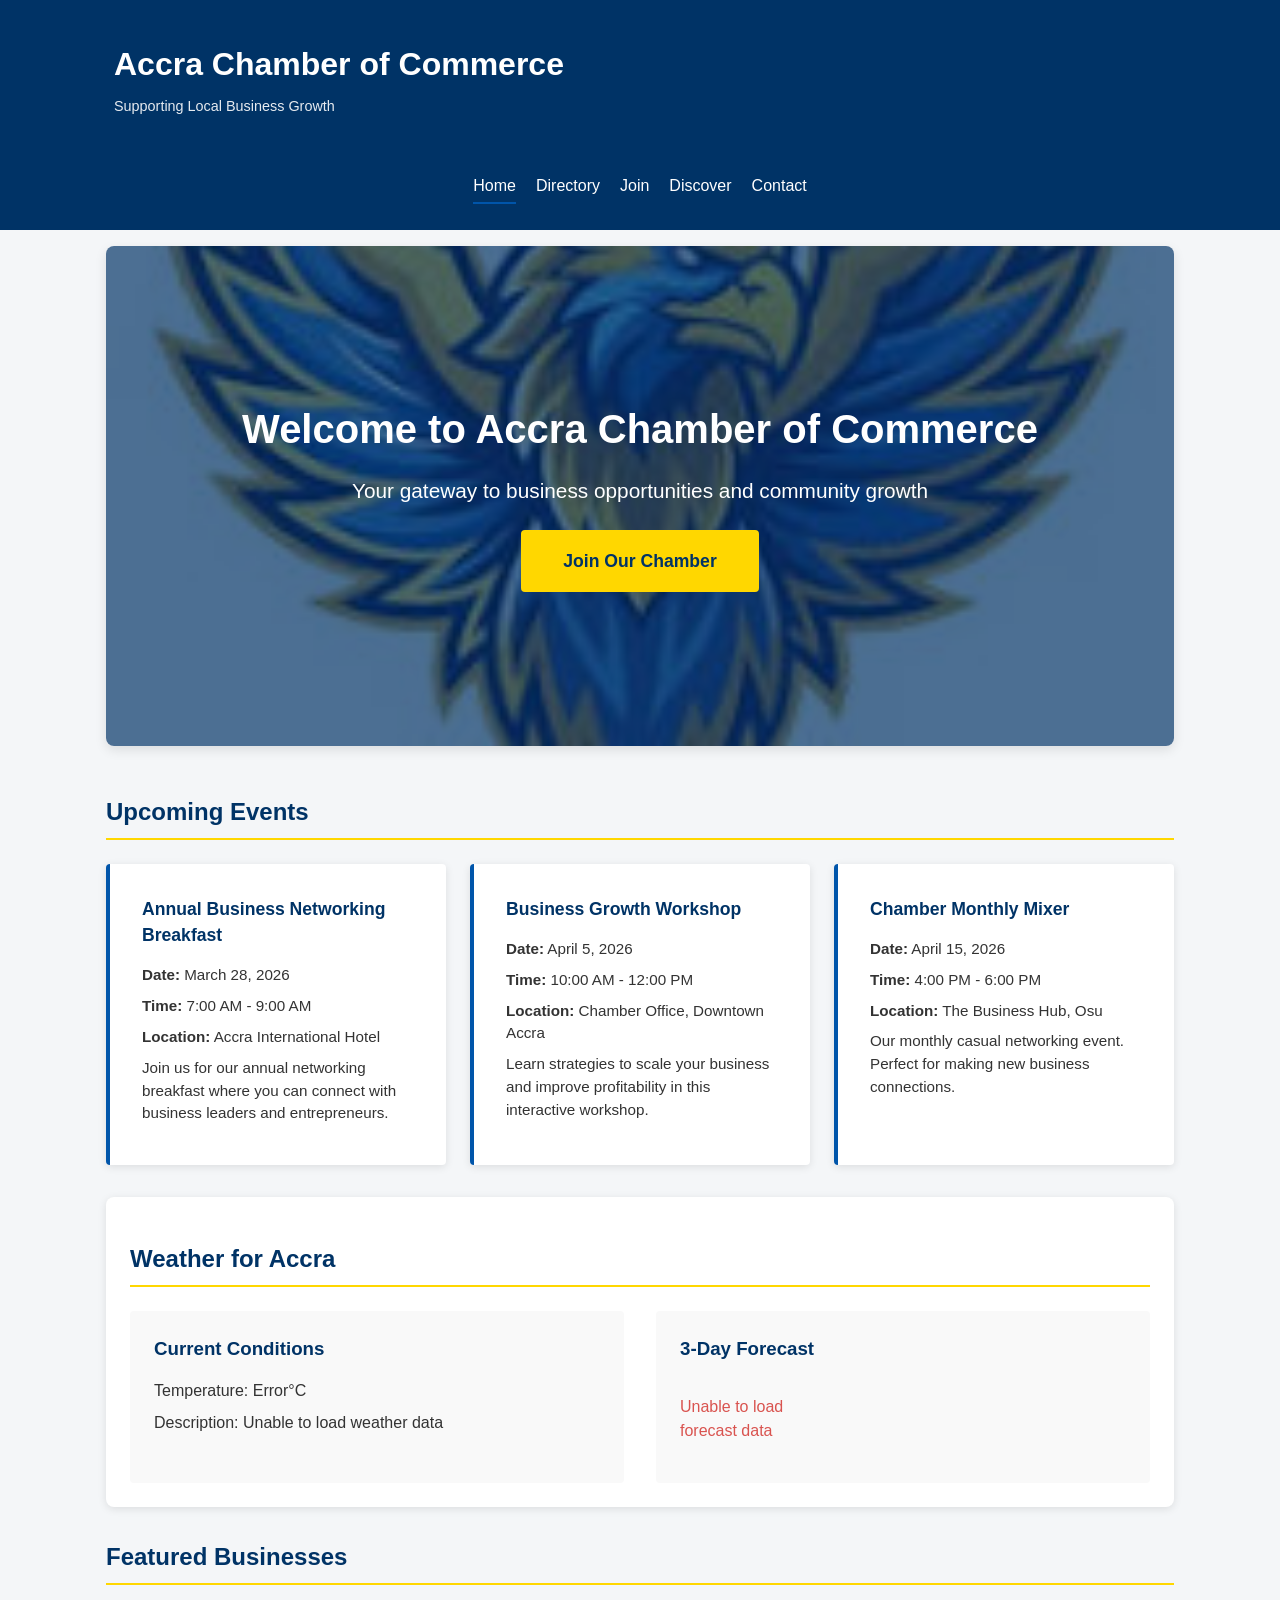
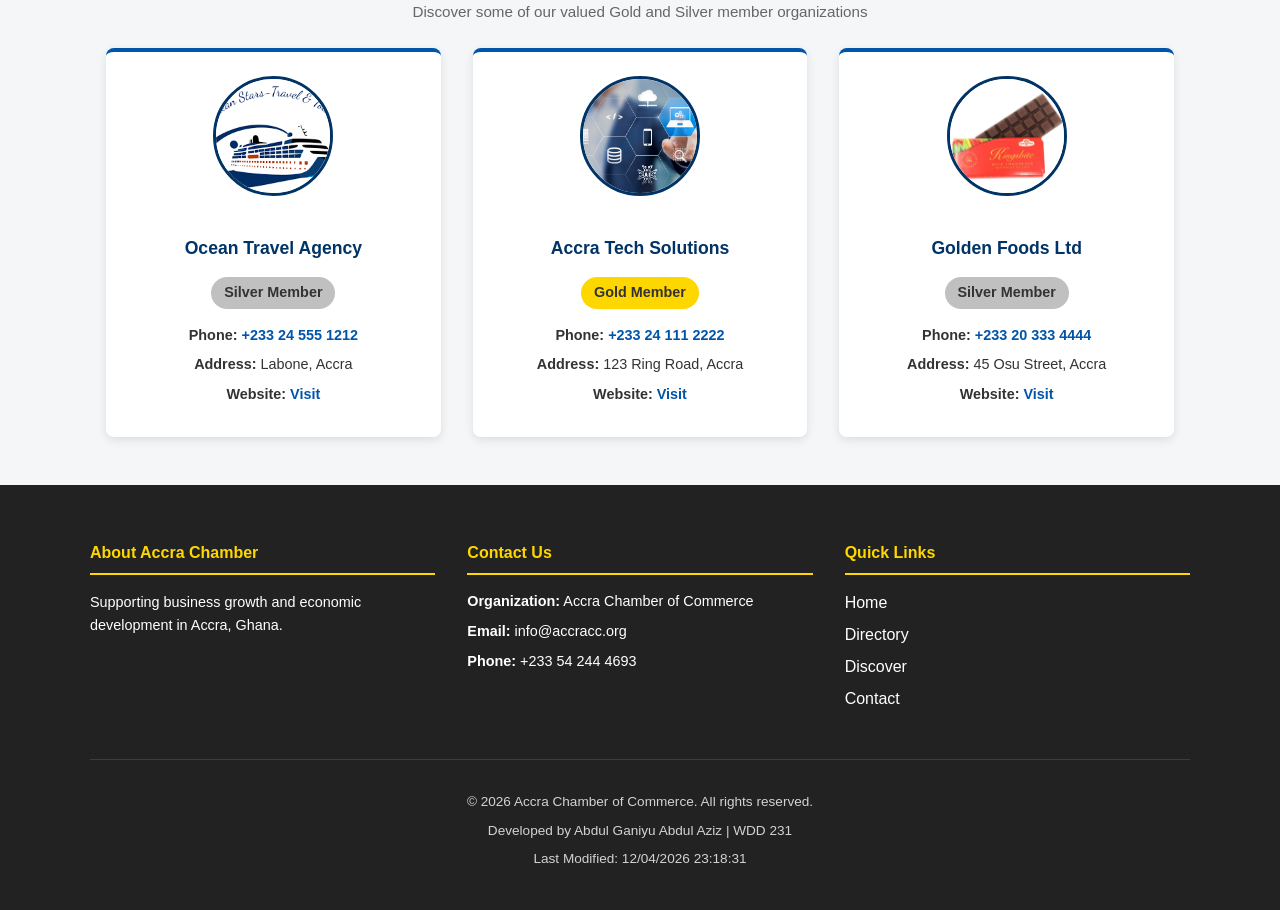
<file: chamber/index.html>
<!DOCTYPE html>
<html lang="en">
<head>
<meta charset="UTF-8">
<meta name="viewport" content="width=device-width, initial-scale=1.0">

<title>Home - Accra Chamber of Commerce</title>

<meta name="description" content="Accra Chamber of Commerce - Welcome to the premier business organization supporting local commerce and economic development in Accra, Ghana">
<meta name="author" content="Abdul Ganiyu Abdul Aziz">
<meta name="keywords" content="Accra, Chamber, Commerce, Business, Ghana, Networking, Events">
<meta name="theme-color" content="#003366">
<meta name="publisher" content="Accra Chamber of Commerce">

<link rel="icon" href="../images/favicon.jfif" type="image/x-icon">
<link rel="canonical" href="https://abdulganiyuaziz.github.io/wdd231/chamber/index.html">

<meta property="og:type" content="website">
<meta property="og:title" content="Accra Chamber of Commerce - Home">
<meta property="og:description" content="Welcome to Accra Chamber of Commerce - Supporting local business growth">
<meta property="og:image" content="../images/logo.jfif">
<meta property="og:url" content="https://abdulganiyuaziz.github.io/wdd231/chamber/index.html">
<meta property="og:site_name" content="Accra Chamber">

<meta name="twitter:card" content="summary_large_image">
<meta name="twitter:title" content="Accra Chamber - Home">
<meta name="twitter:description" content="Welcome to Accra Chamber of Commerce">
<meta name="twitter:image" content="../images/logo.jfif">

<link rel="stylesheet" href="../css/normalize.css">
<link rel="stylesheet" href="../css/small.css">
<link rel="stylesheet" href="../css/larger.css">

<script src="../js/utils.js" defer></script>
<script src="../js/home.js" defer></script>
</head>

<body>

<main id="main-content" class="site-main">
  <div class="main-container">
    
    <!-- Hero Section -->
    <section class="hero" role="region" aria-label="Hero banner">
      <img src="../images/logo.jfif" alt="Accra Chamber of Commerce banner" class="hero-image">
      <div class="hero-content">
        <h2>Welcome to Accra Chamber of Commerce</h2>
        <p>Your gateway to business opportunities and community growth</p>
        <a href="#join" class="cta-button">Join Our Chamber</a>
      </div>
    </section>

    <!-- Current Events Section -->
    <section class="events" role="region" aria-label="Upcoming events">
      <h2>Upcoming Events</h2>
      <div class="events-container">
        <article class="event-card">
          <h3>Annual Business Networking Breakfast</h3>
          <p><strong>Date:</strong> March 28, 2026</p>
          <p><strong>Time:</strong> 7:00 AM - 9:00 AM</p>
          <p><strong>Location:</strong> Accra International Hotel</p>
          <p>Join us for our annual networking breakfast where you can connect with business leaders and entrepreneurs.</p>
        </article>
        
        <article class="event-card">
          <h3>Business Growth Workshop</h3>
          <p><strong>Date:</strong> April 5, 2026</p>
          <p><strong>Time:</strong> 10:00 AM - 12:00 PM</p>
          <p><strong>Location:</strong> Chamber Office, Downtown Accra</p>
          <p>Learn strategies to scale your business and improve profitability in this interactive workshop.</p>
        </article>
        
        <article class="event-card">
          <h3>Chamber Monthly Mixer</h3>
          <p><strong>Date:</strong> April 15, 2026</p>
          <p><strong>Time:</strong> 4:00 PM - 6:00 PM</p>
          <p><strong>Location:</strong> The Business Hub, Osu</p>
          <p>Our monthly casual networking event. Perfect for making new business connections.</p>
        </article>
      </div>
    </section>

    <!-- Weather Section -->
    <section class="weather" role="region" aria-label="Current weather">
      <h2>Weather for Accra</h2>
      <div class="weather-container">
        <div class="current-weather">
          <h3>Current Conditions</h3>
          <div id="current-temp" class="weather-item">
            <p>Temperature: <span id="temp">--</span>°C</p>
            <p>Description: <span id="description">Loading...</span></p>
          </div>
        </div>
        
        <div class="weather-forecast">
          <h3>3-Day Forecast</h3>
          <div id="forecast-container" class="forecast-items">
            <!-- Forecast items will be populated by JavaScript -->
          </div>
        </div>
      </div>
    </section>

    <!-- Spotlights Section -->
    <section class="spotlights" role="region" aria-label="Featured business members">
      <h2>Featured Businesses</h2>
      <p class="spotlight-intro">Discover some of our valued Gold and Silver member organizations</p>
      <div id="spotlights-container" class="spotlights-container">
        <article class="spotlight-card">
          <div class="spotlight-loading">Loading featured businesses...</div>
        </article>
      </div>
    </section>

  </div>
</main>

</body>
</html>
</file>
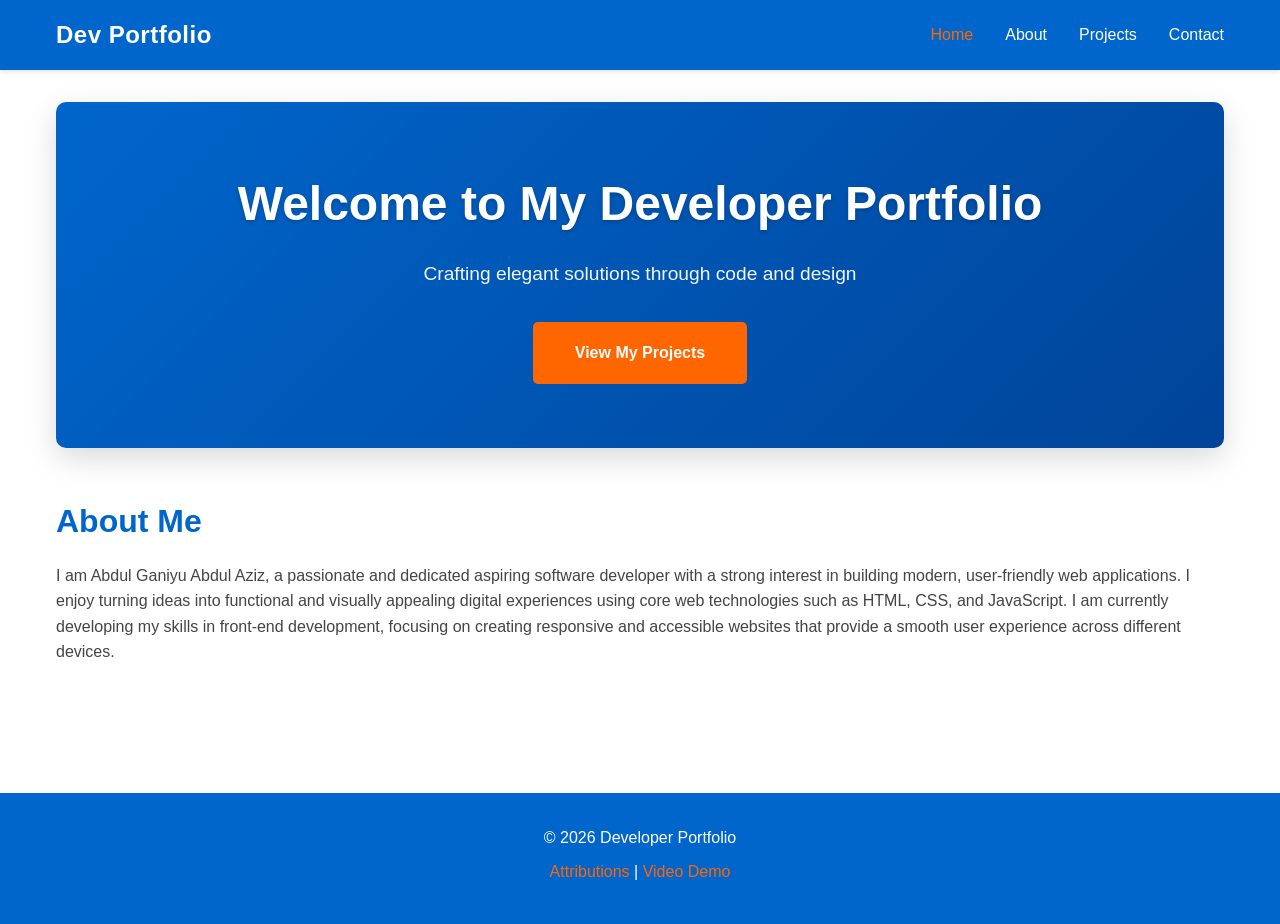
<file: finalproject/index.html>
<!DOCTYPE html>
<html lang="en">
<head>
    <meta charset="UTF-8">
    <meta name="viewport" content="width=device-width, initial-scale=1.0">
    <meta name="description" content="Personal developer portfolio showcasing projects and skills in web development - Abdul Ganiyu Abdul Aziz.">
    <meta name="author" content="Abdul Ganiyu Abdul Aziz">
    <meta property="og:title" content="Developer Portfolio">
    <meta property="og:description" content="Explore my web development projects, technical skills, and professional journey as a creative developer.">
    <meta property="og:image" content="https://abdul-ganiyu-portfolio.com/images/portfolio-og-image.jpg">
    <meta property="og:url" content="https://abdul-ganiyu-portfolio.com/index.html">
    <meta property="og:type" content="website">
    <title>Home - Developer Portfolio</title>
    <link rel="icon" href="favicon.ico" type="image/x-icon">
    <link rel="preconnect" href="https://fonts.googleapis.com">
    <link rel="preconnect" href="https://fonts.gstatic.com" crossorigin>
    <link href="https://fonts.googleapis.com/css2?family=Poppins:wght@400;600;700&family=Roboto:wght@400;500;700&display=swap" rel="stylesheet">
    <link rel="stylesheet" href="styles/styles.css">
</head>
<body>
    <header>
        <nav class="navbar" role="navigation" aria-label="Main navigation">
            <div class="logo" aria-label="Developer Portfolio">Dev Portfolio</div>
            <button class="hamburger" id="hamburger" aria-label="Toggle navigation menu" aria-expanded="false">☰</button>
            <ul class="nav-menu" id="navMenu">
                <li><a href="index.html" class="nav-link active">Home</a></li>
                <li><a href="about.html" class="nav-link">About</a></li>
                <li><a href="projects.html" class="nav-link">Projects</a></li>
                <li><a href="form.html" class="nav-link">Contact</a></li>
            </ul>
        </nav>
    </header>

    <main role="main">
        <section class="hero">
            <h1>Welcome to My Developer Portfolio</h1>
            <p>Crafting elegant solutions through code and design</p>
            <a href="projects.html" class="cta-button">View My Projects</a>
        </section>

        <section class="intro">
            <h2>About Me</h2>
            <p>I am Abdul Ganiyu Abdul Aziz, a passionate and dedicated aspiring software developer with a strong interest in building modern, user-friendly web applications. I enjoy turning ideas into functional and visually appealing digital experiences using core web technologies such as HTML, CSS, and JavaScript. I am currently developing my skills in front-end development, focusing on creating responsive and accessible websites that provide a smooth user experience across different devices.</p>
        </section>
    </main>

    <footer>
        <p>&copy; 2026 Developer Portfolio</p>
        <p><a href="attributions.html">Attributions</a> | <a href="https://your-video-link.com" target="_blank" rel="noopener noreferrer">Video Demo</a></p>
    </footer>

    <script type="module" src="scripts/main.js"></script>
</body>
</html>
</file>
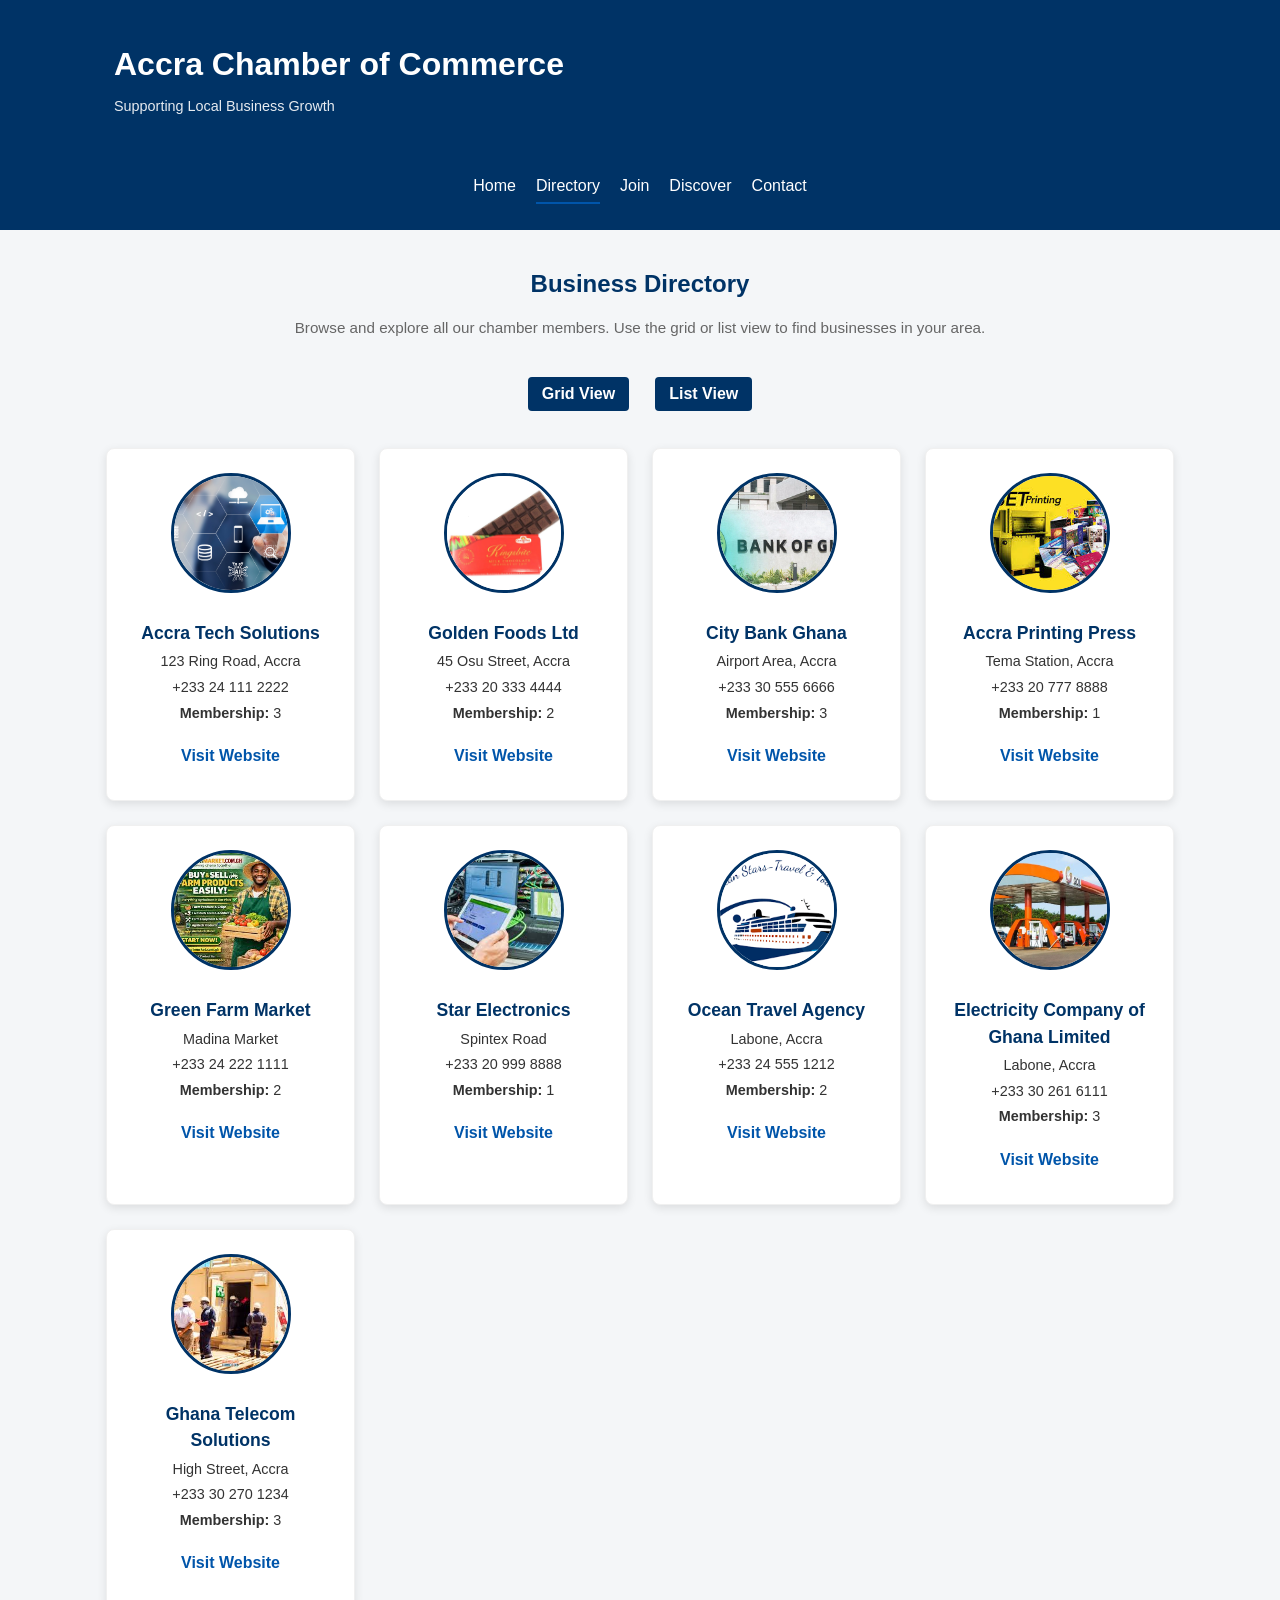
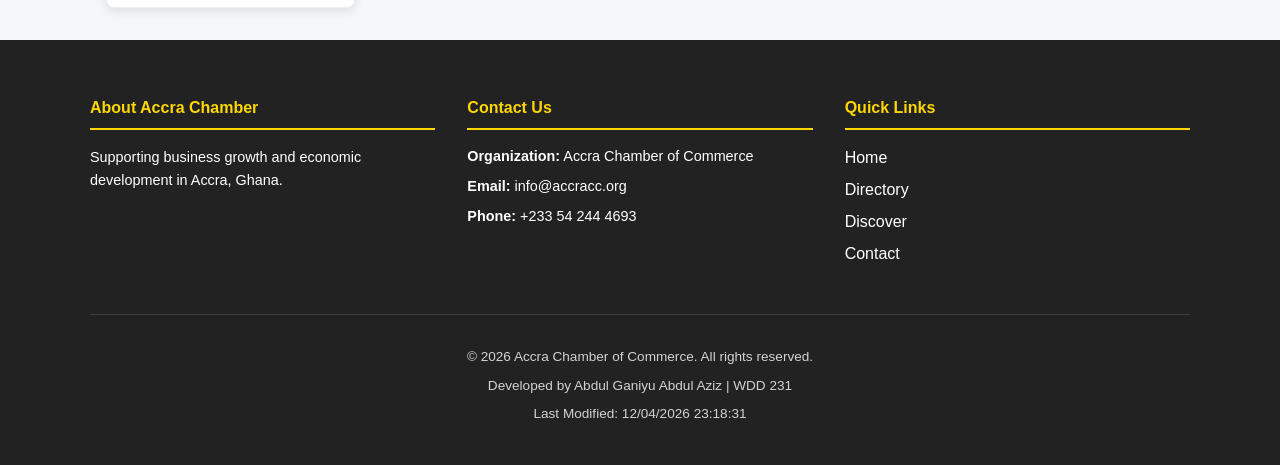
<file: directory.html>
<!DOCTYPE html>
<html lang="en">
<head>
<meta charset="UTF-8">
<meta name="viewport" content="width=device-width, initial-scale=1.0">

<title>Business Directory - Accra Chamber of Commerce</title>

<meta name="description" content="Accra Chamber of Commerce Business Directory - Find local businesses and members in Accra">
<meta name="author" content="Abdul Ganiyu Abdul Aziz">
<meta name="keywords" content="Accra, Chamber, Commerce, Business, Directory, Members, Ghana">
<meta name="theme-color" content="#003366">
<meta name="publisher" content="Accra Chamber of Commerce">

<link rel="icon" href="images/favicon.jfif" type="image/x-icon">
<link rel="canonical" href="https://abdulganiyuaziz.github.io/wdd231/chamber/directory.html">

<meta property="og:type" content="website">
<meta property="og:title" content="Accra Chamber of Commerce - Business Directory">
<meta property="og:description" content="Discover local businesses and chamber members in Accra">
<meta property="og:image" content="images/logo.jfif">
<meta property="og:url" content="https://abdulganiyuaziz.github.io/wdd231/chamber/directory.html">
<meta property="og:site_name" content="Accra Chamber">

<meta name="twitter:card" content="summary_large_image">
<meta name="twitter:title" content="Accra Chamber - Business Directory">
<meta name="twitter:description" content="Find local businesses and chamber members">
<meta name="twitter:image" content="images/logo.jfif">

<link rel="stylesheet" href="css/normalize.css">
<link rel="stylesheet" href="css/small.css">
<link rel="stylesheet" href="css/larger.css">

<script src="js/utils.js" defer></script>
<script src="js/directory.js" defer></script>
</head>

<body>

<main id="main-content" class="site-main">
  <div class="main-container">
    
    <section class="page-intro">
      <h2>Business Directory</h2>
      <p>Browse and explore all our chamber members. Use the grid or list view to find businesses in your area.</p>
    </section>

    <div class="view-controls menu">
      <button id="grid" aria-label="Display members in grid view">
        <span>Grid View</span>
      </button>
      <button id="list" aria-label="Display members in list view">
        <span>List View</span>
      </button>
    </div>

    <section id="members" class="grid" role="region" aria-label="Business members directory" data-view="grid"></section>

  </div>
</main>

</body>
</html>
</file>
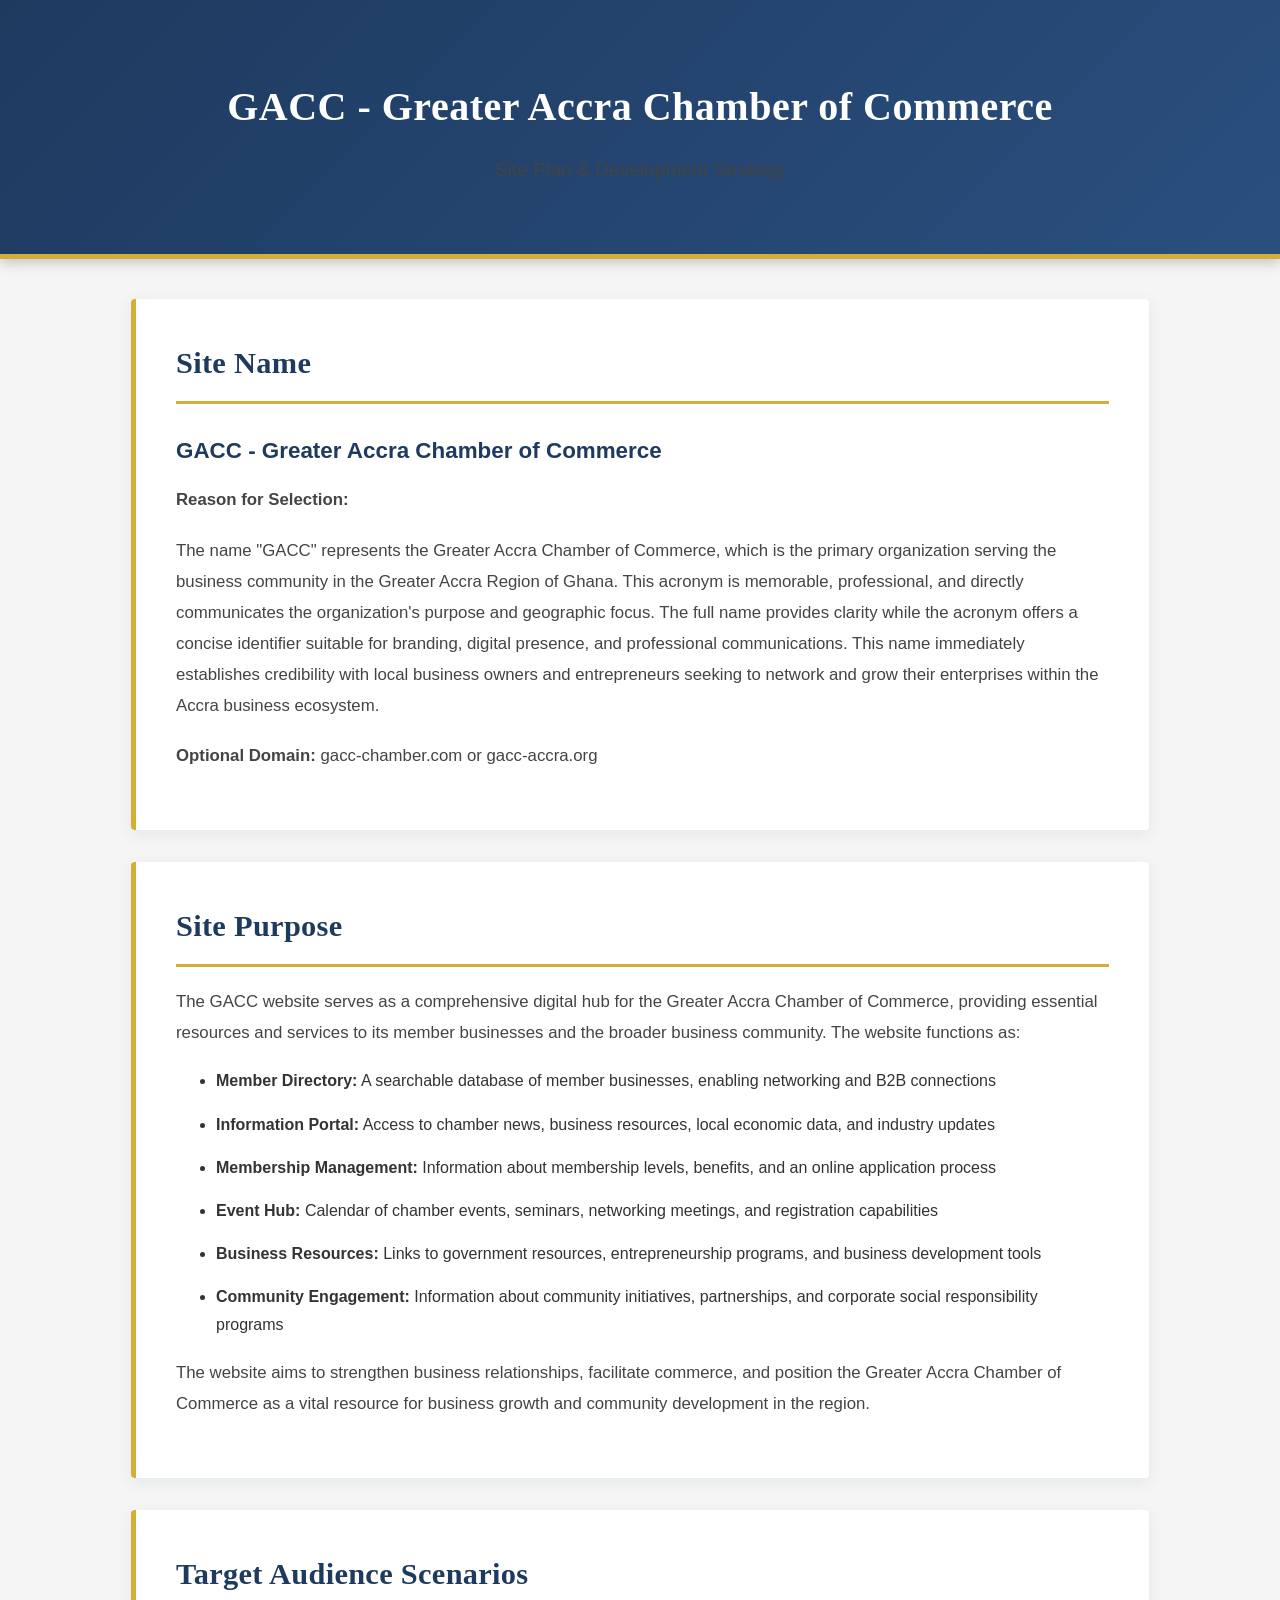
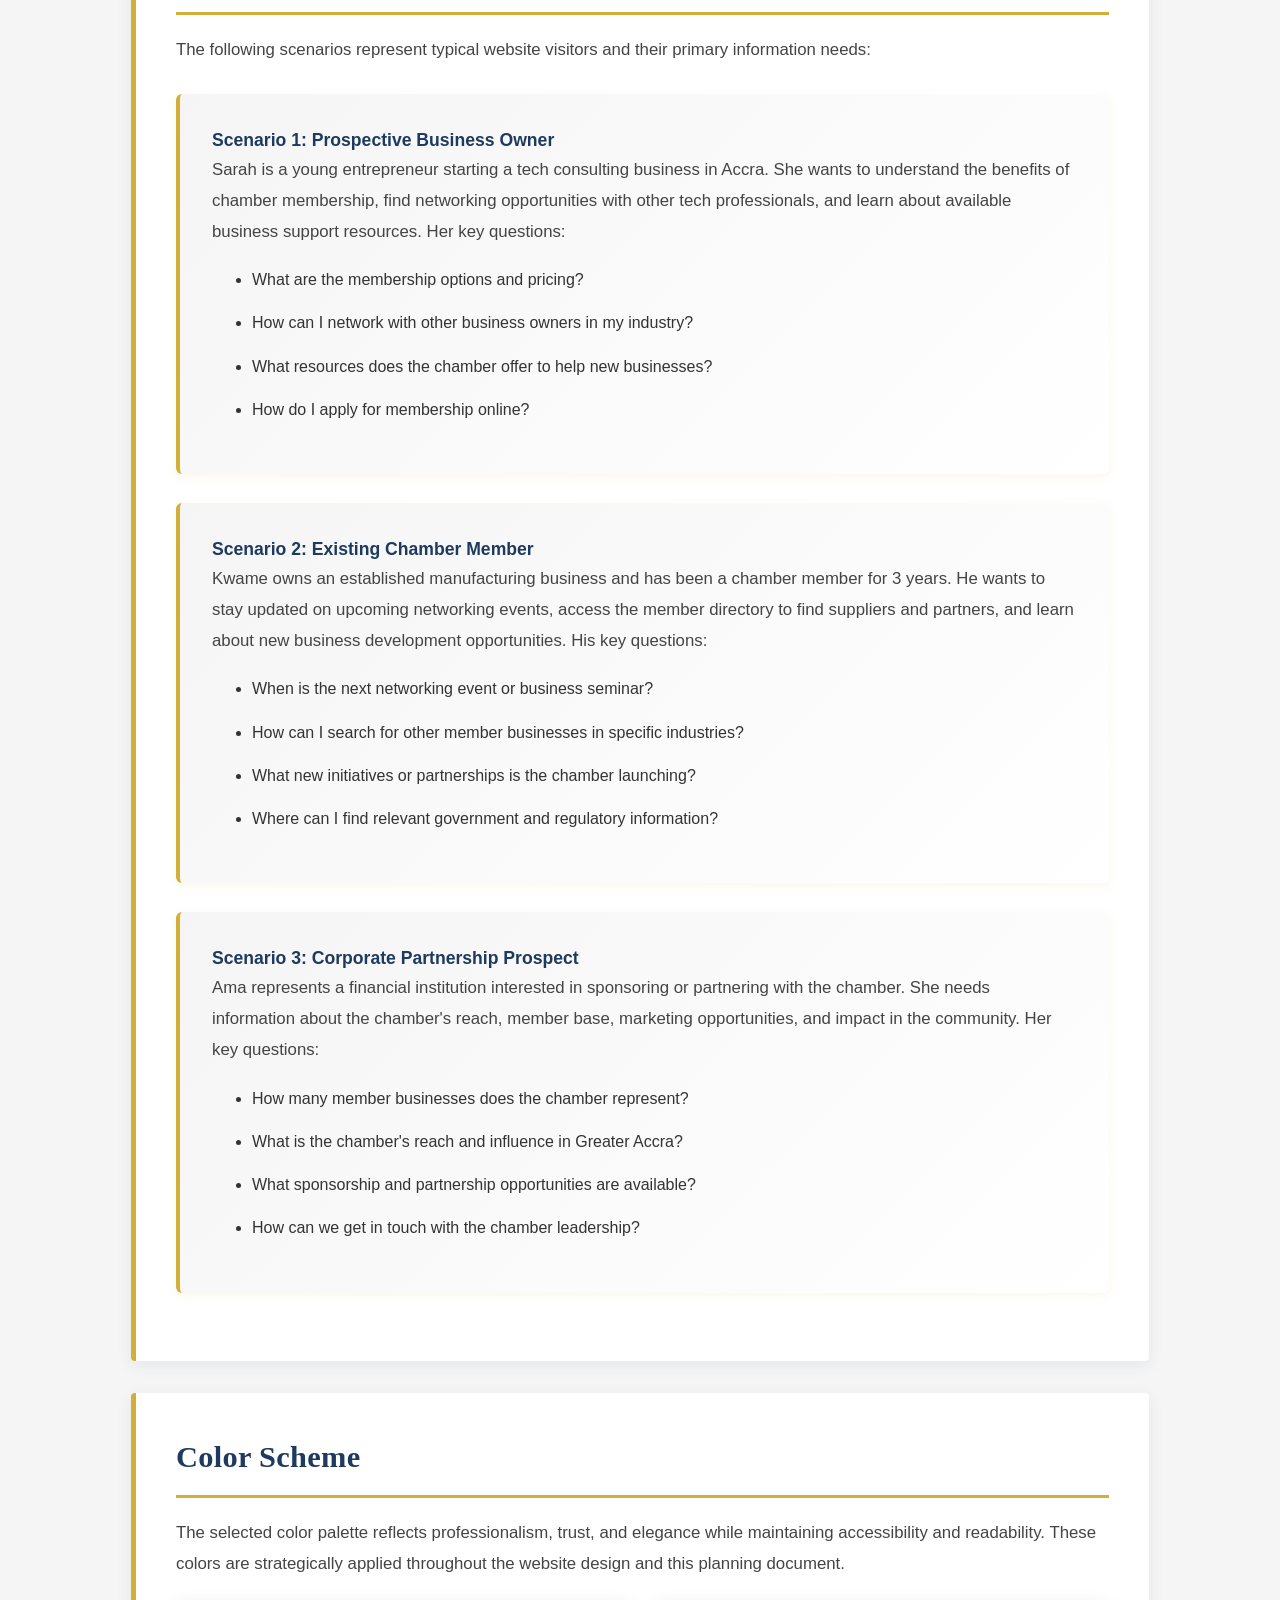
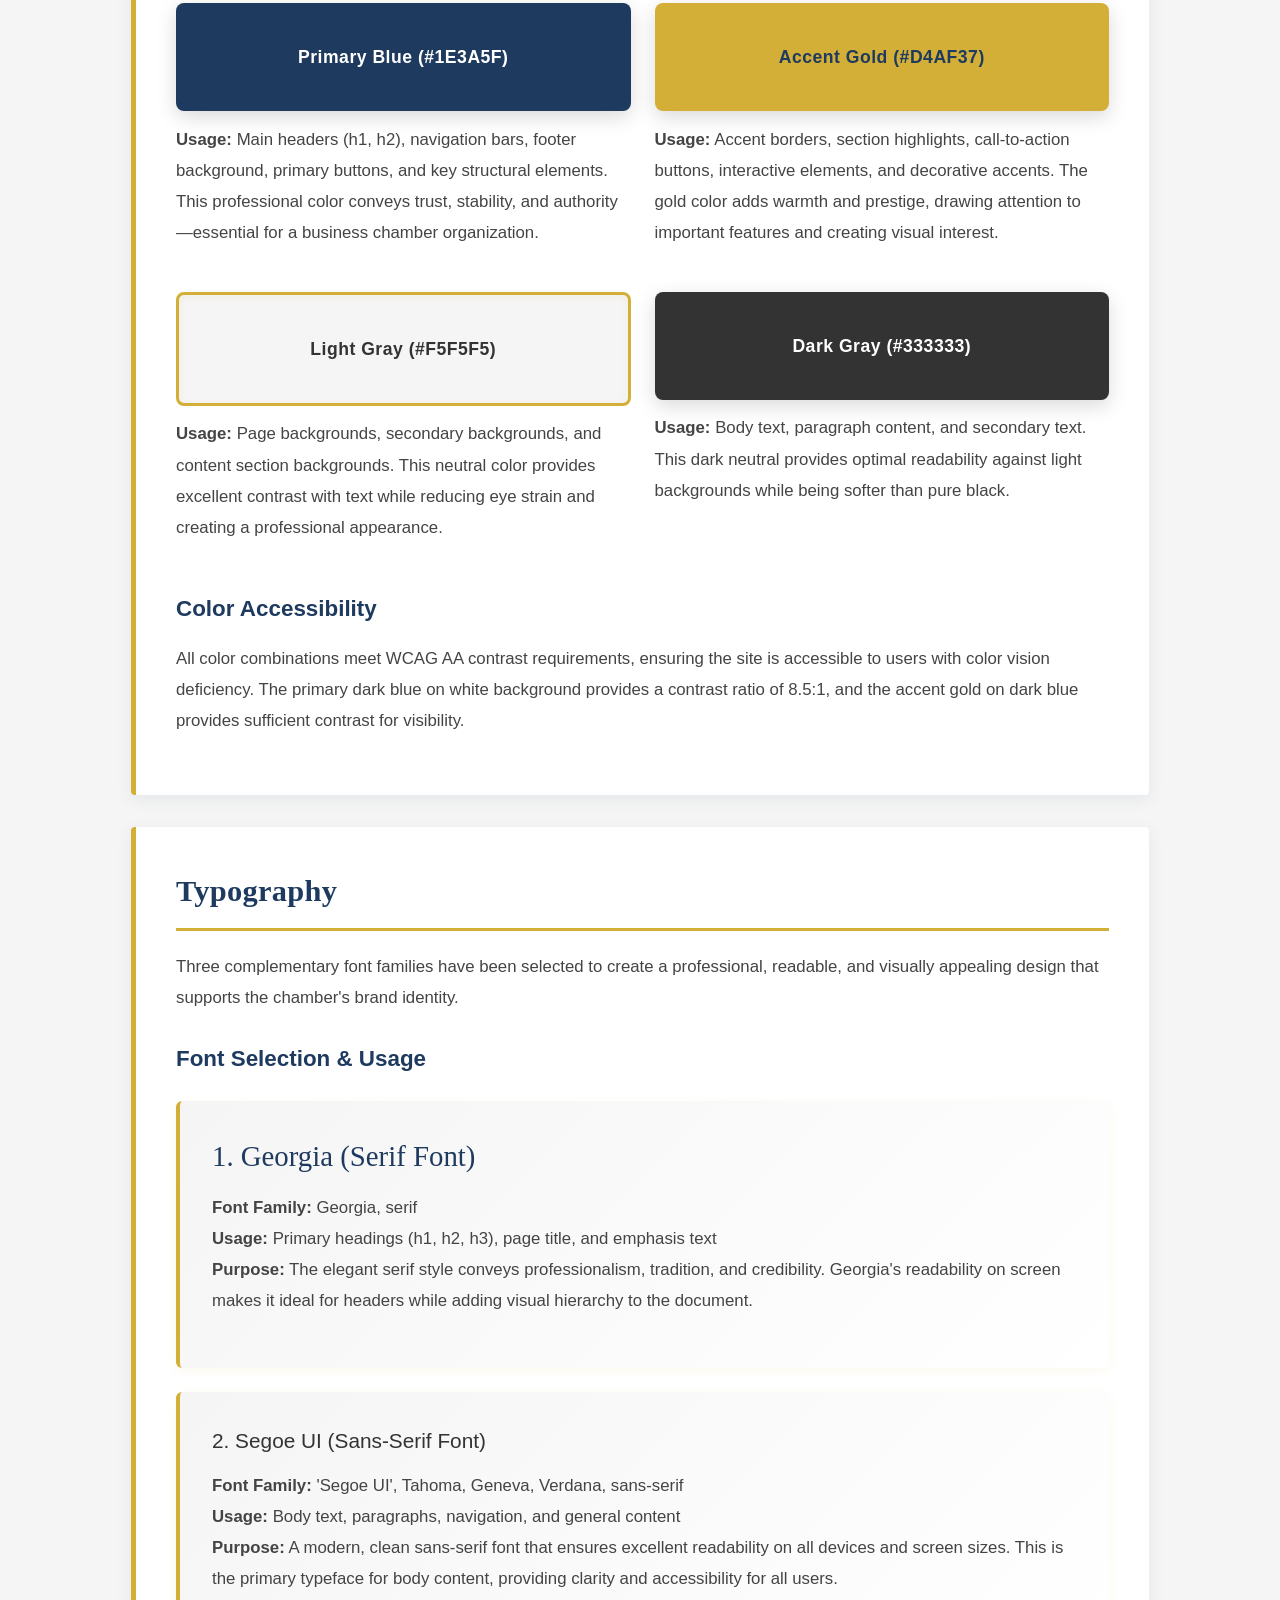
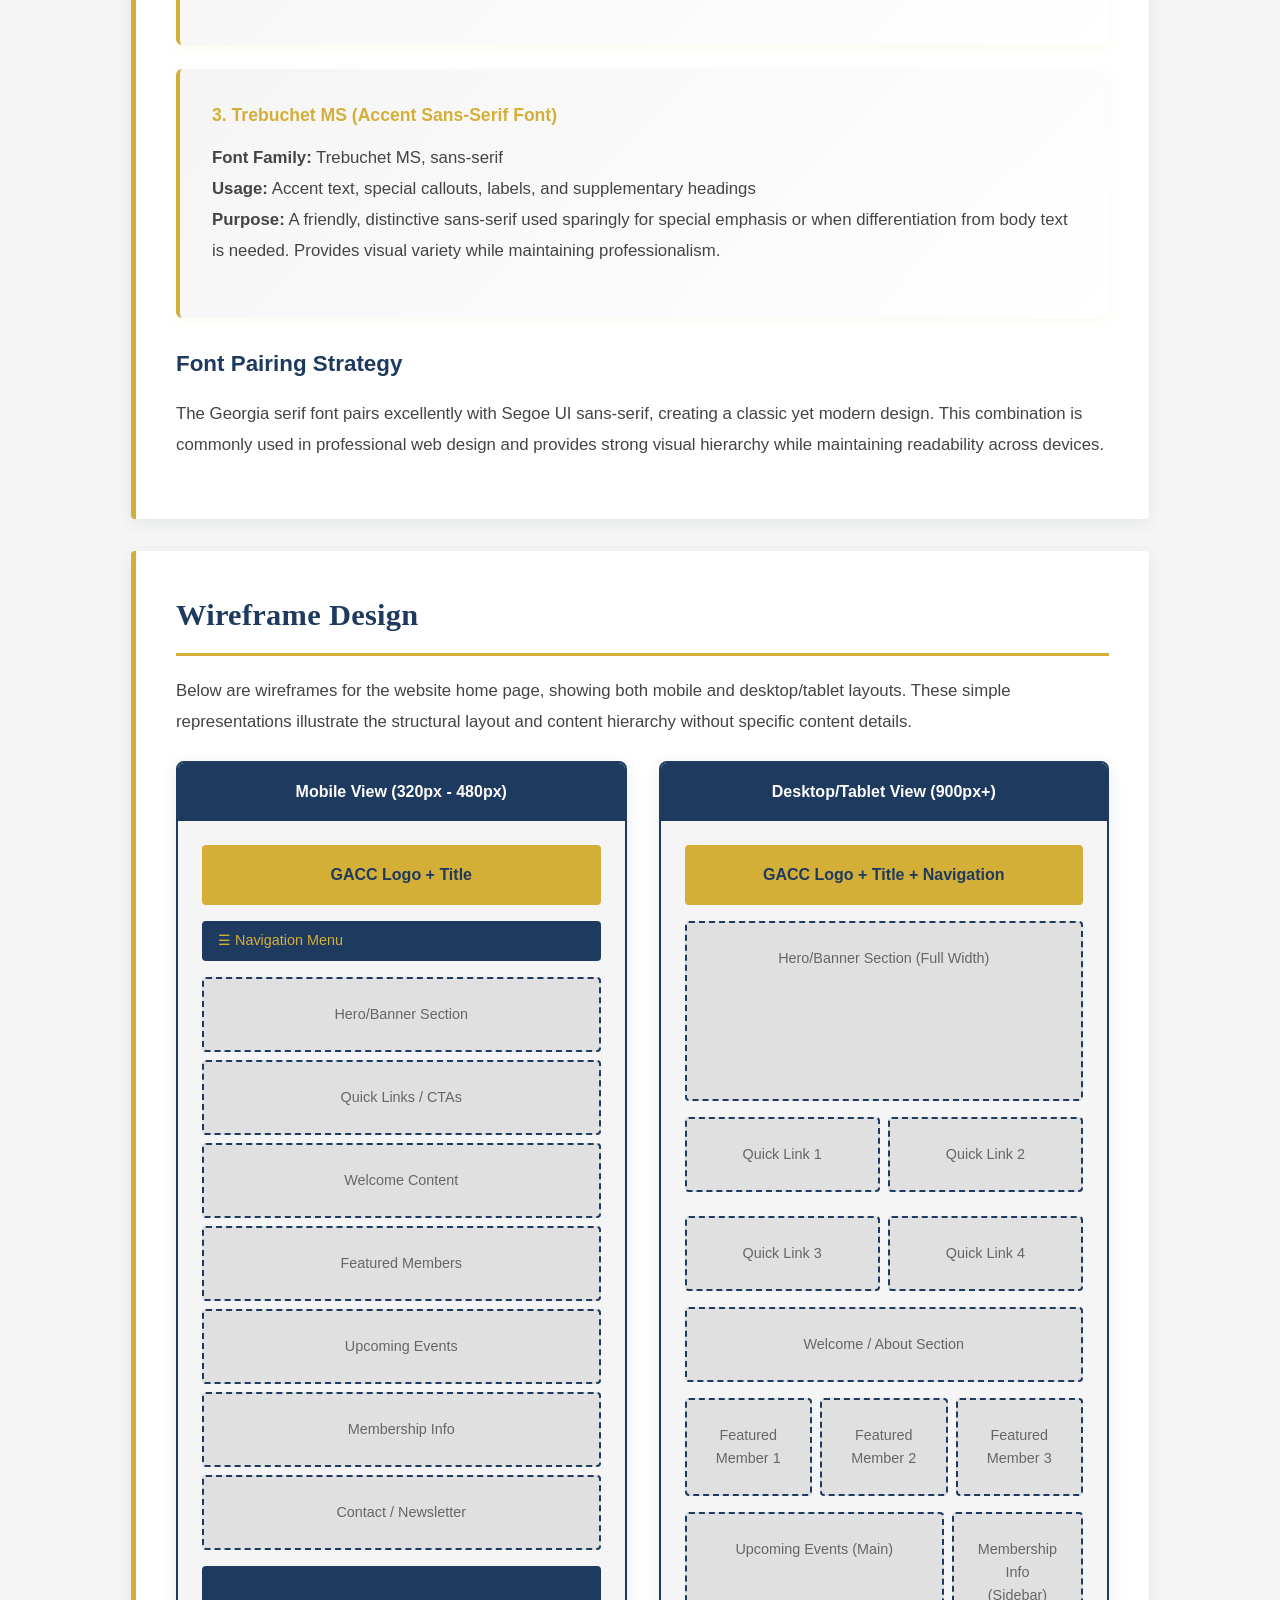
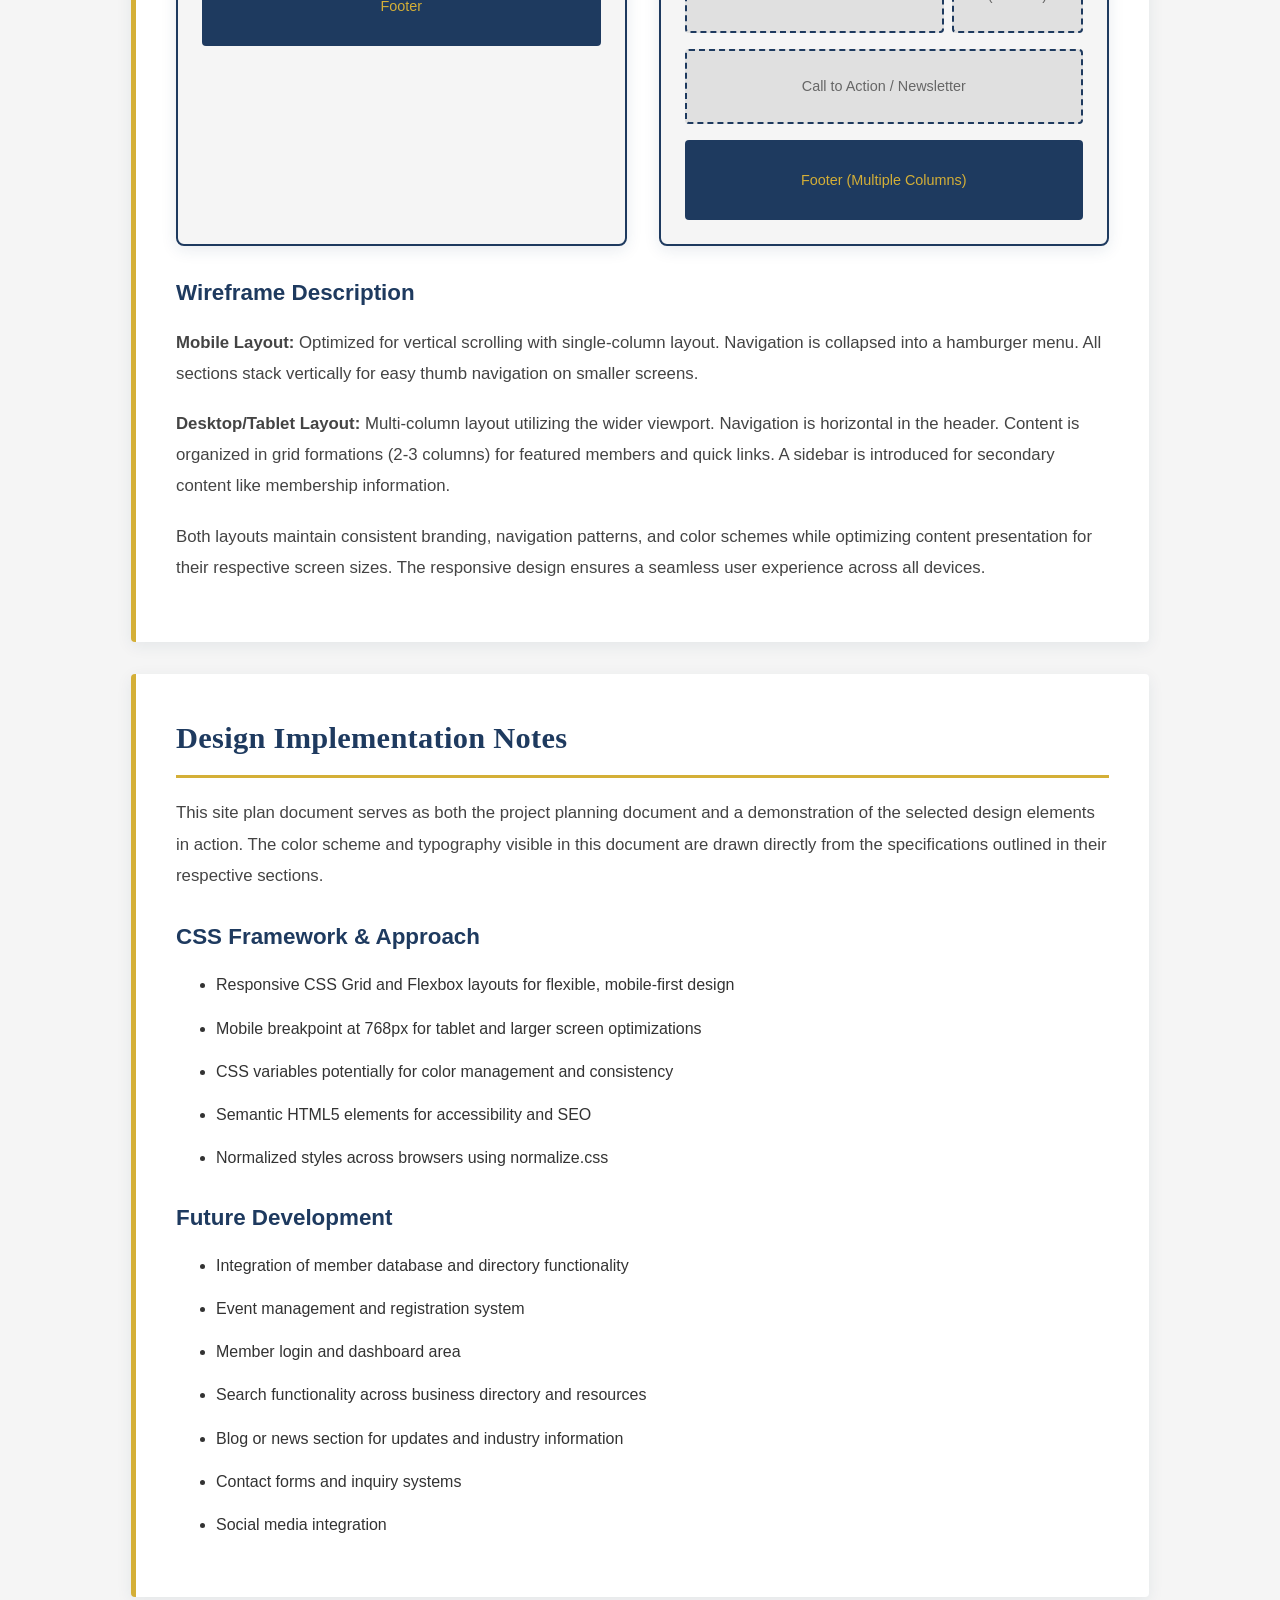
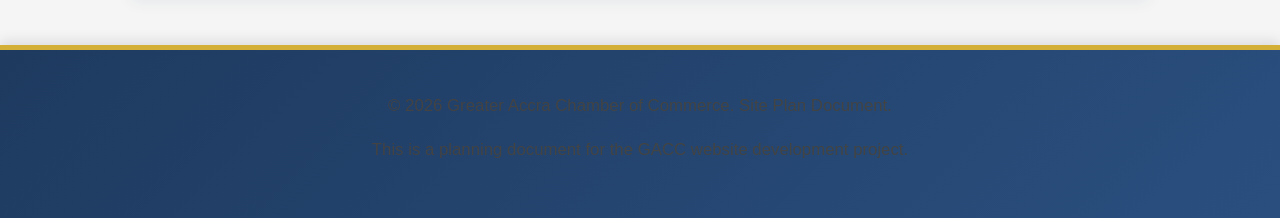
<file: plan.html>
<!DOCTYPE html>
<html lang="en">
<head>
    <meta charset="UTF-8">
    <meta name="viewport" content="width=device-width, initial-scale=1.0">
    <meta name="description" content="Site plan for Greater Accra Chamber of Commerce website">
    <meta name="author" content="Web Development Student">
    <title>GACC Site Plan - Greater Accra Chamber of Commerce</title>
    <link rel="stylesheet" href="css/normalize.css">
    <style>
        /* Color Scheme:
           Primary Blue (#1E3A5F) - Headers, Primary Elements
           Accent Gold (#D4AF37) - Highlights, Borders, Call-to-action
           Light Gray (#F5F5F5) - Backgrounds
           Dark Gray (#333333) - Body Text
           White (#FFFFFF) - Card Backgrounds
        */

        * {
            margin: 0;
            padding: 0;
            box-sizing: border-box;
        }

        html {
            scroll-behavior: smooth;
        }

        body {
            font-family: 'Segoe UI', Tahoma, Geneva, Verdana, sans-serif;
            line-height: 1.6;
            color: #333333;
            background-color: #F5F5F5;
        }

        header {
            background: linear-gradient(135deg, #1E3A5F 0%, #2a4f7f 100%);
            color: #FFFFFF;
            padding: 3rem 1rem;
            text-align: center;
            border-bottom: 5px solid #D4AF37;
            box-shadow: 0 4px 12px rgba(0, 0, 0, 0.2);
        }

        header h1 {
            font-size: 2.5rem;
            font-family: 'Georgia', serif;
            margin-bottom: 0.8rem;
            letter-spacing: 0.5px;
            font-weight: bold;
        }

        header p {
            font-size: 1.2rem;
            font-family: 'Segoe UI', sans-serif;
            opacity: 0.95;
            font-weight: 300;
        }

        main {
            max-width: 1050px;
            margin: 2.5rem auto;
            padding: 0 1rem;
        }

        section {
            background-color: #FFFFFF;
            margin-bottom: 2rem;
            padding: 2.5rem;
            border-left: 5px solid #D4AF37;
            box-shadow: 0 4px 16px rgba(30, 58, 95, 0.08);
            border-radius: 4px;
            transition: box-shadow 0.3s ease, transform 0.3s ease;
        }

        section:hover {
            box-shadow: 0 8px 24px rgba(30, 58, 95, 0.12);
        }

        h2 {
            color: #1E3A5F;
            font-family: 'Georgia', serif;
            font-size: 1.9rem;
            margin-bottom: 1.2rem;
            border-bottom: 3px solid #D4AF37;
            padding-bottom: 0.8rem;
            font-weight: bold;
            letter-spacing: 0.3px;
        }

        h3 {
            color: #1E3A5F;
            font-family: 'Segoe UI', sans-serif;
            font-size: 1.4rem;
            margin-top: 1.8rem;
            margin-bottom: 1rem;
            font-weight: 600;
        }

        p {
            margin-bottom: 1.2rem;
            font-size: 1.05rem;
            line-height: 1.85;
            color: #444444;
        }

        ul, ol {
            margin-left: 2.5rem;
            margin-bottom: 1.2rem;
        }

        li {
            margin-bottom: 1rem;
            line-height: 1.7;
        }

        .color-scheme-container {
            display: grid;
            grid-template-columns: 1fr 1fr;
            gap: 1.5rem;
            margin-top: 1.5rem;
        }

        .color-box {
            padding: 2.5rem 2rem;
            color: #FFFFFF;
            text-align: center;
            font-weight: bold;
            font-size: 1.1rem;
            border-radius: 8px;
            box-shadow: 0 6px 20px rgba(0, 0, 0, 0.15);
            transition: transform 0.3s ease, box-shadow 0.3s ease;
            letter-spacing: 0.5px;
        }

        .color-box:hover {
            transform: translateY(-4px);
            box-shadow: 0 10px 28px rgba(0, 0, 0, 0.2);
        }

        .color-primary {
            background-color: #1E3A5F;
        }

        .color-accent {
            background-color: #D4AF37;
            color: #1E3A5F;
        }

        .color-light {
            background-color: #F5F5F5;
            color: #333333;
            border: 3px solid #D4AF37;
            box-shadow: inset 0 2px 8px rgba(212, 175, 55, 0.1);
        }

        .color-white {
            background-color: #FFFFFF;
            color: #333333;
            border: 3px solid #1E3A5F;
            box-shadow: inset 0 2px 8px rgba(30, 58, 95, 0.05);
        }

        .color-dark {
            background-color: #333333;
        }

        .typography-example {
            background: linear-gradient(135deg, #F5F5F5 0%, #FFFFFF 100%);
            padding: 2rem;
            margin: 1.5rem 0;
            border-left: 4px solid #D4AF37;
            border-radius: 6px;
            box-shadow: 0 3px 12px rgba(212, 175, 55, 0.08);
            transition: box-shadow 0.3s ease;
        }

        .typography-example:hover {
            box-shadow: 0 5px 18px rgba(212, 175, 55, 0.12);
        }

        .typo-heading {
            font-family: 'Georgia', serif;
            font-size: 1.8rem;
            color: #1E3A5F;
            margin-bottom: 0.5rem;
        }

        .typo-body {
            font-family: 'Segoe UI', sans-serif;
            font-size: 1rem;
            color: #333333;
        }

        .typo-accent {
            font-family: 'Trebuchet MS', sans-serif;
            font-size: 1.1rem;
            color: #D4AF37;
            font-weight: bold;
        }

        .scenario {
            background: linear-gradient(135deg, #F5F5F5 0%, #FFFFFF 100%);
            padding: 2rem;
            margin: 1.8rem 0;
            border-radius: 6px;
            border-left: 4px solid #D4AF37;
            box-shadow: 0 3px 10px rgba(212, 175, 55, 0.1);
            transition: box-shadow 0.3s ease;
        }

        .scenario:hover {
            box-shadow: 0 5px 16px rgba(212, 175, 55, 0.15);
        }

        .scenario strong {
            color: #1E3A5F;
            font-size: 1.1rem;
        }

        .wireframe-section {
            margin: 2rem 0;
        }

        .wireframe-container {
            display: grid;
            grid-template-columns: 1fr 1fr;
            gap: 2rem;
            margin-top: 1.5rem;
        }

        .wireframe {
            border: 2px solid #1E3A5F;
            border-radius: 8px;
            overflow: hidden;
            background-color: #F5F5F5;
            box-shadow: 0 4px 16px rgba(30, 58, 95, 0.1);
            transition: box-shadow 0.3s ease;
        }

        .wireframe:hover {
            box-shadow: 0 8px 24px rgba(30, 58, 95, 0.15);
        }

        .wireframe-title {
            background-color: #1E3A5F;
            color: #FFFFFF;
            padding: 1rem;
            text-align: center;
            font-weight: bold;
        }

        .wireframe-content {
            padding: 1.5rem;
        }

        .wireframe-box {
            background-color: #E0E0E0;
            border: 2px dashed #1E3A5F;
            padding: 1.5rem;
            margin: 0.5rem 0;
            text-align: center;
            color: #666666;
            font-size: 0.9rem;
            border-radius: 4px;
        }

        .wireframe-header {
            background-color: #D4AF37;
            height: 60px;
            display: flex;
            align-items: center;
            justify-content: center;
            margin-bottom: 1rem;
            border-radius: 4px;
            font-weight: bold;
            color: #1E3A5F;
        }

        .wireframe-nav {
            background-color: #1E3A5F;
            height: 40px;
            display: flex;
            align-items: center;
            padding: 0 1rem;
            margin-bottom: 1rem;
            border-radius: 4px;
            color: #D4AF37;
            font-size: 0.9rem;
        }

        .wireframe-footer {
            background-color: #1E3A5F;
            height: 80px;
            display: flex;
            align-items: center;
            justify-content: center;
            margin-top: 1rem;
            border-radius: 4px;
            color: #D4AF37;
            font-size: 0.9rem;
        }

        footer {
            background: linear-gradient(135deg, #1E3A5F 0%, #2a4f7f 100%);
            color: #FFFFFF;
            text-align: center;
            padding: 2.5rem;
            margin-top: 3rem;
            border-top: 5px solid #D4AF37;
            box-shadow: 0 -4px 12px rgba(0, 0, 0, 0.1);
        }

        footer p {
            margin-bottom: 0.8rem;
            font-weight: 300;
            opacity: 0.98;
        }

        @media (max-width: 768px) {
            header h1 {
                font-size: 2rem;
                letter-spacing: 0.3px;
            }

            header {
                padding: 2.5rem 1rem;
            }

            h2 {
                font-size: 1.5rem;
                padding-bottom: 0.6rem;
            }

            h3 {
                font-size: 1.2rem;
            }

            .color-scheme-container {
                grid-template-columns: 1fr;
            }

            .wireframe-container {
                grid-template-columns: 1fr;
            }

            main {
                padding: 0 0.75rem;
                margin: 1.5rem auto;
            }

            section {
                padding: 1.8rem;
                margin-bottom: 1.5rem;
            }

            footer {
                padding: 2rem;
                margin-top: 2rem;
            }
        }
    </style>
</head>
<body>
    <header>
        <h1>GACC - Greater Accra Chamber of Commerce</h1>
        <p>Site Plan &amp; Development Strategy</p>
    </header>

    <main>
        <!-- SITE NAME SECTION -->
        <section>
            <h2>Site Name</h2>
            <h3>GACC - Greater Accra Chamber of Commerce</h3>
            <p>
                <strong>Reason for Selection:</strong>
            </p>
            <p>
                The name "GACC" represents the Greater Accra Chamber of Commerce, which is the primary organization serving the business community in the Greater Accra Region of Ghana. This acronym is memorable, professional, and directly communicates the organization's purpose and geographic focus. The full name provides clarity while the acronym offers a concise identifier suitable for branding, digital presence, and professional communications. This name immediately establishes credibility with local business owners and entrepreneurs seeking to network and grow their enterprises within the Accra business ecosystem.
            </p>
            <p>
                <strong>Optional Domain:</strong> gacc-chamber.com or gacc-accra.org
            </p>
        </section>

        <!-- SITE PURPOSE SECTION -->
        <section>
            <h2>Site Purpose</h2>
            <p>
                The GACC website serves as a comprehensive digital hub for the Greater Accra Chamber of Commerce, providing essential resources and services to its member businesses and the broader business community. The website functions as:
            </p>
            <ul>
                <li><strong>Member Directory:</strong> A searchable database of member businesses, enabling networking and B2B connections</li>
                <li><strong>Information Portal:</strong> Access to chamber news, business resources, local economic data, and industry updates</li>
                <li><strong>Membership Management:</strong> Information about membership levels, benefits, and an online application process</li>
                <li><strong>Event Hub:</strong> Calendar of chamber events, seminars, networking meetings, and registration capabilities</li>
                <li><strong>Business Resources:</strong> Links to government resources, entrepreneurship programs, and business development tools</li>
                <li><strong>Community Engagement:</strong> Information about community initiatives, partnerships, and corporate social responsibility programs</li>
            </ul>
            <p>
                The website aims to strengthen business relationships, facilitate commerce, and position the Greater Accra Chamber of Commerce as a vital resource for business growth and community development in the region.
            </p>
        </section>

        <!-- SCENARIOS SECTION -->
        <section>
            <h2>Target Audience Scenarios</h2>
            <p>
                The following scenarios represent typical website visitors and their primary information needs:
            </p>

            <div class="scenario">
                <strong>Scenario 1: Prospective Business Owner</strong>
                <p>
                    Sarah is a young entrepreneur starting a tech consulting business in Accra. She wants to understand the benefits of chamber membership, find networking opportunities with other tech professionals, and learn about available business support resources. Her key questions:
                </p>
                <ul>
                    <li>What are the membership options and pricing?</li>
                    <li>How can I network with other business owners in my industry?</li>
                    <li>What resources does the chamber offer to help new businesses?</li>
                    <li>How do I apply for membership online?</li>
                </ul>
            </div>

            <div class="scenario">
                <strong>Scenario 2: Existing Chamber Member</strong>
                <p>
                    Kwame owns an established manufacturing business and has been a chamber member for 3 years. He wants to stay updated on upcoming networking events, access the member directory to find suppliers and partners, and learn about new business development opportunities. His key questions:
                </p>
                <ul>
                    <li>When is the next networking event or business seminar?</li>
                    <li>How can I search for other member businesses in specific industries?</li>
                    <li>What new initiatives or partnerships is the chamber launching?</li>
                    <li>Where can I find relevant government and regulatory information?</li>
                </ul>
            </div>

            <div class="scenario">
                <strong>Scenario 3: Corporate Partnership Prospect</strong>
                <p>
                    Ama represents a financial institution interested in sponsoring or partnering with the chamber. She needs information about the chamber's reach, member base, marketing opportunities, and impact in the community. Her key questions:
                </p>
                <ul>
                    <li>How many member businesses does the chamber represent?</li>
                    <li>What is the chamber's reach and influence in Greater Accra?</li>
                    <li>What sponsorship and partnership opportunities are available?</li>
                    <li>How can we get in touch with the chamber leadership?</li>
                </ul>
            </div>
        </section>

        <!-- COLOR SCHEME SECTION -->
        <section>
            <h2>Color Scheme</h2>
            <p>
                The selected color palette reflects professionalism, trust, and elegance while maintaining accessibility and readability. These colors are strategically applied throughout the website design and this planning document.
            </p>

            <div class="color-scheme-container">
                <div>
                    <div class="color-box color-primary">
                        Primary Blue (#1E3A5F)
                    </div>
                    <p style="margin-top: 0.8rem;">
                        <strong>Usage:</strong> Main headers (h1, h2), navigation bars, footer background, primary buttons, and key structural elements. This professional color conveys trust, stability, and authority—essential for a business chamber organization.
                    </p>
                </div>
                <div>
                    <div class="color-box color-accent">
                        Accent Gold (#D4AF37)
                    </div>
                    <p style="margin-top: 0.8rem;">
                        <strong>Usage:</strong> Accent borders, section highlights, call-to-action buttons, interactive elements, and decorative accents. The gold color adds warmth and prestige, drawing attention to important features and creating visual interest.
                    </p>
                </div>
                <div>
                    <div class="color-box color-light">
                        Light Gray (#F5F5F5)
                    </div>
                    <p style="margin-top: 0.8rem;">
                        <strong>Usage:</strong> Page backgrounds, secondary backgrounds, and content section backgrounds. This neutral color provides excellent contrast with text while reducing eye strain and creating a professional appearance.
                    </p>
                </div>
                <div>
                    <div class="color-box color-dark">
                        Dark Gray (#333333)
                    </div>
                    <p style="margin-top: 0.8rem;">
                        <strong>Usage:</strong> Body text, paragraph content, and secondary text. This dark neutral provides optimal readability against light backgrounds while being softer than pure black.
                    </p>
                </div>
            </div>

            <h3>Color Accessibility</h3>
            <p>
                All color combinations meet WCAG AA contrast requirements, ensuring the site is accessible to users with color vision deficiency. The primary dark blue on white background provides a contrast ratio of 8.5:1, and the accent gold on dark blue provides sufficient contrast for visibility.
            </p>
        </section>

        <!-- TYPOGRAPHY SECTION -->
        <section>
            <h2>Typography</h2>
            <p>
                Three complementary font families have been selected to create a professional, readable, and visually appealing design that supports the chamber's brand identity.
            </p>

            <h3>Font Selection &amp; Usage</h3>

            <div class="typography-example">
                <div class="typo-heading">1. Georgia (Serif Font)</div>
                <p style="margin-top: 0.8rem;">
                    <strong>Font Family:</strong> Georgia, serif<br>
                    <strong>Usage:</strong> Primary headings (h1, h2, h3), page title, and emphasis text<br>
                    <strong>Purpose:</strong> The elegant serif style conveys professionalism, tradition, and credibility. Georgia's readability on screen makes it ideal for headers while adding visual hierarchy to the document.
                </p>
            </div>

            <div class="typography-example">
                <div class="typo-body" style="font-size: 1.3rem; margin-bottom: 0.5rem;">2. Segoe UI (Sans-Serif Font)</div>
                <p style="margin-top: 0.8rem;">
                    <strong>Font Family:</strong> 'Segoe UI', Tahoma, Geneva, Verdana, sans-serif<br>
                    <strong>Usage:</strong> Body text, paragraphs, navigation, and general content<br>
                    <strong>Purpose:</strong> A modern, clean sans-serif font that ensures excellent readability on all devices and screen sizes. This is the primary typeface for body content, providing clarity and accessibility for all users.
                </p>
            </div>

            <div class="typography-example">
                <div class="typo-accent">3. Trebuchet MS (Accent Sans-Serif Font)</div>
                <p style="margin-top: 0.8rem;">
                    <strong>Font Family:</strong> Trebuchet MS, sans-serif<br>
                    <strong>Usage:</strong> Accent text, special callouts, labels, and supplementary headings<br>
                    <strong>Purpose:</strong> A friendly, distinctive sans-serif used sparingly for special emphasis or when differentiation from body text is needed. Provides visual variety while maintaining professionalism.
                </p>
            </div>

            <h3>Font Pairing Strategy</h3>
            <p>
                The Georgia serif font pairs excellently with Segoe UI sans-serif, creating a classic yet modern design. This combination is commonly used in professional web design and provides strong visual hierarchy while maintaining readability across devices.
            </p>
        </section>

        <!-- WIREFRAME SECTION -->
        <section class="wireframe-section">
            <h2>Wireframe Design</h2>
            <p>
                Below are wireframes for the website home page, showing both mobile and desktop/tablet layouts. These simple representations illustrate the structural layout and content hierarchy without specific content details.
            </p>

            <div class="wireframe-container">
                <!-- Mobile Wireframe -->
                <div class="wireframe">
                    <div class="wireframe-title">Mobile View (320px - 480px)</div>
                    <div class="wireframe-content">
                        <div class="wireframe-header">GACC Logo + Title</div>
                        <div class="wireframe-nav">☰ Navigation Menu</div>
                        <div class="wireframe-box">Hero/Banner Section</div>
                        <div class="wireframe-box">Quick Links / CTAs</div>
                        <div class="wireframe-box">Welcome Content</div>
                        <div class="wireframe-box">Featured Members</div>
                        <div class="wireframe-box">Upcoming Events</div>
                        <div class="wireframe-box">Membership Info</div>
                        <div class="wireframe-box">Contact / Newsletter</div>
                        <div class="wireframe-footer">Footer</div>
                    </div>
                </div>

                <!-- Desktop/Tablet Wireframe -->
                <div class="wireframe">
                    <div class="wireframe-title">Desktop/Tablet View (900px+)</div>
                    <div class="wireframe-content">
                        <div class="wireframe-header">GACC Logo + Title + Navigation</div>
                        <div class="wireframe-box" style="height: 180px;">Hero/Banner Section (Full Width)</div>
                        <div style="display: grid; grid-template-columns: 1fr 1fr; gap: 0.5rem;">
                            <div class="wireframe-box">Quick Link 1</div>
                            <div class="wireframe-box">Quick Link 2</div>
                            <div class="wireframe-box">Quick Link 3</div>
                            <div class="wireframe-box">Quick Link 4</div>
                        </div>
                        <div class="wireframe-box">Welcome / About Section</div>
                        <div style="display: grid; grid-template-columns: 1fr 1fr 1fr; gap: 0.5rem;">
                            <div class="wireframe-box">Featured Member 1</div>
                            <div class="wireframe-box">Featured Member 2</div>
                            <div class="wireframe-box">Featured Member 3</div>
                        </div>
                        <div style="display: grid; grid-template-columns: 2fr 1fr; gap: 0.5rem;">
                            <div class="wireframe-box">Upcoming Events (Main)</div>
                            <div class="wireframe-box">Membership Info (Sidebar)</div>
                        </div>
                        <div class="wireframe-box">Call to Action / Newsletter</div>
                        <div class="wireframe-footer">Footer (Multiple Columns)</div>
                    </div>
                </div>
            </div>

            <h3>Wireframe Description</h3>
            <p>
                <strong>Mobile Layout:</strong> Optimized for vertical scrolling with single-column layout. Navigation is collapsed into a hamburger menu. All sections stack vertically for easy thumb navigation on smaller screens.
            </p>
            <p>
                <strong>Desktop/Tablet Layout:</strong> Multi-column layout utilizing the wider viewport. Navigation is horizontal in the header. Content is organized in grid formations (2-3 columns) for featured members and quick links. A sidebar is introduced for secondary content like membership information.
            </p>
            <p>
                Both layouts maintain consistent branding, navigation patterns, and color schemes while optimizing content presentation for their respective screen sizes. The responsive design ensures a seamless user experience across all devices.
            </p>
        </section>

        <!-- SECTION ABOUT IMPLEMENTATION -->
        <section>
            <h2>Design Implementation Notes</h2>
            <p>
                This site plan document serves as both the project planning document and a demonstration of the selected design elements in action. The color scheme and typography visible in this document are drawn directly from the specifications outlined in their respective sections.
            </p>
            <h3>CSS Framework &amp; Approach</h3>
            <ul>
                <li>Responsive CSS Grid and Flexbox layouts for flexible, mobile-first design</li>
                <li>Mobile breakpoint at 768px for tablet and larger screen optimizations</li>
                <li>CSS variables potentially for color management and consistency</li>
                <li>Semantic HTML5 elements for accessibility and SEO</li>
                <li>Normalized styles across browsers using normalize.css</li>
            </ul>
            <h3>Future Development</h3>
            <ul>
                <li>Integration of member database and directory functionality</li>
                <li>Event management and registration system</li>
                <li>Member login and dashboard area</li>
                <li>Search functionality across business directory and resources</li>
                <li>Blog or news section for updates and industry information</li>
                <li>Contact forms and inquiry systems</li>
                <li>Social media integration</li>
            </ul>
        </section>
    </main>

    <footer>
        <p>&copy; 2026 Greater Accra Chamber of Commerce. Site Plan Document.</p>
        <p>This is a planning document for the GACC website development project.</p>
    </footer>
</body>
</html>
</file>
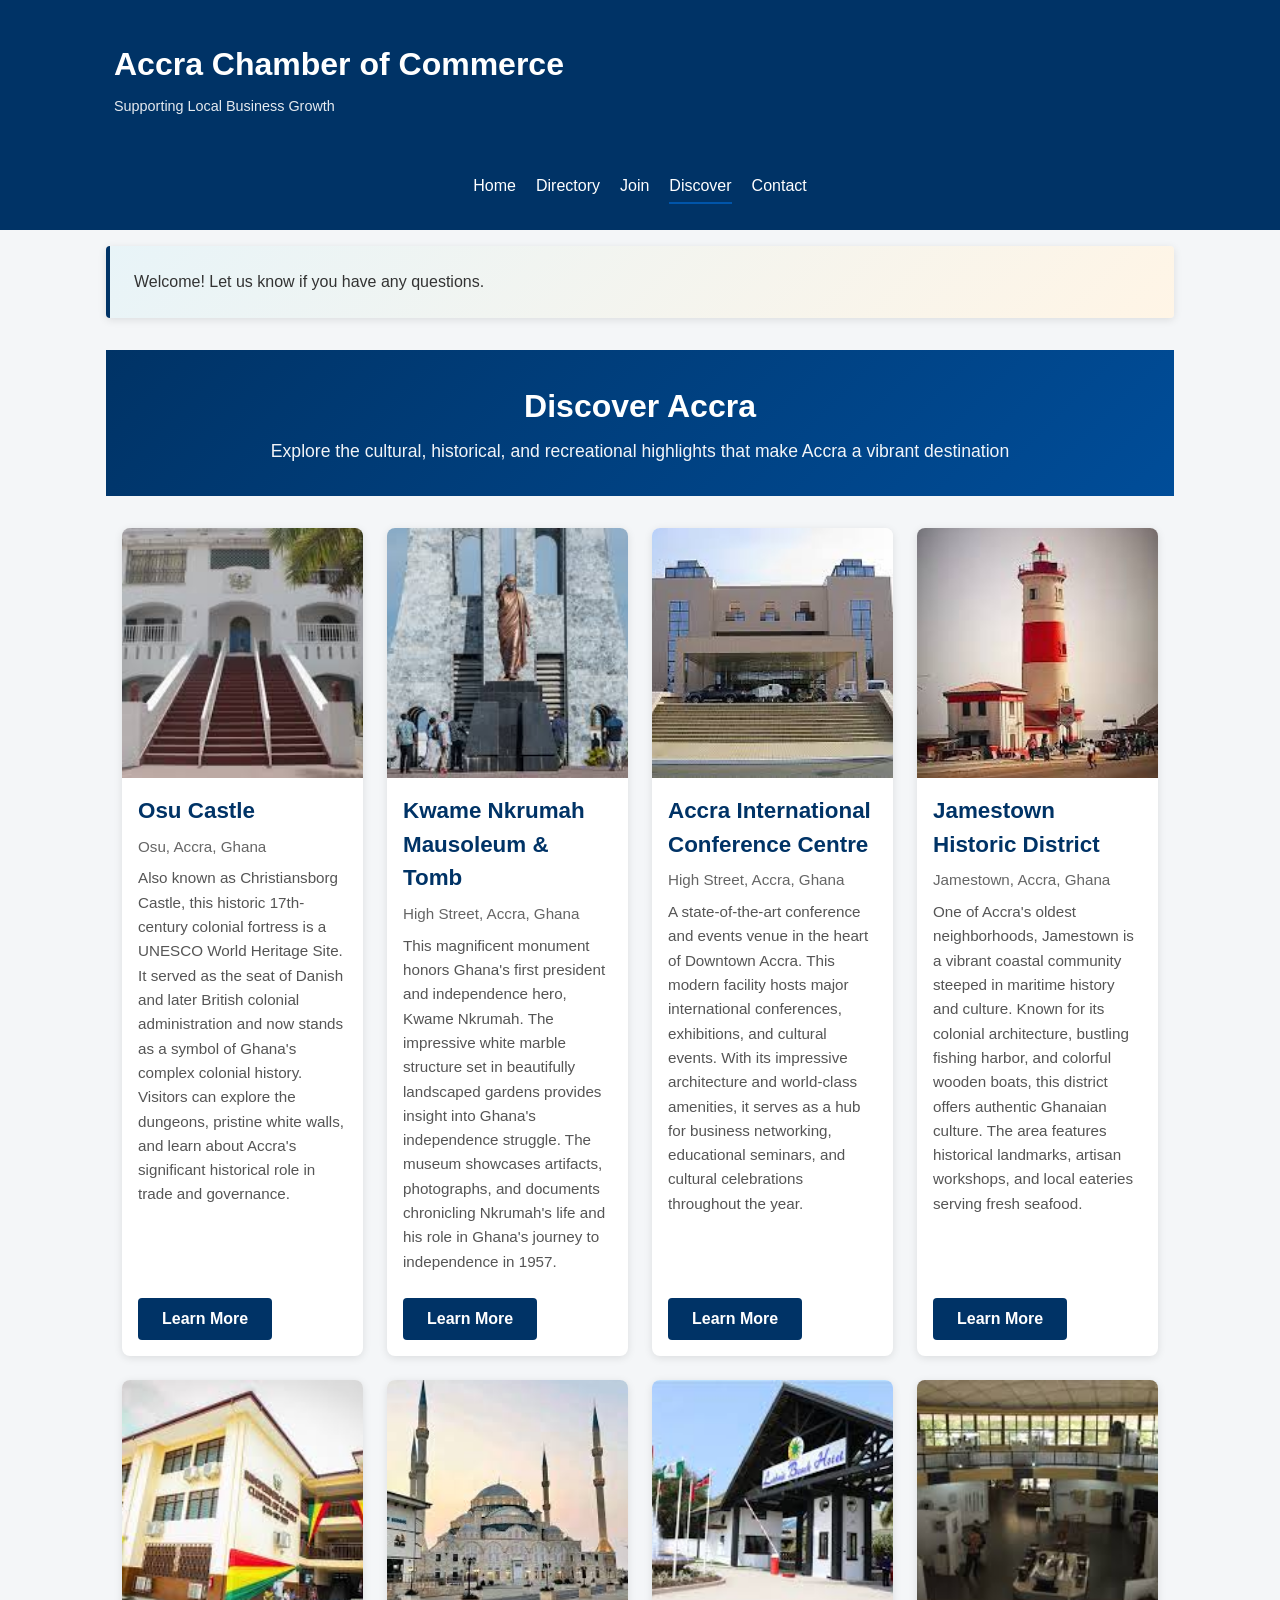
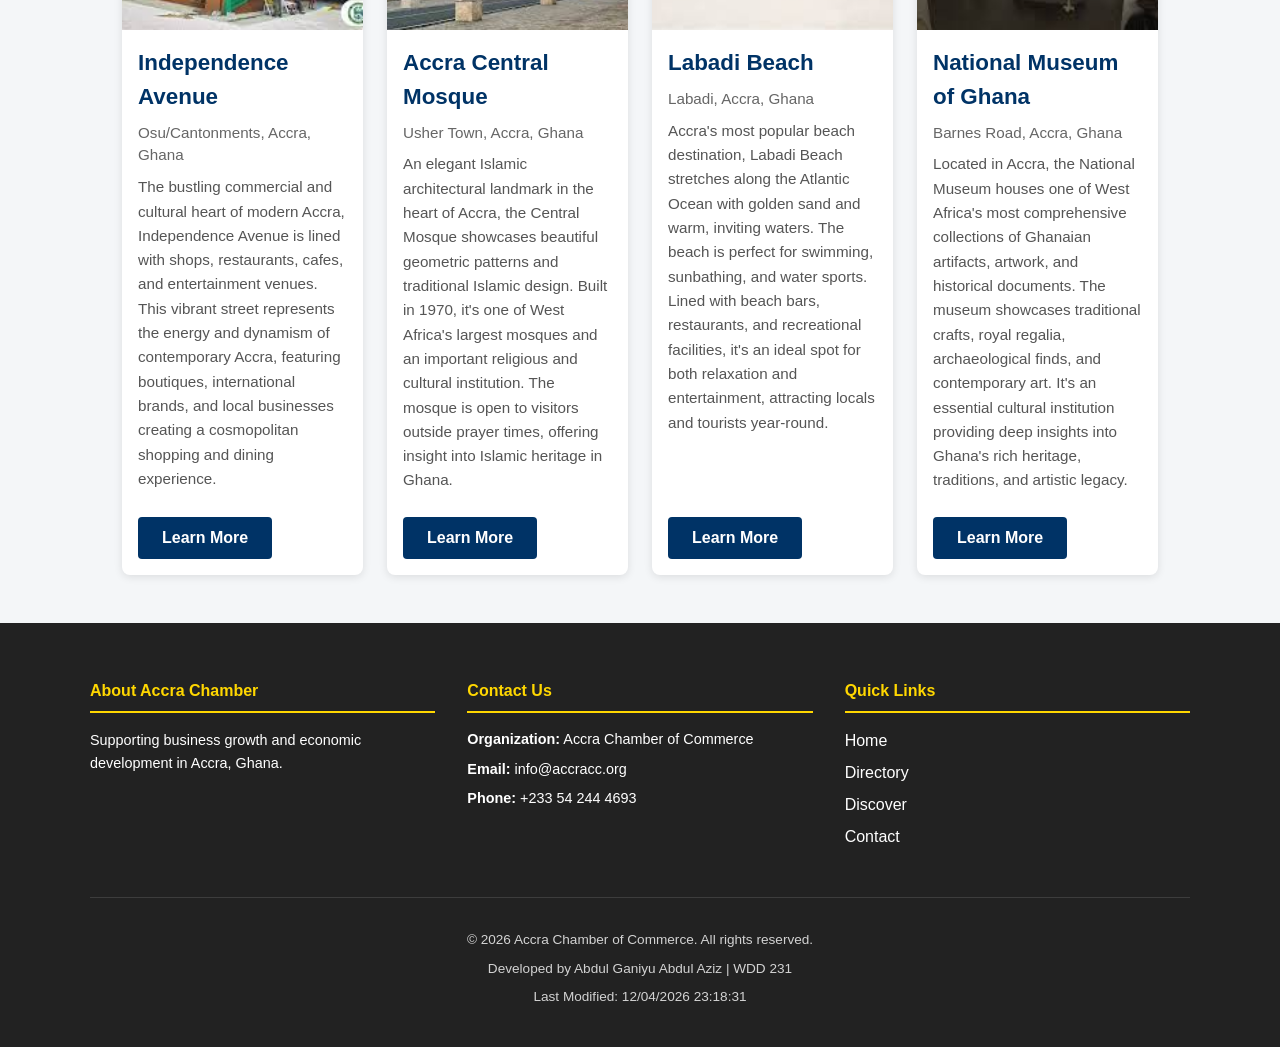
<file: chamber/discover.html>
<!DOCTYPE html>
<html lang="en">
<head>
<meta charset="UTF-8">
<meta name="viewport" content="width=device-width, initial-scale=1.0">

<title>Discover - Accra Chamber of Commerce</title>

<meta name="description" content="Discover attractions and places of interest in Accra, Ghana. Explore the cultural, historical, and recreational highlights that make Accra a vibrant destination.">
<meta name="author" content="Abdul Ganiyu Abdul Aziz">
<meta name="keywords" content="Accra attractions, places of interest, tourism, cultural sites, beaches, museums, Ghana">
<meta name="theme-color" content="#003366">

<link rel="icon" href="../images/favicon.jfif" type="image/x-icon">
<link rel="canonical" href="https://abdulganiyuaziz.github.io/wdd231/chamber/discover.html">

<meta property="og:type" content="website">
<meta property="og:title" content="Discover Accra - Places of Interest">
<meta property="og:description" content="Explore attractions and cultural sites in Accra, Ghana">
<meta property="og:image" content="../images/logo.jfif">
<meta property="og:url" content="https://abdulganiyuaziz.github.io/wdd231/chamber/discover.html">

<link rel="stylesheet" href="../css/normalize.css">
<link rel="stylesheet" href="../css/small.css">
<link rel="stylesheet" href="../css/larger.css">

<style>
  /* Discover Page Specific Styles */
  
  .discover-main {
    width: 100%;
  }

  /* Visit Message Styles */
  .visit-message {
    background: linear-gradient(135deg, #e8f4f8 0%, #fff5e6 100%);
    border-left: 4px solid #003366;
    padding: 1.5rem;
    margin-bottom: 2rem;
    border-radius: 4px;
    box-shadow: 0 2px 8px rgba(0, 0, 0, 0.1);
  }

  .visit-message p {
    margin: 0;
    color: #333;
    font-weight: 500;
  }

  .visit-message.info {
    border-left-color: #003366;
  }

  .visit-message.success {
    border-left-color: #28a745;
    background: linear-gradient(135deg, #e8f5e9 0%, #f1f8e9 100%);
  }

  /* Discover Page Title */
  .discover-header {
    text-align: center;
    padding: 2rem 1rem;
    background: linear-gradient(135deg, #003366 0%, #004d99 100%);
    color: white;
    margin-bottom: 2rem;
  }

  .discover-header h1 {
    margin: 0;
    font-size: 2rem;
    font-weight: bold;
  }

  .discover-header p {
    margin: 0.5rem 0 0 0;
    opacity: 0.95;
    font-size: 1.1rem;
  }

  /* Gallery Grid - Responsive Layouts */
  .discover-gallery {
    display: grid;
    gap: 1.5rem;
    padding: 0 1rem;
    margin-bottom: 2rem;
  }

  /* Small Screen Layout (320px - 640px) */
  @media (max-width: 640px) {
    .discover-gallery {
      grid-template-columns: 1fr;
      grid-template-areas:
        "card1"
        "card2"
        "card3"
        "card4"
        "card5"
        "card6"
        "card7"
        "card8";
    }

    .discover-card:nth-child(1) { grid-area: card1; }
    .discover-card:nth-child(2) { grid-area: card2; }
    .discover-card:nth-child(3) { grid-area: card3; }
    .discover-card:nth-child(4) { grid-area: card4; }
    .discover-card:nth-child(5) { grid-area: card5; }
    .discover-card:nth-child(6) { grid-area: card6; }
    .discover-card:nth-child(7) { grid-area: card7; }
    .discover-card:nth-child(8) { grid-area: card8; }
  }

  /* Medium Screen Layout (641px - 1024px) */
  @media (min-width: 641px) and (max-width: 1024px) {
    .discover-gallery {
      grid-template-columns: 1fr 1fr;
      grid-template-areas:
        "card1 card2"
        "card3 card4"
        "card5 card6"
        "card7 card8";
    }

    .discover-card:nth-child(1) { grid-area: card1; }
    .discover-card:nth-child(2) { grid-area: card2; }
    .discover-card:nth-child(3) { grid-area: card3; }
    .discover-card:nth-child(4) { grid-area: card4; }
    .discover-card:nth-child(5) { grid-area: card5; }
    .discover-card:nth-child(6) { grid-area: card6; }
    .discover-card:nth-child(7) { grid-area: card7; }
    .discover-card:nth-child(8) { grid-area: card8; }
  }

  /* Large Screen Layout (1025px+) */
  @media (min-width: 1025px) {
    .discover-gallery {
      grid-template-columns: 1fr 1fr 1fr 1fr;
      grid-template-areas:
        "card1 card2 card3 card4"
        "card5 card6 card7 card8";
      max-width: 1400px;
      margin-left: auto;
      margin-right: auto;
    }

    .discover-card:nth-child(1) { grid-area: card1; }
    .discover-card:nth-child(2) { grid-area: card2; }
    .discover-card:nth-child(3) { grid-area: card3; }
    .discover-card:nth-child(4) { grid-area: card4; }
    .discover-card:nth-child(5) { grid-area: card5; }
    .discover-card:nth-child(6) { grid-area: card6; }
    .discover-card:nth-child(7) { grid-area: card7; }
    .discover-card:nth-child(8) { grid-area: card8; }
  }

  /* Individual Card Styles */
  .discover-card {
    background: white;
    border-radius: 8px;
    overflow: hidden;
    box-shadow: 0 2px 8px rgba(0, 0, 0, 0.1);
    transition: transform 0.3s ease, box-shadow 0.3s ease;
    display: flex;
    flex-direction: column;
    height: 100%;
  }

  .discover-card:hover {
    transform: translateY(-4px);
    box-shadow: 0 6px 16px rgba(0, 0, 0, 0.15);
  }

  .discover-card figure {
    margin: 0;
    overflow: hidden;
    flex-shrink: 0;
    height: 250px;
  }

  .discover-card img {
    width: 100%;
    height: 100%;
    object-fit: cover;
    display: block;
  }

  /* Hover effect on images (desktop/tablet only) */
  @media (min-width: 641px) {
    .discover-card:hover img {
      filter: brightness(1.1) contrast(1.05);
      transform: scale(1.05);
      transition: filter 0.3s ease, transform 0.3s ease;
    }
  }

  .discover-card h2 {
    color: #003366;
    font-size: 1.4rem;
    margin: 1rem;
    margin-bottom: 0.5rem;
  }

  .discover-card address {
    font-style: normal;
    color: #666;
    padding: 0 1rem;
    font-size: 0.95rem;
    font-weight: 500;
  }

  .discover-card p {
    flex-grow: 1;
    padding: 0 1rem;
    margin: 0.5rem 0;
    color: #555;
    font-size: 0.95rem;
    line-height: 1.6;
  }

  .discover-card button {
    background-color: #003366;
    color: white;
    border: none;
    padding: 0.75rem 1.5rem;
    margin: 1rem;
    border-radius: 4px;
    font-size: 1rem;
    cursor: pointer;
    transition: background-color 0.3s ease;
    font-weight: 600;
    align-self: flex-start;
  }

  .discover-card button:hover {
    background-color: #004d99;
  }

  .discover-card button:active {
    background-color: #003355;
  }

  /* Loading State */
  .discover-loading {
    text-align: center;
    padding: 3rem 1rem;
    color: #666;
    font-size: 1.1rem;
  }

  .discover-error {
    background-color: #ffe6e6;
    border-left: 4px solid #d32f2f;
    padding: 1.5rem;
    margin: 2rem 1rem;
    border-radius: 4px;
    color: #b71c1c;
    font-weight: 500;
  }
</style>

</head>

<body>

<main id="main-content" class="discover-main">

  <!-- Visit Message Section -->
  <div id="visit-message" class="visit-message" role="status" aria-live="polite">
    <p>Loading visit information...</p>
  </div>

  <!-- Discover Header -->
  <section class="discover-header" role="region" aria-label="Discover page introduction">
    <h1>Discover Accra</h1>
    <p>Explore the cultural, historical, and recreational highlights that make Accra a vibrant destination</p>
  </section>

  <!-- Main Content Container -->
  <div class="main-container">
    
    <!-- Places of Interest Gallery -->
    <section role="region" aria-label="Places of interest gallery">
      <div id="discover-gallery" class="discover-gallery">
        <div class="discover-loading">Loading places of interest...</div>
      </div>
    </section>

  </div>

</main>

<script type="module" src="discover.js" defer></script>
<script src="../js/utils.js" defer></script>

</body>
</html>
</file>
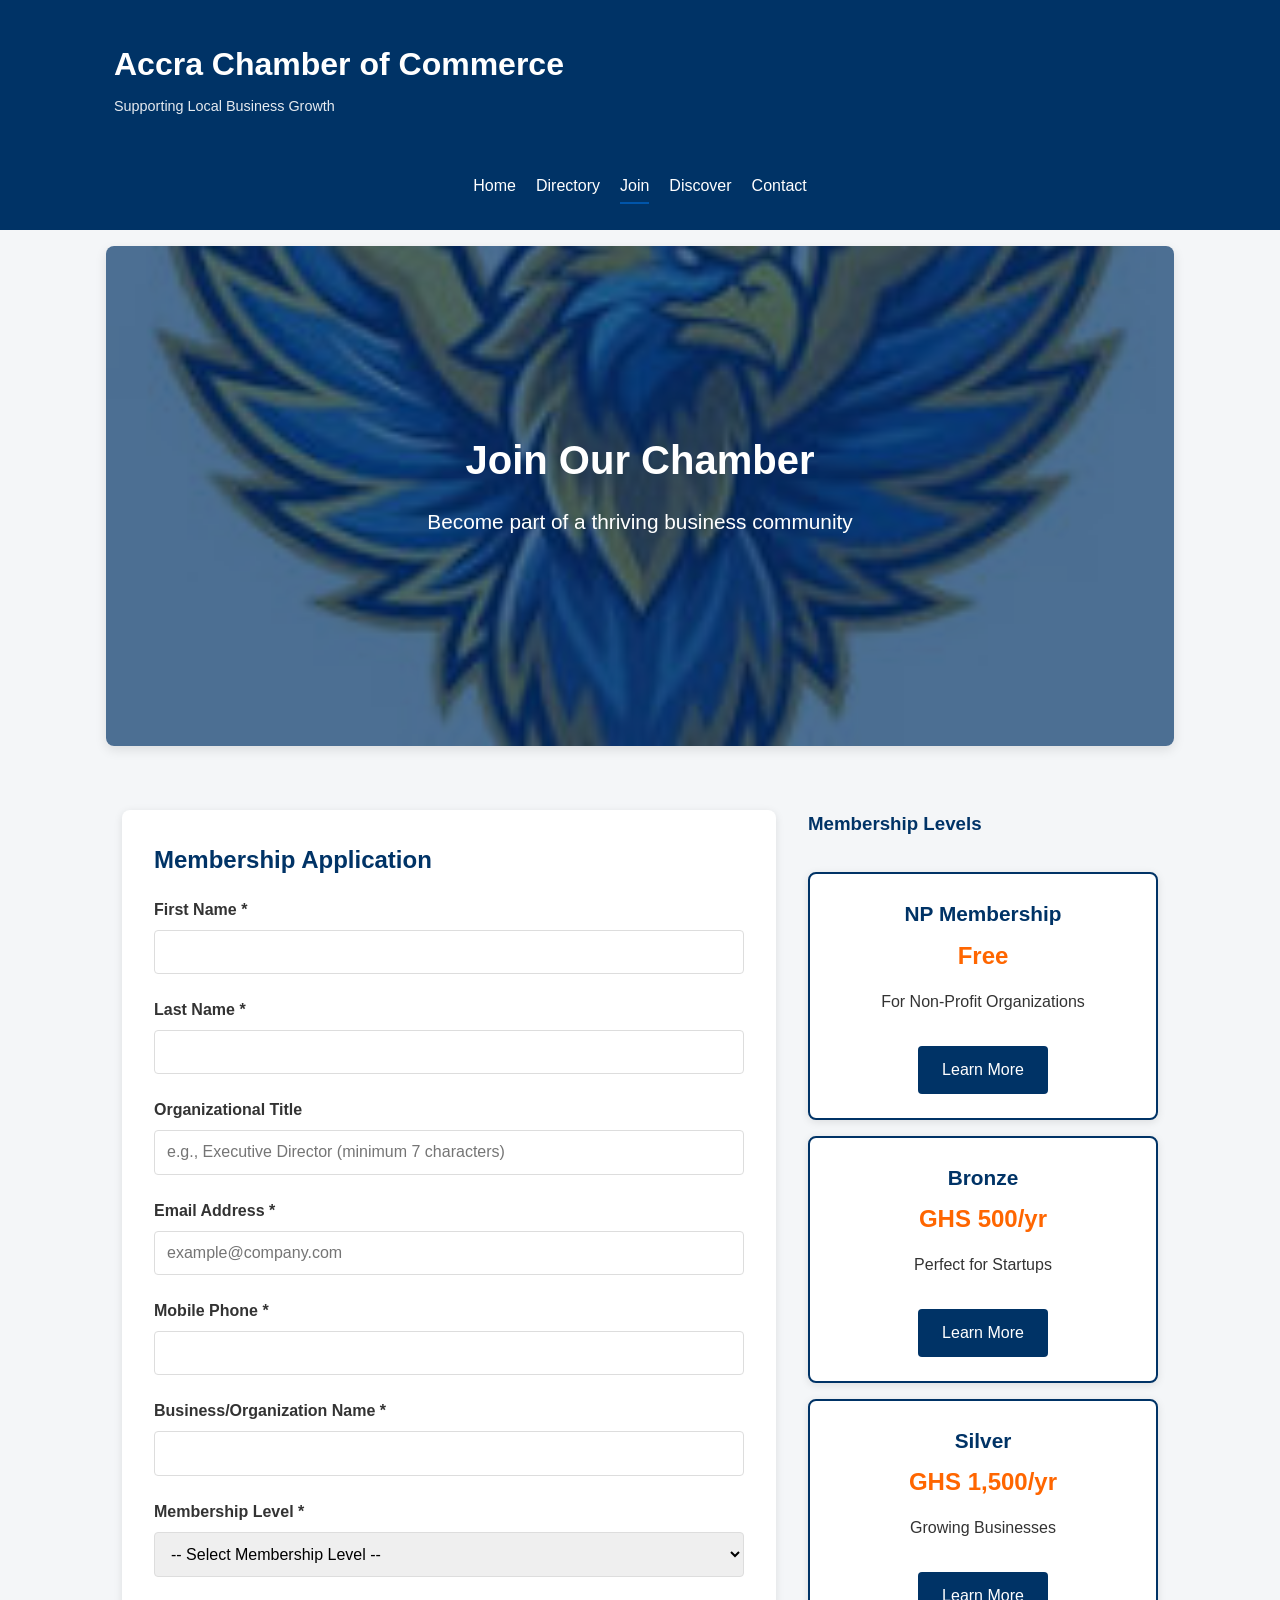
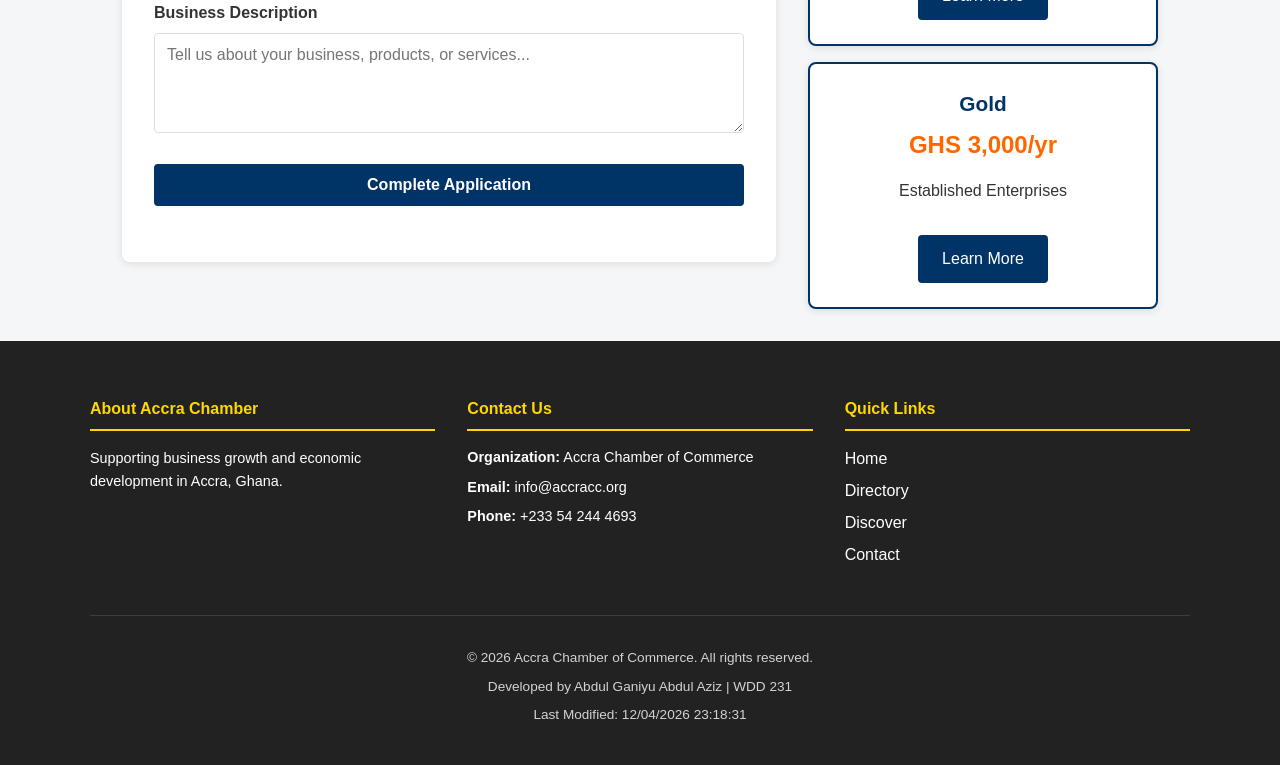
<file: chamber/join.html>
<!DOCTYPE html>
<html lang="en">
<head>
<meta charset="UTF-8">
<meta name="viewport" content="width=device-width, initial-scale=1.0">

<title>Join - Accra Chamber of Commerce</title>

<meta name="description" content="Join the Accra Chamber of Commerce and grow your business with our membership programs and networking opportunities.">
<meta name="author" content="Abdul Ganiyu Abdul Aziz">
<meta name="keywords" content="Accra, Chamber, Commerce, Join, Membership, Business">
<meta name="theme-color" content="#003366">
<meta name="publisher" content="Accra Chamber of Commerce">

<link rel="icon" href="../images/favicon.jfif" type="image/x-icon">
<link rel="canonical" href="https://abdulganiyuaziz.github.io/wdd231/chamber/join.html">

<meta property="og:type" content="website">
<meta property="og:title" content="Join Accra Chamber of Commerce">
<meta property="og:description" content="Join our chamber and grow your business network">
<meta property="og:image" content="../images/logo.jfif">
<meta property="og:url" content="https://abdulganiyuaziz.github.io/wdd231/chamber/join.html">
<meta property="og:site_name" content="Accra Chamber">

<meta name="twitter:card" content="summary_large_image">
<meta name="twitter:title" content="Join Accra Chamber of Commerce">
<meta name="twitter:description" content="Join our chamber membership program">
<meta name="twitter:image" content="../images/logo.jfif">

<link rel="stylesheet" href="../css/normalize.css">
<link rel="stylesheet" href="../css/small.css">
<link rel="stylesheet" href="../css/larger.css">

<style>
  /* Form Section */
  .join-container {
    display: grid;
    gap: 2rem;
    max-width: 1100px;
    margin: 0 auto;
    padding: 1rem;
  }

  @media (min-width: 900px) {
    .join-container {
      grid-template-columns: 1fr 350px;
      align-items: start;
    }
  }

  .join-form {
    background: white;
    padding: 2rem;
    border-radius: 8px;
    box-shadow: 0 2px 8px rgba(0, 0, 0, 0.1);
  }

  .join-form h2 {
    color: #003366;
    margin-top: 0;
  }

  .form-group {
    margin-bottom: 1.5rem;
  }

  .form-group label {
    display: block;
    margin-bottom: 0.5rem;
    font-weight: bold;
    color: #333;
  }

  .form-group input,
  .form-group select,
  .form-group textarea {
    width: 100%;
    padding: 0.75rem;
    border: 1px solid #ddd;
    border-radius: 4px;
    font-size: 1rem;
    font-family: Arial, sans-serif;
  }

  .form-group input:focus,
  .form-group select:focus,
  .form-group textarea:focus {
    outline: none;
    border-color: #003366;
    box-shadow: 0 0 0 3px rgba(0, 51, 102, 0.1);
  }

  .form-group textarea {
    resize: vertical;
    min-height: 100px;
  }

  .form-group input[type="submit"] {
    background: #003366;
    color: white;
    border: none;
    cursor: pointer;
    font-weight: bold;
    transition: background 0.3s ease;
  }

  .form-group input[type="submit"]:hover {
    background: #002540;
  }

  .form-group input[type="submit"]:focus {
    box-shadow: 0 0 0 3px rgba(0, 51, 102, 0.3);
  }

  /* Membership Cards Section */
  .membership-section {
    display: grid;
    gap: 1rem;
  }

  .membership-section h3 {
    color: #003366;
    margin-top: 0;
  }

  .membership-cards {
    display: grid;
    grid-template-columns: 1fr;
    gap: 1rem;
  }

  @media (min-width: 900px) {
    .membership-cards {
      grid-template-columns: 1fr;
    }
  }

  .membership-card {
    background: white;
    border: 2px solid #003366;
    border-radius: 8px;
    padding: 1.5rem;
    text-align: center;
    cursor: pointer;
    transition: all 0.3s ease;
    box-shadow: 0 2px 8px rgba(0, 0, 0, 0.1);
    animation: slideInUp 0.6s ease-out;
  }

  .membership-card:nth-child(1) {
    animation-delay: 0.1s;
  }

  .membership-card:nth-child(2) {
    animation-delay: 0.2s;
  }

  .membership-card:nth-child(3) {
    animation-delay: 0.3s;
  }

  .membership-card:nth-child(4) {
    animation-delay: 0.4s;
  }

  @keyframes slideInUp {
    from {
      opacity: 0;
      transform: translateY(30px);
    }
    to {
      opacity: 1;
      transform: translateY(0);
    }
  }

  .membership-card:hover {
    transform: translateY(-5px);
    box-shadow: 0 4px 12px rgba(0, 51, 102, 0.2);
  }

  .membership-card h4 {
    color: #003366;
    margin: 0 0 0.5rem 0;
    font-size: 1.3rem;
  }

  .membership-card .price {
    color: #ff6600;
    font-size: 1.5rem;
    font-weight: bold;
    margin: 0.5rem 0;
  }

  .membership-card a {
    display: inline-block;
    margin-top: 1rem;
    padding: 0.75rem 1.5rem;
    background: #003366;
    color: white;
    text-decoration: none;
    border-radius: 4px;
    transition: background 0.3s ease;
  }

  .membership-card a:hover {
    background: #002540;
  }

  /* Modal Styles */
  .modal {
    display: none;
    position: fixed;
    z-index: 1000;
    left: 0;
    top: 0;
    width: 100%;
    height: 100%;
    background-color: rgba(0, 0, 0, 0.5);
    animation: fadeIn 0.3s ease;
  }

  @keyframes fadeIn {
    from {
      opacity: 0;
    }
    to {
      opacity: 1;
    }
  }

  .modal.show {
    display: flex;
    align-items: center;
    justify-content: center;
  }

  .modal-content {
    background-color: white;
    padding: 2rem;
    border-radius: 8px;
    width: 90%;
    max-width: 500px;
    max-height: 80vh;
    overflow-y: auto;
    box-shadow: 0 4px 20px rgba(0, 0, 0, 0.3);
    animation: slideUp 0.3s ease;
  }

  @keyframes slideUp {
    from {
      transform: translateY(50px);
      opacity: 0;
    }
    to {
      transform: translateY(0);
      opacity: 1;
    }
  }

  .modal-header {
    display: flex;
    justify-content: space-between;
    align-items: center;
    margin-bottom: 1rem;
    border-bottom: 2px solid #003366;
    padding-bottom: 1rem;
  }

  .modal-header h2 {
    margin: 0;
    color: #003366;
  }

  .modal-close {
    background: none;
    border: none;
    font-size: 1.5rem;
    cursor: pointer;
    color: #666;
  }

  .modal-close:hover {
    color: #003366;
  }

  .modal-body {
    color: #333;
    line-height: 1.6;
  }

  .modal-body h3 {
    color: #003366;
    margin-top: 1rem;
  }

  .modal-body ul {
    margin: 0.5rem 0;
    padding-left: 1.5rem;
  }

  .modal-body li {
    margin: 0.5rem 0;
  }

  /* Responsive Design */
  @media (max-width: 768px) {
    .join-container {
      grid-template-columns: 1fr;
    }

    .join-form {
      padding: 1.5rem;
    }

    .modal-content {
      width: 95%;
      padding: 1.5rem;
    }
  }
</style>

</head>

<body>

<main id="main-content" class="site-main">
  <div class="main-container">
    
    <!-- Hero Section -->
    <section class="hero" role="region" aria-label="Join Chamber banner">
      <img src="../images/logo.jfif" alt="Accra Chamber of Commerce" class="hero-image">
      <div class="hero-content">
        <h2>Join Our Chamber</h2>
        <p>Become part of a thriving business community</p>
      </div>
    </section>

    <!-- Join Content Container -->
    <div class="join-container">
      
      <!-- Membership Form -->
      <section class="join-form">
        <h2>Membership Application</h2>
        <form id="membershipForm" method="get" action="thankyou.html">
          
          <div class="form-group">
            <label for="firstName">First Name <span aria-label="required">*</span></label>
            <input 
              type="text" 
              id="firstName" 
              name="firstName" 
              title="Enter your first name"
              autocomplete="given-name"
              required>
          </div>

          <div class="form-group">
            <label for="lastName">Last Name <span aria-label="required">*</span></label>
            <input 
              type="text" 
              id="lastName" 
              name="lastName" 
              title="Enter your last name"
              autocomplete="family-name"
              required>
          </div>

          <div class="form-group">
            <label for="orgTitle">Organizational Title</label>
            <input 
              type="text" 
              id="orgTitle" 
              name="orgTitle" 
              title="Your position or title within the organization"
              autocomplete="organization-title"
              pattern="^[a-zA-Z\s\-]{7,}$"
              placeholder="e.g., Executive Director (minimum 7 characters)">
          </div>

          <div class="form-group">
            <label for="email">Email Address <span aria-label="required">*</span></label>
            <input 
              type="email" 
              id="email" 
              name="email" 
              title="Enter a valid email address"
              autocomplete="email"
              placeholder="example@company.com"
              required>
          </div>

          <div class="form-group">
            <label for="phone">Mobile Phone <span aria-label="required">*</span></label>
            <input 
              type="tel" 
              id="phone" 
              name="phone" 
              title="Enter your mobile phone number"
              autocomplete="tel"
              required>
          </div>

          <div class="form-group">
            <label for="businessName">Business/Organization Name <span aria-label="required">*</span></label>
            <input 
              type="text" 
              id="businessName" 
              name="businessName" 
              title="Enter the name of your business or organization"
              autocomplete="organization"
              required>
          </div>

          <div class="form-group">
            <label for="membershipLevel">Membership Level <span aria-label="required">*</span></label>
            <select id="membershipLevel" name="membershipLevel" title="Select your membership level" required>
              <option value="">-- Select Membership Level --</option>
              <option value="np">NP Membership (Non-Profit - Free)</option>
              <option value="bronze">Bronze Membership</option>
              <option value="silver">Silver Membership</option>
              <option value="gold">Gold Membership</option>
            </select>
          </div>

          <div class="form-group">
            <label for="businessDescription">Business Description</label>
            <textarea 
              id="businessDescription" 
              name="businessDescription" 
              title="Describe your business or organization"
              placeholder="Tell us about your business, products, or services..."></textarea>
          </div>

          <div class="form-group">
            <input 
              type="hidden" 
              id="timestamp" 
              name="timestamp"
              value="">
          </div>

          <div class="form-group">
            <input 
              type="submit" 
              value="Complete Application"
              aria-label="Submit membership application">
          </div>

        </form>
      </section>

      <!-- Membership Levels Sidebar -->
      <section class="membership-section" aria-label="Membership levels">
        <h3>Membership Levels</h3>
        <div class="membership-cards">
          
          <div class="membership-card" role="article">
            <h4>NP Membership</h4>
            <p class="price">Free</p>
            <p>For Non-Profit Organizations</p>
            <a href="#" class="learn-more" data-membership="np" onclick="openModal(event, 'npModal')">Learn More</a>
          </div>

          <div class="membership-card" role="article">
            <h4>Bronze</h4>
            <p class="price">GHS 500/yr</p>
            <p>Perfect for Startups</p>
            <a href="#" class="learn-more" data-membership="bronze" onclick="openModal(event, 'bronzeModal')">Learn More</a>
          </div>

          <div class="membership-card" role="article">
            <h4>Silver</h4>
            <p class="price">GHS 1,500/yr</p>
            <p>Growing Businesses</p>
            <a href="#" class="learn-more" data-membership="silver" onclick="openModal(event, 'silverModal')">Learn More</a>
          </div>

          <div class="membership-card" role="article">
            <h4>Gold</h4>
            <p class="price">GHS 3,000/yr</p>
            <p>Established Enterprises</p>
            <a href="#" class="learn-more" data-membership="gold" onclick="openModal(event, 'goldModal')">Learn More</a>
          </div>

        </div>
      </section>

    </div>

  </div>
</main>

<!-- MODALS -->

<!-- NP Membership Modal -->
<div id="npModal" class="modal" role="dialog" aria-labelledby="npModalTitle">
  <div class="modal-content">
    <div class="modal-header">
      <h2 id="npModalTitle">NP Membership Benefits</h2>
      <button class="modal-close" onclick="closeModal('npModal')" aria-label="Close modal">×</button>
    </div>
    <div class="modal-body">
      <p>Our NP Membership is designed specifically for non-profit organizations seeking to connect with the business community and access networking opportunities.</p>
      
      <h3>Benefits Include:</h3>
      <ul>
        <li>Networking events access</li>
        <li>Community directory listing</li>
        <li>Monthly newsletter</li>
        <li>Access to chamber forums</li>
        <li>Social media promotion</li>
        <li>No membership fees</li>
      </ul>

      <h3>Perfect For:</h3>
      <p>Charitable organizations, educational institutions, and community development organizations looking to build partnerships with the business sector.</p>
    </div>
  </div>
</div>

<!-- Bronze Membership Modal -->
<div id="bronzeModal" class="modal" role="dialog" aria-labelledby="bronzeModalTitle">
  <div class="modal-content">
    <div class="modal-header">
      <h2 id="bronzeModalTitle">Bronze Membership Benefits</h2>
      <button class="modal-close" onclick="closeModal('bronzeModal')" aria-label="Close modal">×</button>
    </div>
    <div class="modal-body">
      <p>Bronze Membership is ideal for startups and new businesses entering the Accra market. Get the foundation you need to grow your network and visibility.</p>
      
      <h3>Benefits Include:</h3>
      <ul>
        <li>All NP membership benefits</li>
        <li>Monthly networking breakfast events</li>
        <li>Discounted event registration (20%)</li>
        <li>Basic website listing with logo</li>
        <li>Email updates on business opportunities</li>
        <li>Access to member resources</li>
      </ul>

      <h3>Investment:</h3>
      <p><strong>GHS 500 per year</strong> - Perfect entry point for new businesses</p>
    </div>
  </div>
</div>

<!-- Silver Membership Modal -->
<div id="silverModal" class="modal" role="dialog" aria-labelledby="silverModalTitle">
  <div class="modal-content">
    <div class="modal-header">
      <h2 id="silverModalTitle">Silver Membership Benefits</h2>
      <button class="modal-close" onclick="closeModal('silverModal')" aria-label="Close modal">×</button>
    </div>
    <div class="modal-body">
      <p>Silver Membership offers comprehensive benefits for growing businesses ready to expand their reach and establish stronger community connections.</p>
      
      <h3>Benefits Include:</h3>
      <ul>
        <li>All Bronze membership benefits</li>
        <li>Priority event registration</li>
        <li>Discounted events (30%)</li>
        <li>Featured website listing with description</li>
        <li>Quarterly business training workshops</li>
        <li>Special networking mixers (monthly)</li>
        <li>Spotlight newsletter feature (once per year)</li>
        <li>One free booth at annual trade show</li>
      </ul>

      <h3>Investment:</h3>
      <p><strong>GHS 1,500 per year</strong> - Ideal for established growing businesses</p>
    </div>
  </div>
</div>

<!-- Gold Membership Modal -->
<div id="goldModal" class="modal" role="dialog" aria-labelledby="goldModalTitle">
  <div class="modal-content">
    <div class="modal-header">
      <h2 id="goldModalTitle">Gold Membership Benefits</h2>
      <button class="modal-close" onclick="closeModal('goldModal')" aria-label="Close modal">×</button>
    </div>
    <div class="modal-body">
      <p>Gold Membership is our premier tier, offering maximum visibility and exclusive benefits for established enterprises committed to community leadership.</p>
      
      <h3>Benefits Include:</h3>
      <ul>
        <li>All Silver membership benefits</li>
        <li>Premium website listing with full page profile</li>
        <li>Discounted events (40%)</li>
        <li>Priority event sponsorship opportunities</li>
        <li>Exclusive executive roundtable events</li>
        <li>Quarterly publication feature</li>
        <li>Free booths at all trade shows</li>
        <li>Recognition as key chamber partner</li>
        <li>Custom marketing package</li>
        <li>Direct access to chamber leadership</li>
      </ul>

      <h3>Investment:</h3>
      <p><strong>GHS 3,000 per year</strong> - Premium membership for community leaders</p>
    </div>
  </div>
</div>

<script src="../js/utils.js" defer></script>
<script src="join.js" defer></script>

</body>
</html>
</file>
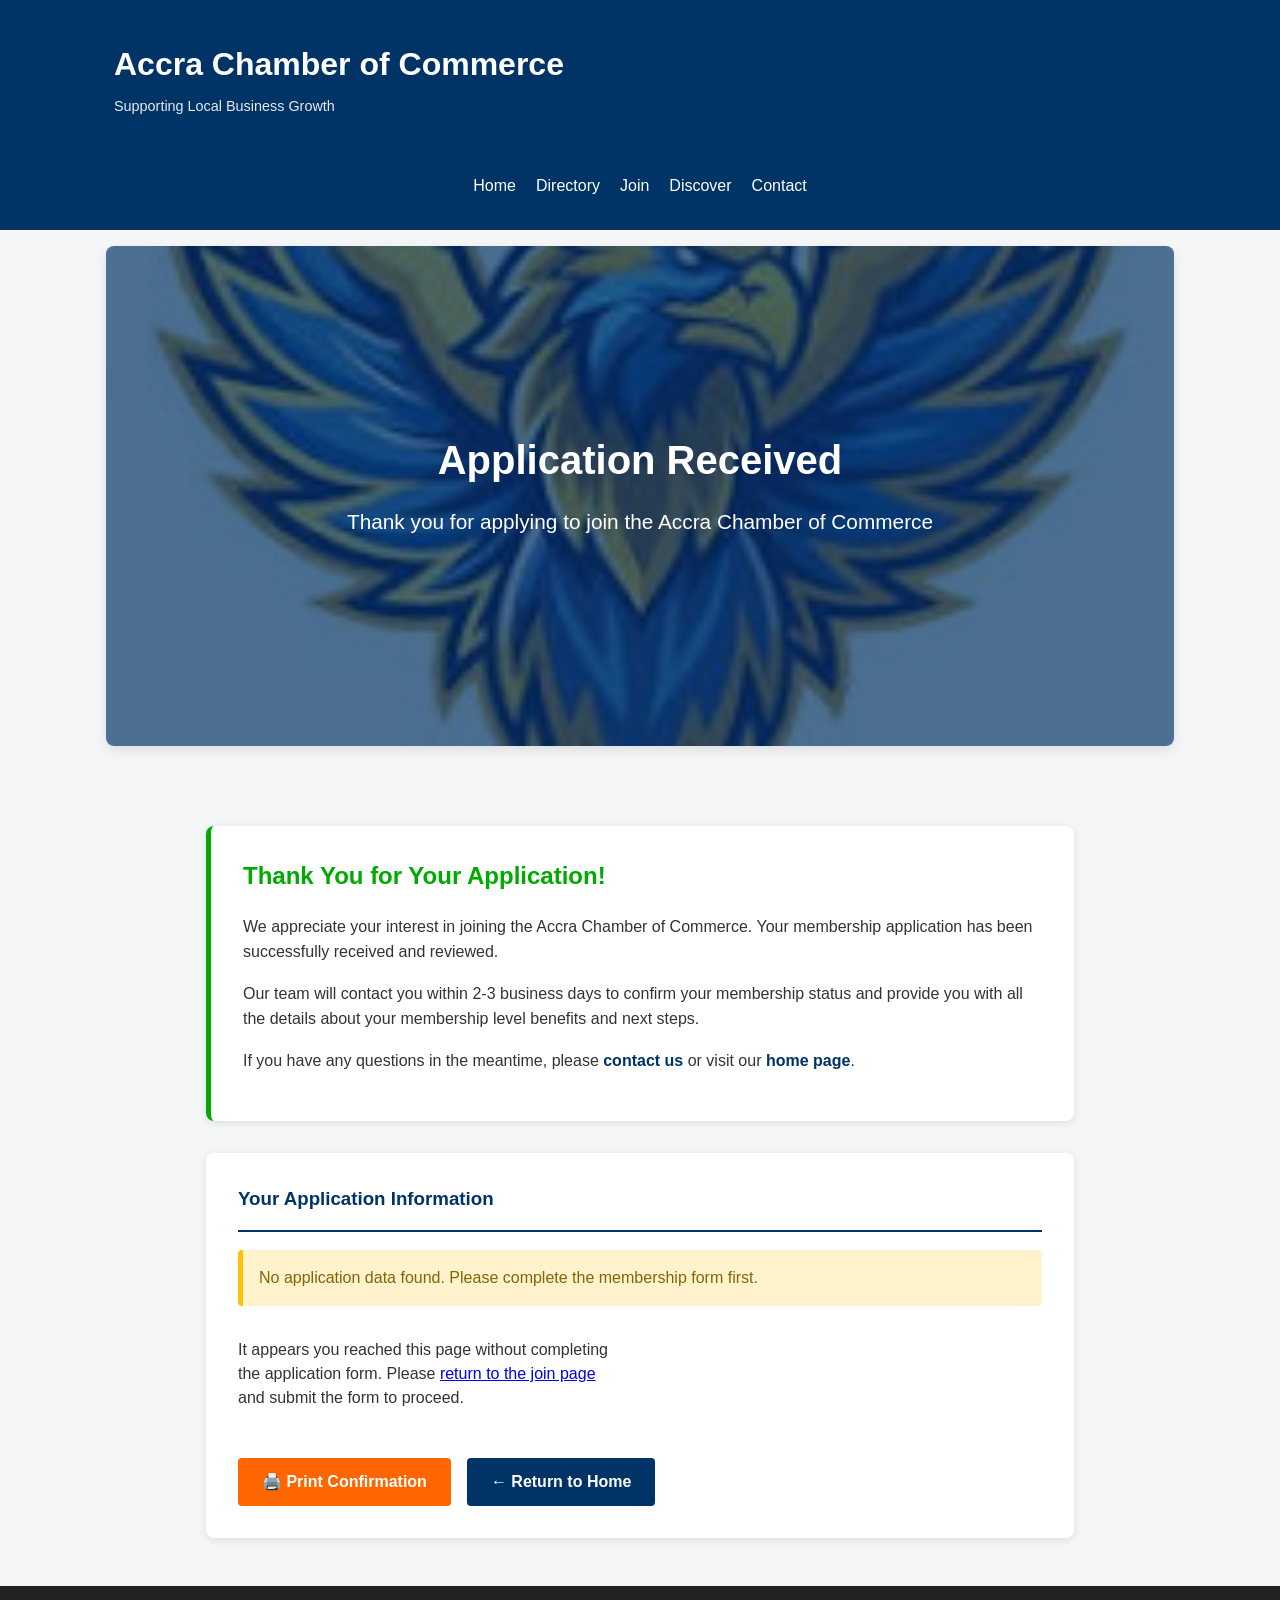
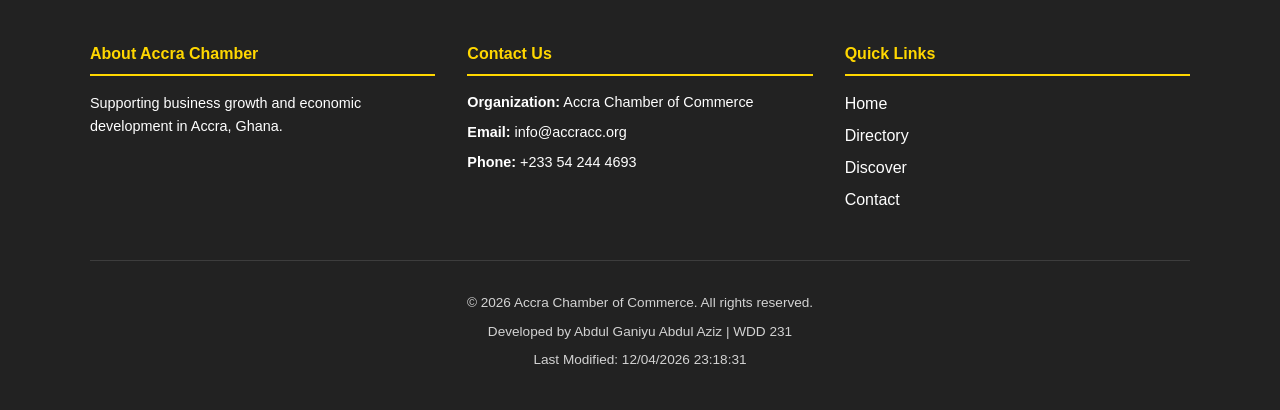
<file: chamber/thankyou.html>
<!DOCTYPE html>
<html lang="en">
<head>
<meta charset="UTF-8">
<meta name="viewport" content="width=device-width, initial-scale=1.0">

<title>Thank You - Accra Chamber of Commerce</title>

<meta name="description" content="Thank you for applying to join the Accra Chamber of Commerce. Your membership application has been received.">
<meta name="author" content="Abdul Ganiyu Abdul Aziz">
<meta name="keywords" content="Accra, Chamber, Commerce, Thank You, Membership">
<meta name="theme-color" content="#003366">
<meta name="publisher" content="Accra Chamber of Commerce">

<link rel="icon" href="../images/favicon.jfif" type="image/x-icon">
<link rel="canonical" href="https://abdulganiyuaziz.github.io/wdd231/chamber/thankyou.html">

<link rel="stylesheet" href="../css/normalize.css">
<link rel="stylesheet" href="../css/small.css">
<link rel="stylesheet" href="../css/larger.css">

<style>
  .thankyou-container {
    max-width: 900px;
    margin: 0 auto;
    padding: 2rem 1rem;
  }

  .thank-you-message {
    background: white;
    border-left: 5px solid #00aa00;
    padding: 2rem;
    border-radius: 8px;
    margin-bottom: 2rem;
    box-shadow: 0 2px 8px rgba(0, 0, 0, 0.1);
  }

  .thank-you-message h2 {
    color: #00aa00;
    margin-top: 0;
  }

  .thank-you-message p {
    color: #333;
    line-height: 1.6;
  }

  .thank-you-message a {
    color: #003366;
    font-weight: bold;
    text-decoration: none;
  }

  .thank-you-message a:hover {
    text-decoration: underline;
  }

  /* Submitted Data Section */
  .submitted-data {
    background: white;
    padding: 2rem;
    border-radius: 8px;
    box-shadow: 0 2px 8px rgba(0, 0, 0, 0.1);
  }

  .submitted-data h3 {
    color: #003366;
    border-bottom: 2px solid #003366;
    padding-bottom: 1rem;
    margin-top: 0;
  }

  .data-grid {
    display: grid;
    gap: 1.5rem;
  }

  @media (min-width: 768px) {
    .data-grid {
      grid-template-columns: 1fr 1fr;
      gap: 2rem;
    }
  }

  .data-item {
    display: flex;
    flex-direction: column;
  }

  .data-label {
    font-weight: bold;
    color: #003366;
    margin-bottom: 0.25rem;
    font-size: 0.9rem;
  }

  .data-value {
    color: #333;
    font-size: 1.1rem;
    word-break: break-word;
    padding: 0.75rem;
    background: #f9f9f9;
    border-left: 3px solid #ff6600;
    padding-left: 1rem;
    border-radius: 4px;
  }

  .action-buttons {
    display: flex;
    gap: 1rem;
    margin-top: 2rem;
    flex-wrap: wrap;
  }

  .action-buttons a,
  .action-buttons button {
    padding: 0.75rem 1.5rem;
    border-radius: 4px;
    text-decoration: none;
    font-weight: bold;
    cursor: pointer;
    border: none;
    transition: all 0.3s ease;
    font-size: 1rem;
  }

  .action-buttons .btn-home {
    background: #003366;
    color: white;
  }

  .action-buttons .btn-home:hover {
    background: #002540;
  }

  .action-buttons .btn-print {
    background: #ff6600;
    color: white;
  }

  .action-buttons .btn-print:hover {
    background: #e55a00;
  }

  .error-message {
    background: #fff3cd;
    border-left: 5px solid #ffc107;
    padding: 1rem;
    border-radius: 4px;
    color: #856404;
    margin-bottom: 1rem;
  }

  @media print {
    .action-buttons,
    .thank-you-message {
      display: none;
    }

    .submitted-data {
      box-shadow: none;
      border: 1px solid #ddd;
    }
  }
</style>

</head>

<body>

<main id="main-content" class="site-main">
  <div class="main-container">
    
    <!-- Hero Section -->
    <section class="hero" role="region" aria-label="Thank you banner">
      <img src="../images/logo.jfif" alt="Accra Chamber of Commerce" class="hero-image">
      <div class="hero-content">
        <h2>Application Received</h2>
        <p>Thank you for applying to join the Accra Chamber of Commerce</p>
      </div>
    </section>

    <div class="thankyou-container">

      <!-- Thank You Message -->
      <section class="thank-you-message" role="region" aria-label="Thank you message">
        <h2>Thank You for Your Application!</h2>
        <p>We appreciate your interest in joining the Accra Chamber of Commerce. Your membership application has been successfully received and reviewed.</p>
        
        <p>Our team will contact you within 2-3 business days to confirm your membership status and provide you with all the details about your membership level benefits and next steps.</p>
        
        <p>If you have any questions in the meantime, please <a href="mailto:info@accrachamber.com">contact us</a> or visit our <a href="../index.html">home page</a>.</p>
      </section>

      <!-- Submitted Data Review -->
      <section class="submitted-data" role="region" aria-label="Submitted application information">
        <h3>Your Application Information</h3>
        
        <div class="error-message" id="errorMessage" style="display: none;"></div>

        <div class="data-grid" id="dataDisplay">
          <!-- Data will be populated by JavaScript -->
        </div>

        <div class="action-buttons">
          <button class="btn-print" onclick="window.print()" aria-label="Print application confirmation">
            🖨️ Print Confirmation
          </button>
          <a href="../index.html" class="btn-home">← Return to Home</a>
        </div>
      </section>

    </div>

  </div>
</main>

<script src="../js/utils.js" defer></script>
<script src="thankyou.js" defer></script>

</body>
</html>
</file>
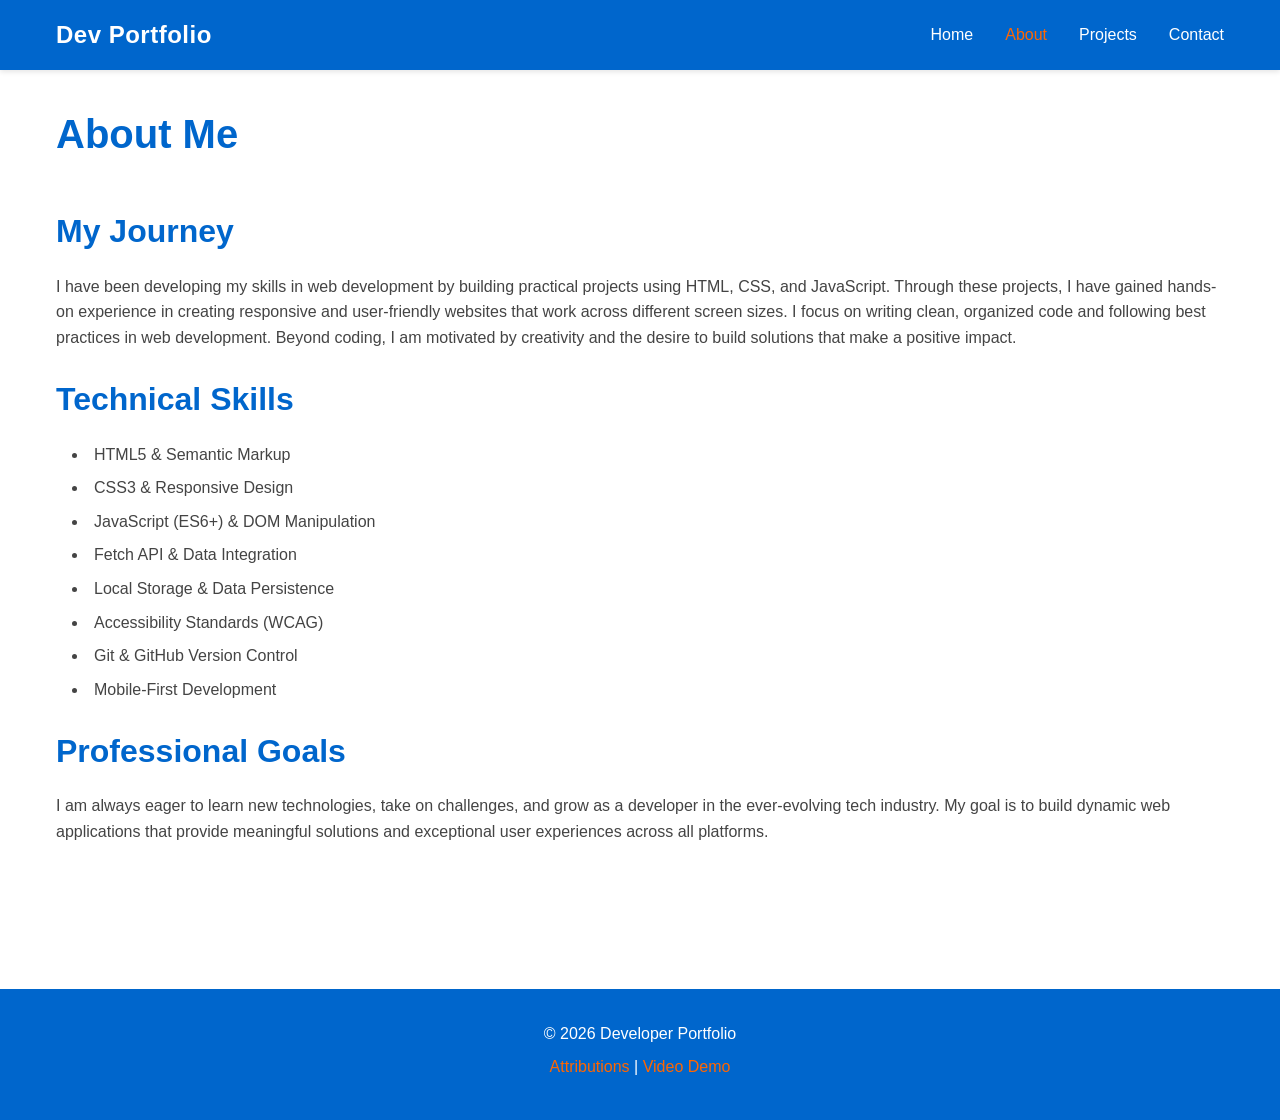
<file: finalproject/about.html>
<!DOCTYPE html>
<html lang="en">
<head>
    <meta charset="UTF-8">
    <meta name="viewport" content="width=device-width, initial-scale=1.0">
    <meta name="description" content="Learn more about Abdul Ganiyu Abdul Aziz's background, skills, and experience as a web developer.">
    <meta name="author" content="Abdul Ganiyu Abdul Aziz">
    <meta property="og:title" content="About - Developer Portfolio">
    <meta property="og:description" content="Discover my journey in web development, technical skills in HTML, CSS, JavaScript, and my passion for building user-friendly web solutions.">
    <meta property="og:image" content="https://abdul-ganiyu-portfolio.com/images/portfolio-og-image.jpg">
    <meta property="og:url" content="https://abdul-ganiyu-portfolio.com/about.html">
    <meta property="og:type" content="website">
    <title>About - Developer Portfolio</title>
    <link rel="icon" href="favicon.ico" type="image/x-icon">
    <link rel="preconnect" href="https://fonts.googleapis.com">
    <link rel="preconnect" href="https://fonts.gstatic.com" crossorigin>
    <link href="https://fonts.googleapis.com/css2?family=Poppins:wght@400;600;700&family=Roboto:wght@400;500;700&display=swap" rel="stylesheet">
    <link rel="stylesheet" href="styles/styles.css">
</head>
<body>
    <header>
        <nav class="navbar" role="navigation" aria-label="Main navigation">
            <div class="logo" aria-label="Developer Portfolio">Dev Portfolio</div>
            <button class="hamburger" id="hamburger" aria-label="Toggle navigation menu" aria-expanded="false">☰</button>
            <ul class="nav-menu" id="navMenu">
                <li><a href="index.html" class="nav-link">Home</a></li>
                <li><a href="about.html" class="nav-link active">About</a></li>
                <li><a href="projects.html" class="nav-link">Projects</a></li>
                <li><a href="form.html" class="nav-link">Contact</a></li>
            </ul>
        </nav>
    </header>

    <main role="main">
        <section class="about-section">
            <h1>About Me</h1>
            <div class="about-content">
                <div class="about-text">
                    <h2>My Journey</h2>
                    <p>I have been developing my skills in web development by building practical projects using HTML, CSS, and JavaScript. Through these projects, I have gained hands-on experience in creating responsive and user-friendly websites that work across different screen sizes. I focus on writing clean, organized code and following best practices in web development. Beyond coding, I am motivated by creativity and the desire to build solutions that make a positive impact.</p>
                    
                    <h2>Technical Skills</h2>
                    <ul>
                        <li>HTML5 & Semantic Markup</li>
                        <li>CSS3 & Responsive Design</li>
                        <li>JavaScript (ES6+) & DOM Manipulation</li>
                        <li>Fetch API & Data Integration</li>
                        <li>Local Storage & Data Persistence</li>
                        <li>Accessibility Standards (WCAG)</li>
                        <li>Git & GitHub Version Control</li>
                        <li>Mobile-First Development</li>
                    </ul>

                    <h2>Professional Goals</h2>
                    <p>I am always eager to learn new technologies, take on challenges, and grow as a developer in the ever-evolving tech industry. My goal is to build dynamic web applications that provide meaningful solutions and exceptional user experiences across all platforms.</p>
                </div>
            </div>
        </section>
    </main>

    <footer>
        <p>&copy; 2026 Developer Portfolio</p>
        <p><a href="attributions.html">Attributions</a> | <a href="https://your-video-link.com" target="_blank" rel="noopener noreferrer">Video Demo</a></p>
    </footer>

    <script type="module" src="scripts/main.js"></script>
</body>
</html>
</file>
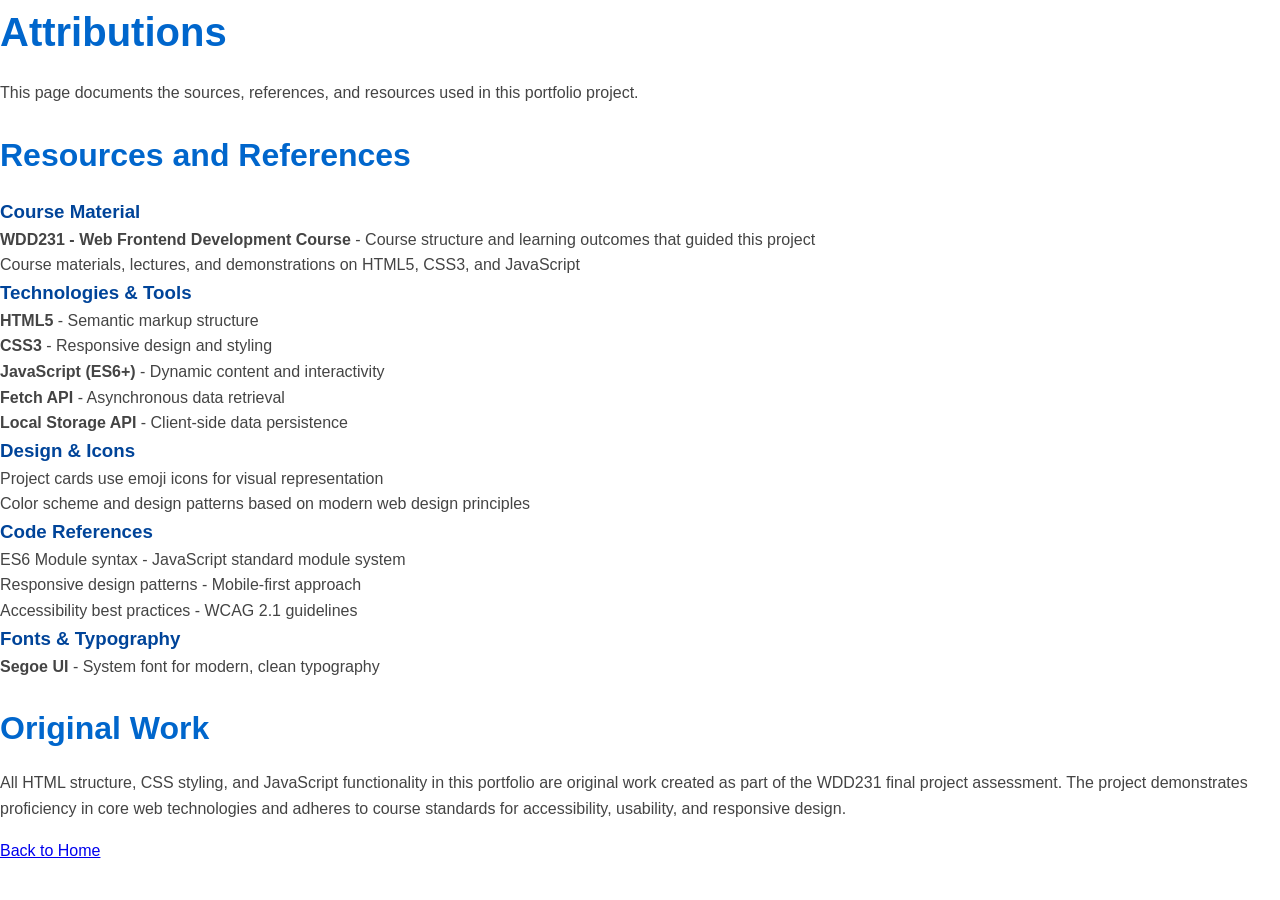
<file: finalproject/attributions.html>
<!DOCTYPE html>
<html lang="en">
<head>
    <meta charset="UTF-8">
    <meta name="viewport" content="width=device-width, initial-scale=1.0">
    <meta name="description" content="Attributions and resources used in Abdul Ganiyu Abdul Aziz's portfolio project.">
    <meta name="author" content="Abdul Ganiyu Abdul Aziz">
    <title>Attributions - Developer Portfolio</title>
    <link rel="icon" href="favicon.ico" type="image/x-icon">
    <link rel="preconnect" href="https://fonts.googleapis.com">
    <link rel="preconnect" href="https://fonts.gstatic.com" crossorigin>
    <link href="https://fonts.googleapis.com/css2?family=Poppins:wght@400;600;700&family=Roboto:wght@400;500;700&display=swap" rel="stylesheet">
    <link rel="stylesheet" href="styles/styles.css">
</head>
<body>
    <h1>Attributions</h1>
    <p>This page documents the sources, references, and resources used in this portfolio project.</p>
    
    <h2>Resources and References</h2>
    
    <h3>Course Material</h3>
    <ul>
        <li><strong>WDD231 - Web Frontend Development Course</strong> - Course structure and learning outcomes that guided this project</li>
        <li>Course materials, lectures, and demonstrations on HTML5, CSS3, and JavaScript</li>
    </ul>

    <h3>Technologies & Tools</h3>
    <ul>
        <li><strong>HTML5</strong> - Semantic markup structure</li>
        <li><strong>CSS3</strong> - Responsive design and styling</li>
        <li><strong>JavaScript (ES6+)</strong> - Dynamic content and interactivity</li>
        <li><strong>Fetch API</strong> - Asynchronous data retrieval</li>
        <li><strong>Local Storage API</strong> - Client-side data persistence</li>
    </ul>

    <h3>Design & Icons</h3>
    <ul>
        <li>Project cards use emoji icons for visual representation</li>
        <li>Color scheme and design patterns based on modern web design principles</li>
    </ul>

    <h3>Code References</h3>
    <ul>
        <li>ES6 Module syntax - JavaScript standard module system</li>
        <li>Responsive design patterns - Mobile-first approach</li>
        <li>Accessibility best practices - WCAG 2.1 guidelines</li>
    </ul>

    <h3>Fonts & Typography</h3>
    <ul>
        <li><strong>Segoe UI</strong> - System font for modern, clean typography</li>
    </ul>

    <h2>Original Work</h2>
    <p>All HTML structure, CSS styling, and JavaScript functionality in this portfolio are original work created as part of the WDD231 final project assessment. The project demonstrates proficiency in core web technologies and adheres to course standards for accessibility, usability, and responsive design.</p>

    <p><a href="index.html">Back to Home</a></p>
</body>
</html>
</file>
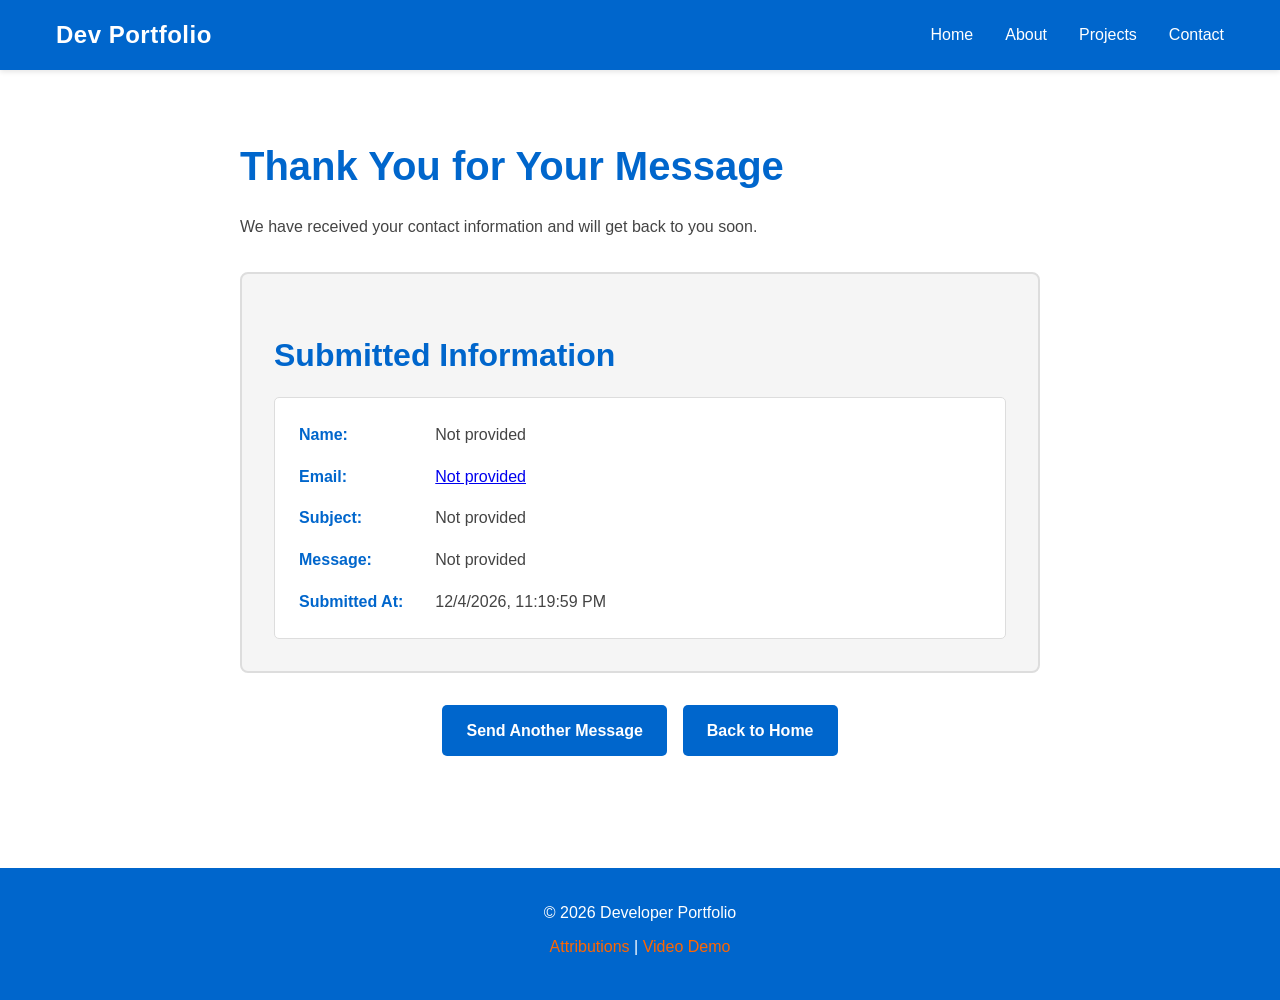
<file: finalproject/form-result.html>
<!DOCTYPE html>
<html lang="en">
<head>
    <meta charset="UTF-8">
    <meta name="viewport" content="width=device-width, initial-scale=1.0">
    <meta name="description" content="Contact form submission confirmation - Abdul Ganiyu Abdul Aziz.">
    <meta name="author" content="Abdul Ganiyu Abdul Aziz">
    <meta property="og:title" content="Submission Confirmed - Developer Portfolio">
    <meta property="og:description" content="Your message has been successfully received. Thank you for reaching out to Abdul Ganiyu Abdul Aziz.">
    <meta property="og:image" content="https://abdul-ganiyu-portfolio.com/images/portfolio-og-image.jpg">
    <meta property="og:url" content="https://abdul-ganiyu-portfolio.com/form-result.html">
    <meta property="og:type" content="website">
    <title>Contact Confirmation - Developer Portfolio</title>
    <link rel="icon" href="favicon.ico" type="image/x-icon">
    <link rel="preconnect" href="https://fonts.googleapis.com">
    <link rel="preconnect" href="https://fonts.gstatic.com" crossorigin>
    <link href="https://fonts.googleapis.com/css2?family=Poppins:wght@400;600;700&family=Roboto:wght@400;500;700&display=swap" rel="stylesheet">
    <link rel="stylesheet" href="styles/styles.css">
</head>
<body>
    <header>
        <nav class="navbar" role="navigation" aria-label="Main navigation">
            <div class="logo" aria-label="Developer Portfolio">Dev Portfolio</div>
            <button class="hamburger" id="hamburger" aria-label="Toggle navigation menu" aria-expanded="false">☰</button>
            <ul class="nav-menu" id="navMenu">
                <li><a href="index.html" class="nav-link">Home</a></li>
                <li><a href="about.html" class="nav-link">About</a></li>
                <li><a href="projects.html" class="nav-link">Projects</a></li>
                <li><a href="form.html" class="nav-link">Contact</a></li>
            </ul>
        </nav>
    </header>

    <main role="main">
        <section class="form-result-section">
            <h1>Thank You for Your Message</h1>
            <p>We have received your contact information and will get back to you soon.</p>
            
            <div class="result-container">
                <h2>Submitted Information</h2>
                <div id="formData" class="form-data-display">
                    <p>Loading your submission...</p>
                </div>
            </div>

            <div class="action-buttons">
                <a href="form.html" class="button-link">Send Another Message</a>
                <a href="index.html" class="button-link">Back to Home</a>
            </div>
        </section>
    </main>

    <footer>
        <p>&copy; 2026 Developer Portfolio</p>
        <p><a href="attributions.html">Attributions</a> | <a href="https://your-video-link.com" target="_blank" rel="noopener noreferrer">Video Demo</a></p>
    </footer>

    <script type="module" src="scripts/main.js"></script>
    <script type="module" src="scripts/form-result.js"></script>
</body>
</html>
</file>
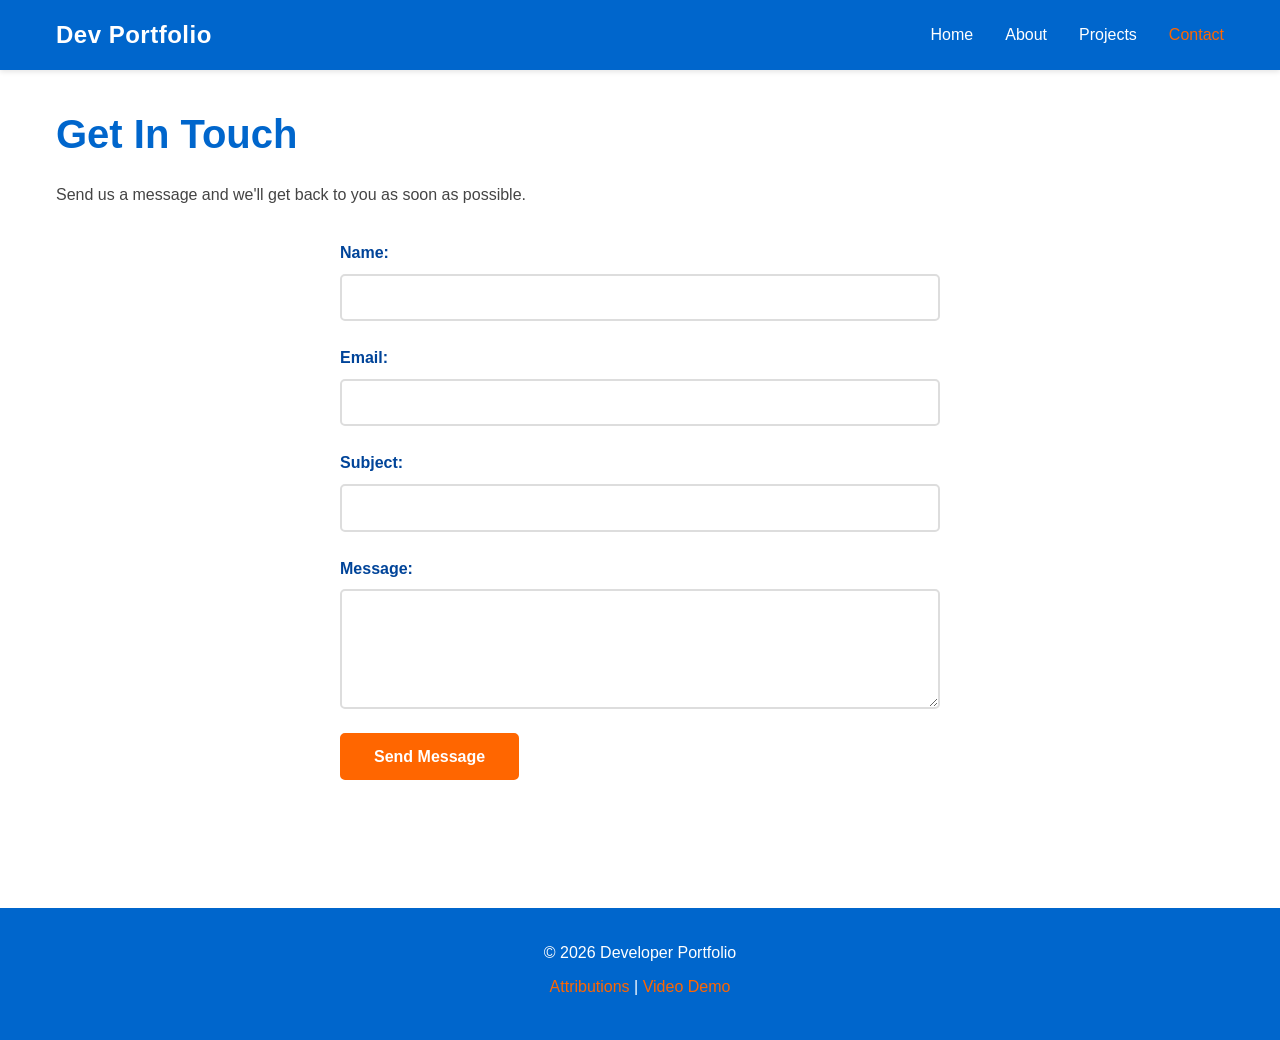
<file: finalproject/form.html>
<!DOCTYPE html>
<html lang="en">
<head>
    <meta charset="UTF-8">
    <meta name="viewport" content="width=device-width, initial-scale=1.0">
    <meta name="description" content="Contact form - Get in touch with Abdul Ganiyu Abdul Aziz about collaboration opportunities.">
    <meta name="author" content="Abdul Ganiyu Abdul Aziz">
    <meta property="og:title" content="Contact - Developer Portfolio">
    <meta property="og:description" content="Connect with me for web development inquiries, collaboration opportunities, or to discuss your project needs.">
    <meta property="og:image" content="https://abdul-ganiyu-portfolio.com/images/portfolio-og-image.jpg">
    <meta property="og:url" content="https://abdul-ganiyu-portfolio.com/form.html">
    <meta property="og:type" content="website">
    <title>Contact - Developer Portfolio</title>
    <link rel="icon" href="favicon.ico" type="image/x-icon">
    <link rel="preconnect" href="https://fonts.googleapis.com">
    <link rel="preconnect" href="https://fonts.gstatic.com" crossorigin>
    <link href="https://fonts.googleapis.com/css2?family=Poppins:wght@400;600;700&family=Roboto:wght@400;500;700&display=swap" rel="stylesheet">
    <link rel="stylesheet" href="styles/styles.css">
</head>
<body>
    <header>
        <nav class="navbar" role="navigation" aria-label="Main navigation">
            <div class="logo" aria-label="Developer Portfolio">Dev Portfolio</div>
            <button class="hamburger" id="hamburger" aria-label="Toggle navigation menu" aria-expanded="false">☰</button>
            <ul class="nav-menu" id="navMenu">
                <li><a href="index.html" class="nav-link">Home</a></li>
                <li><a href="about.html" class="nav-link">About</a></li>
                <li><a href="projects.html" class="nav-link">Projects</a></li>
                <li><a href="form.html" class="nav-link active">Contact</a></li>
            </ul>
        </nav>
    </header>

    <main>
        <section class="contact-section" role="main">
            <h1>Get In Touch</h1>
            <p>Send us a message and we'll get back to you as soon as possible.</p>
            <form id="contactForm" class="contact-form" aria-label="Contact form">
                <div class="form-group">
                    <label for="name">Name:</label>
                    <input type="text" id="name" name="name" required aria-required="true">
                </div>
                <div class="form-group">
                    <label for="email">Email:</label>
                    <input type="email" id="email" name="email" required aria-required="true">
                </div>
                <div class="form-group">
                    <label for="subject">Subject:</label>
                    <input type="text" id="subject" name="subject" required aria-required="true">
                </div>
                <div class="form-group">
                    <label for="message">Message:</label>
                    <textarea id="message" name="message" rows="5" required aria-required="true"></textarea>
                </div>
                <button type="submit" class="submit-btn">Send Message</button>
            </form>
        </section>
    </main>

    <footer>
        <p>&copy; 2026 Developer Portfolio</p>
        <p><a href="attributions.html">Attributions</a> | <a href="https://your-video-link.com" target="_blank" rel="noopener noreferrer">Video Demo</a></p>
    </footer>

    <script type="module" src="scripts/main.js"></script>
</body>
</html>
</file>
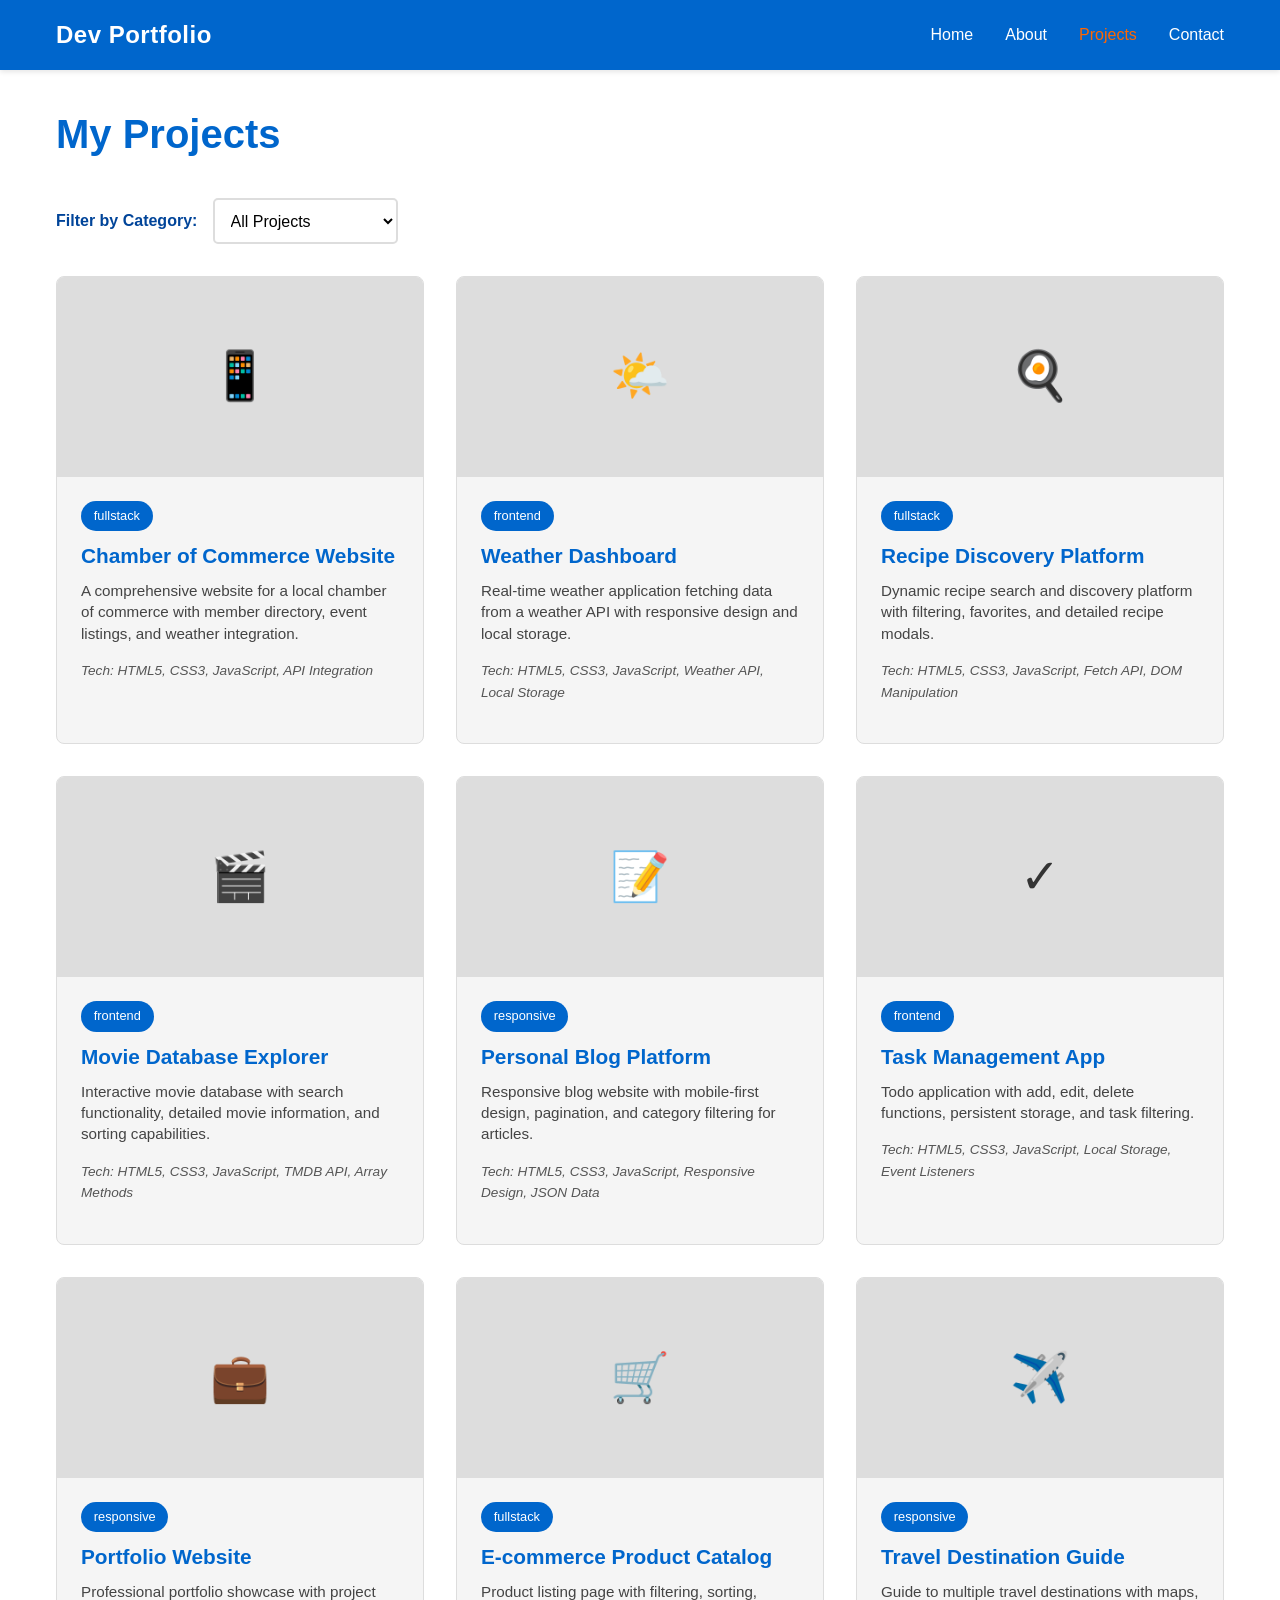
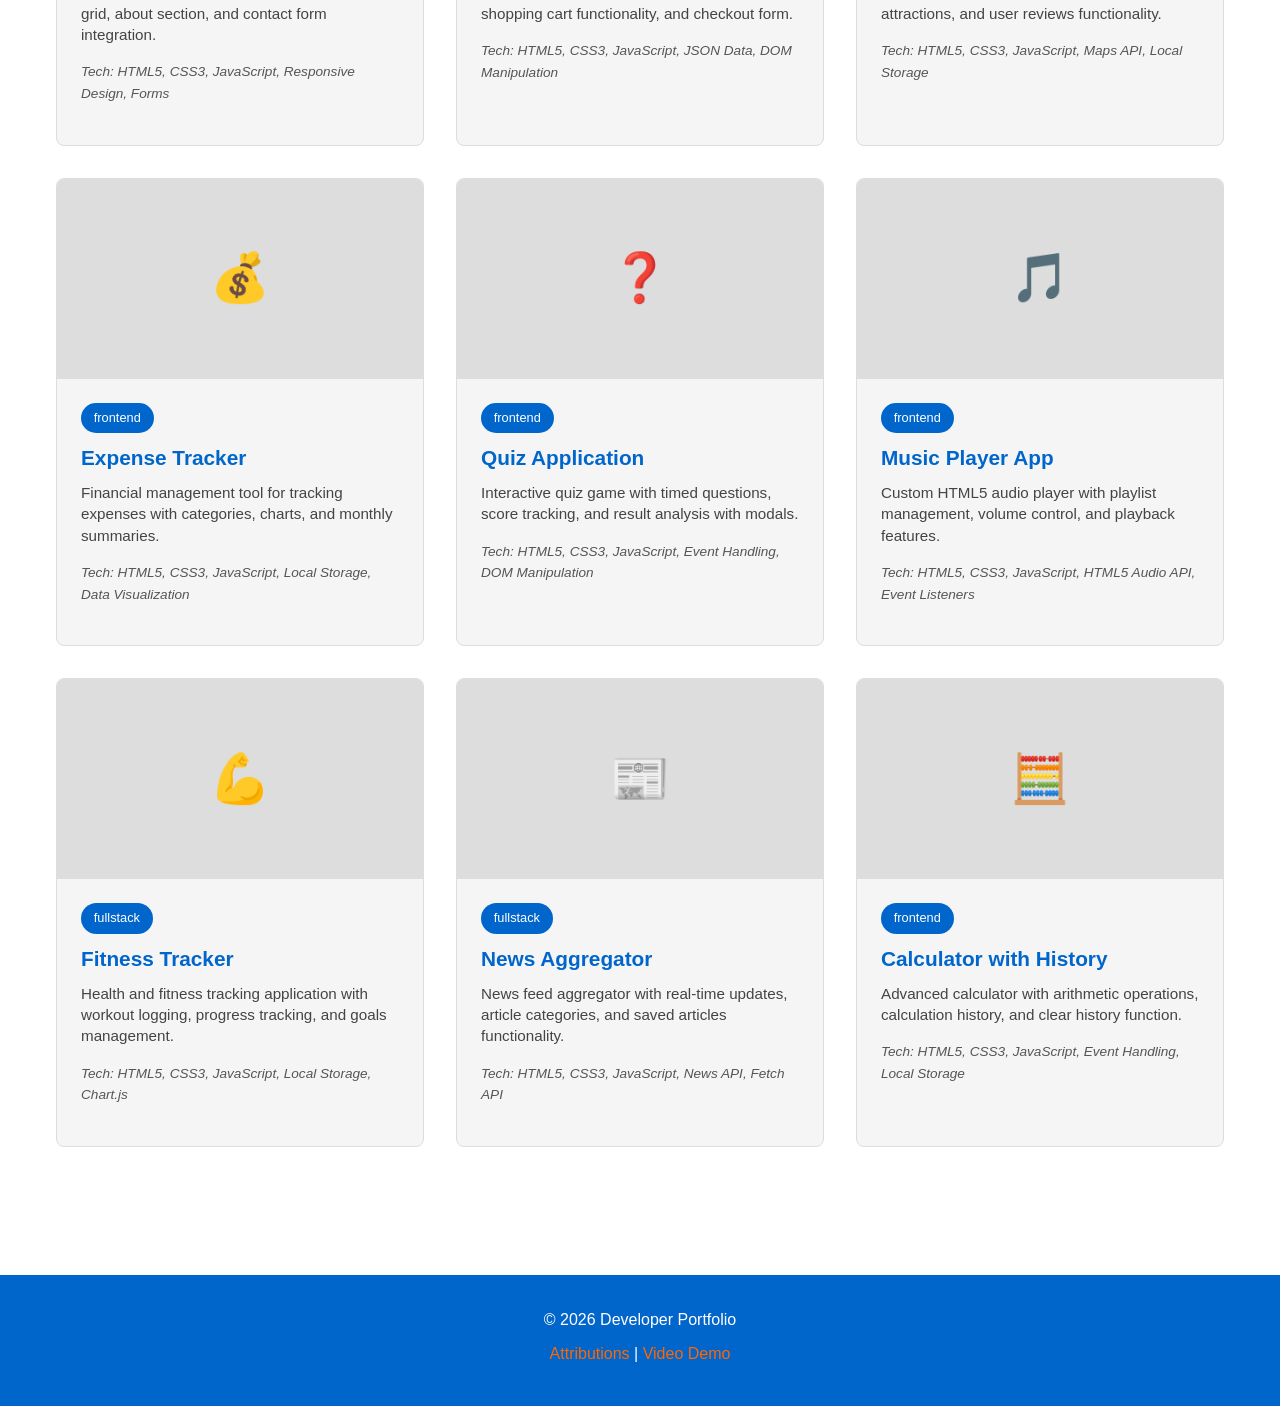
<file: finalproject/projects.html>
<!DOCTYPE html>
<html lang="en">
<head>
    <meta charset="UTF-8">
    <meta name="viewport" content="width=device-width, initial-scale=1.0">
    <meta name="description" content="Explore Abdul Ganiyu Abdul Aziz's collection of web development projects and case studies.">
    <meta name="author" content="Abdul Ganiyu Abdul Aziz">
    <meta property="og:title" content="Projects - Developer Portfolio">
    <meta property="og:description" content="Discover my web development projects showcasing HTML, CSS, JavaScript, and responsive design expertise.">
    <meta property="og:image" content="https://abdul-ganiyu-portfolio.com/images/portfolio-og-image.jpg">
    <meta property="og:url" content="https://abdul-ganiyu-portfolio.com/projects.html">
    <meta property="og:type" content="website">
    <title>Projects - Developer Portfolio</title>
    <link rel="icon" href="favicon.ico" type="image/x-icon">
    <link rel="preconnect" href="https://fonts.googleapis.com">
    <link rel="preconnect" href="https://fonts.gstatic.com" crossorigin>
    <link href="https://fonts.googleapis.com/css2?family=Poppins:wght@400;600;700&family=Roboto:wght@400;500;700&display=swap" rel="stylesheet">
    <link rel="stylesheet" href="styles/styles.css">
</head>
<body>
    <header>
        <nav class="navbar" role="navigation" aria-label="Main navigation">
            <div class="logo" aria-label="Developer Portfolio">Dev Portfolio</div>
            <button class="hamburger" id="hamburger" aria-label="Toggle navigation menu" aria-expanded="false">☰</button>
            <ul class="nav-menu" id="navMenu">
                <li><a href="index.html" class="nav-link">Home</a></li>
                <li><a href="about.html" class="nav-link">About</a></li>
                <li><a href="projects.html" class="nav-link active">Projects</a></li>
                <li><a href="form.html" class="nav-link">Contact</a></li>
            </ul>
        </nav>
    </header>

    <main role="main">
        <section class="projects-section">
            <h1>My Projects</h1>
            
            <div class="filter-controls">
                <label for="categoryFilter">Filter by Category:</label>
                <select id="categoryFilter" aria-label="Filter projects by category">
                    <option value="">All Projects</option>
                    <option value="frontend">Frontend</option>
                    <option value="fullstack">Full Stack</option>
                    <option value="responsive">Responsive Design</option>
                </select>
            </div>

            <div class="projects-grid" id="projectsGrid">
                <!-- Dynamic content will be inserted here -->
            </div>
        </section>
    </main>

    <!-- Modal for Project Details -->
    <div id="projectModal" class="modal" role="dialog" aria-hidden="true">
        <div class="modal-content">
            <button class="close-modal" id="closeModal" aria-label="Close modal">&times;</button>
            <div id="modalBody">
                <!-- Project details will be inserted here -->
            </div>
        </div>
    </div>

    <footer>
        <p>&copy; 2026 Developer Portfolio</p>
        <p><a href="attributions.html">Attributions</a> | <a href="https://your-video-link.com" target="_blank" rel="noopener noreferrer">Video Demo</a></p>
    </footer>

    <script type="module" src="scripts/main.js"></script>
</body>
</html>
</file>
<file: css/small.css>
*{
box-sizing:border-box;
}

html{
scroll-behavior: smooth;
}

body{
font-family: Arial, sans-serif;
margin:0;
background:#f4f6f8;
line-height:1.5;
color: #333;
display: flex;
flex-direction: column;
min-height: 100vh;
}

.skip-link {
  position: absolute;
  top: -40px;
  left: 0;
  background: #003366;
  color: white;
  padding: 8px;
  text-decoration: none;
  z-index: 100;
}

.skip-link:focus {
  top: 0;
}

header{
background:#003366;
color:white;
padding:1rem;
position: relative;
}

.site-header {
  background: #003366;
  color: white;
}

.header-container {
  max-width: 1100px;
  margin: 0 auto;
  padding: 1rem;
  display: flex;
  justify-content: space-between;
  align-items: center;
}

.header-branding h1 {
  margin: 0 0 0.5rem 0;
  font-size: 1.8rem;
}

.header-branding .tagline {
  margin: 0;
  font-size: 0.9rem;
  opacity: 0.9;
}

.menu-toggle {
font-size:1.8rem;
background:none;
border:none;
color:white;
cursor:pointer;
padding: 0.5rem;
}

.menu-toggle:hover, .menu-toggle:focus{
outline: 2px solid #0055aa;
border-radius: 4px;
}

.navigation{
display:none;
flex-direction:column;
list-style:none;
padding:0;
margin:0;
background: #002540;
}

.navigation.open{
display:flex;
}

.navigation li{
padding:10px 0;
border-bottom: 1px solid rgba(255,255,255,0.1);
}

.navigation li:last-child {
  border-bottom: none;
}

.navigation a{
color:white;
text-decoration:none;
font-weight:500;
display: block;
padding: 0.5rem 1rem;
}

.navigation a:hover, .navigation a:focus{
text-decoration:underline;
outline: 2px solid #0055aa;
outline-offset: 2px;
background: rgba(0,85,170,0.2);
}

.navigation a[aria-current="page"] {
  background: #0055aa;
  border-left: 3px solid #fff;
  padding-left: calc(1rem - 3px);
}

main{
flex: 1;
max-width:1100px;
margin:0 auto;
width: 100%;
padding:1rem;
}

.main-container {
  width: 100%;
}

.page-intro {
  margin-bottom: 2rem;
  text-align: center;
}

.page-intro h2 {
  color: #003366;
  margin-bottom: 0.5rem;
}

.page-intro p {
  color: #666;
  font-size: 0.95rem;
}

.menu{
text-align:center;
margin-bottom:1rem;
}

.view-controls {
  display: flex;
  justify-content: center;
  gap: 1rem;
}

.menu button{
padding:8px 14px;
margin:5px;
border:none;
background:#003366;
color:white;
border-radius:4px;
cursor:pointer;
font-weight: 600;
transition: all 0.2s ease;
}

.menu button:hover, .menu button:focus{
background:#0055aa;
outline: 2px solid #fff;
outline-offset: 2px;
transform: translateY(-2px);
box-shadow: 0 4px 12px rgba(0,51,102,0.3);
}

.grid{
display:grid;
grid-template-columns:1fr;
gap:1.5rem;
padding:1rem 0;
}

.grid section{
background:white;
border-radius:8px;
padding:1.5rem;
text-align:center;
box-shadow:0 3px 10px rgba(0,0,0,0.1);
transition:transform .2s ease;
border: 1px solid #f0f0f0;
}

.grid section:hover{
transform:translateY(-4px);
box-shadow: 0 8px 20px rgba(0,0,0,0.15);
}

.grid img{
width:120px;
height:120px;
object-fit:cover;
border-radius:50%;
margin-bottom:10px;
border: 3px solid #003366;
}

.grid h3{
margin:10px 0 5px 0;
color:#003366;
font-size: 1.1rem;
}

.grid p{
margin:4px 0;
font-size: 0.9rem;
}

.grid a{
display:inline-block;
margin-top:8px;
color:#0055aa;
font-weight:bold;
text-decoration:none;
padding: 0.5rem 1rem;
border-radius: 4px;
transition: background-color 0.2s ease;
}

.grid a:hover, .grid a:focus{
background-color: #e8f0f8;
outline: 2px solid #0055aa;
outline-offset: 2px;
}

.list{
display:block;
}

.list section{
display:grid;
grid-template-columns:1fr 1fr 1fr 1fr;
gap:10px;
padding:12px;
border-bottom:1px solid #ddd;
align-items:center;
background: white;
}

.list section h3{
margin:0;
color: #003366;
}

.list section a{
color:#003366;
text-decoration: none;
font-weight: 600;
}

.list section a:hover, .list section a:focus {
  text-decoration: underline;
  color: #0055aa;
}

/* Hero Section */
.hero {
  position: relative;
  height: 300px;
  margin-bottom: 2rem;
  border-radius: 8px;
  overflow: hidden;
  box-shadow: 0 4px 12px rgba(0,0,0,0.1);
}

.hero-image {
  width: 100%;
  height: 100%;
  object-fit: cover;
  position: absolute;
  top: 0;
  left: 0;
}

.hero-content {
  position: absolute;
  top: 0;
  left: 0;
  width: 100%;
  height: 100%;
  background: rgba(0, 51, 102, 0.7);
  display: flex;
  flex-direction: column;
  justify-content: center;
  align-items: center;
  text-align: center;
  color: white;
  padding: 2rem;
}

.hero-content h2 {
  font-size: 1.8rem;
  margin: 0 0 1rem 0;
}

.hero-content p {
  font-size: 1.1rem;
  margin: 0 0 1.5rem 0;
}

.cta-button {
  display: inline-block;
  background: #FFD700;
  color: #003366;
  padding: 0.8rem 2rem;
  border-radius: 4px;
  text-decoration: none;
  font-weight: 600;
  transition: all 0.3s ease;
  border: 2px solid #FFD700;
}

.cta-button:hover, .cta-button:focus {
  background: transparent;
  color: #FFD700;
  outline: 2px solid #FFD700;
  outline-offset: 2px;
}

/* Events Section */
.events {
  margin-bottom: 2rem;
}

.events h2 {
  color: #003366;
  border-bottom: 2px solid #FFD700;
  padding-bottom: 0.5rem;
  margin-bottom: 1.5rem;
}

.events-container {
  display: grid;
  grid-template-columns: 1fr;
  gap: 1rem;
}

.event-card {
  background: white;
  border-left: 4px solid #0055aa;
  border-radius: 4px;
  padding: 1.5rem;
  box-shadow: 0 2px 8px rgba(0,0,0,0.1);
  transition: transform 0.2s ease, box-shadow 0.2s ease;
}

.event-card:hover {
  transform: translateY(-2px);
  box-shadow: 0 4px 12px rgba(0,0,0,0.15);
}

.event-card h3 {
  color: #003366;
  margin: 0 0 1rem 0;
  font-size: 1.1rem;
}

.event-card p {
  margin: 0.5rem 0;
  font-size: 0.95rem;
}

/* Weather Section */
.weather {
  background: white;
  border-radius: 8px;
  padding: 1.5rem;
  margin-bottom: 2rem;
  box-shadow: 0 2px 8px rgba(0,0,0,0.1);
}

.weather h2 {
  color: #003366;
  border-bottom: 2px solid #FFD700;
  padding-bottom: 0.5rem;
  margin-bottom: 1.5rem;
}

.weather-container {
  display: grid;
  grid-template-columns: 1fr;
  gap: 1.5rem;
}

.current-weather,
.weather-forecast {
  padding: 1rem;
  background: #f9f9f9;
  border-radius: 4px;
}

.current-weather h3,
.weather-forecast h3 {
  color: #003366;
  margin-top: 0;
  margin-bottom: 1rem;
}

.weather-item p {
  margin: 0.5rem 0;
  font-size: 1rem;
}

.forecast-items {
  display: grid;
  grid-template-columns: 1fr;
  gap: 1rem;
}

.forecast-item {
  background: white;
  padding: 1rem;
  border-left: 3px solid #0055aa;
  border-radius: 4px;
}

.forecast-item p {
  margin: 0.3rem 0;
  font-size: 0.9rem;
}

.forecast-item strong {
  color: #003366;
}

/* Spotlights Section */
.spotlights {
  margin-bottom: 2rem;
}

.spotlights h2 {
  color: #003366;
  border-bottom: 2px solid #FFD700;
  padding-bottom: 0.5rem;
  margin-bottom: 1rem;
}

.spotlight-intro {
  color: #666;
  font-size: 0.95rem;
  text-align: center;
  margin-bottom: 1.5rem;
}

.spotlights-container {
  display: grid;
  grid-template-columns: 1fr;
  gap: 1.5rem;
}

.spotlight-card {
  background: white;
  border-radius: 8px;
  padding: 1.5rem;
  text-align: center;
  box-shadow: 0 3px 10px rgba(0,0,0,0.1);
  transition: transform 0.2s ease, box-shadow 0.2s ease;
  border-top: 4px solid #0055aa;
}

.spotlight-card:hover {
  transform: translateY(-4px);
  box-shadow: 0 8px 20px rgba(0,0,0,0.15);
}

.spotlight-logo {
  width: 120px;
  height: 120px;
  object-fit: cover;
  border-radius: 50%;
  margin-bottom: 1rem;
  border: 3px solid #003366;
}

.spotlight-card h3 {
  color: #003366;
  margin: 1rem 0 0.5rem 0;
  font-size: 1.1rem;
}

.membership-badge {
  display: inline-block;
  padding: 0.3rem 0.8rem;
  border-radius: 20px;
  font-size: 0.85rem;
  font-weight: 600;
  margin: 0.5rem 0;
}

.membership-badge.gold {
  background: #FFD700;
  color: #333;
}

.membership-badge.silver {
  background: #c0c0c0;
  color: #333;
}

.spotlight-card p {
  margin: 0.5rem 0;
  font-size: 0.9rem;
}

.spotlight-card a {
  color: #0055aa;
  text-decoration: none;
  font-weight: 600;
}

.spotlight-card a:hover, .spotlight-card a:focus {
  text-decoration: underline;
  color: #003366;
}

footer{
background:#222;
color:white;
text-align:center;
padding:2rem 1rem;
margin-top:auto;
}

.site-footer {
  background: #222;
  color: white;
  margin-top: auto;
}

.footer-container {
  max-width: 1100px;
  margin: 0 auto;
}

.footer-content {
  display: grid;
  grid-template-columns: 1fr;
  gap: 2rem;
  margin-bottom: 2rem;
  text-align: left;
}

.footer-section {
  padding: 0.5rem 0;
}

.footer-section h3 {
  font-size: 1rem;
  margin-bottom: 1rem;
  border-bottom: 2px solid #FFD700;
  padding-bottom: 0.5rem;
  color: #FFD700;
}

.footer-section p {
  margin: 0.5rem 0;
  font-size: 0.9rem;
}

.footer-about p {
  line-height: 1.6;
}

.footer-contact address {
  font-style: normal;
}

.footer-contact a {
  color: white;
  text-decoration: none;
}

.footer-contact a:hover, .footer-contact a:focus {
  text-decoration: underline;
  color: #FFD700;
}

.footer-links ul {
  list-style: none;
  padding: 0;
  margin: 0;
}

.footer-links li {
  margin: 0.5rem 0;
}

.footer-links a {
  color: white;
  text-decoration: none;
}

.footer-links a:hover, .footer-links a:focus {
  text-decoration: underline;
  color: #FFD700;
}

.footer-bottom {
  border-top: 1px solid #444;
  padding-top: 1.5rem;
  font-size: 0.85rem;
  opacity: 0.8;
}

.footer-bottom p {
  margin: 0.5rem 0;
}

.footer-copyright, .footer-credits, .footer-modified {
  margin: 0.5rem 0;
}
</file>
<file: css/larger.css>
@media (min-width:768px){

#menu,
.menu-toggle {
  display: none;
}

.navigation{
  display: flex !important;
  flex-direction: row;
  justify-content: center;
  gap: 20px;
  background: transparent;
  padding: 1rem 0;
  margin: 1rem 0 0 0;
}

.navigation li {
  border: none;
  padding: 0;
}

.navigation a {
  display: inline;
  padding: 0.5rem 0;
  border-bottom: 2px solid transparent;
  transition: border-color 0.2s ease;
}

.navigation a:hover {
  border-bottom-color: white;
}

.navigation a[aria-current="page"] {
  background: none;
  border-left: none;
  border-bottom: 2px solid #0055aa;
  padding: 0.5rem 0;
}

.header-container {
  display: grid;
  grid-template-columns: 1fr auto;
  align-items: center;
  gap: 2rem;
}

.grid{
  grid-template-columns: repeat(3, 1fr);
}

.footer-content {
  grid-template-columns: repeat(3, 1fr);
  text-align: left;
}

/* Home page responsive styles */
.hero {
  height: 400px;
  margin-bottom: 2.5rem;
}

.hero-content h2 {
  font-size: 2.2rem;
}

.hero-content p {
  font-size: 1.2rem;
}

.events-container {
  grid-template-columns: repeat(2, 1fr);
  gap: 1.5rem;
}

.event-card {
  padding: 2rem;
}

.weather-container {
  grid-template-columns: 1fr 1fr;
  gap: 2rem;
}

.current-weather,
.weather-forecast {
  padding: 1.5rem;
}

.forecast-items {
  grid-template-columns: repeat(3, 1fr);
}

.spotlights-container {
  grid-template-columns: repeat(2, 1fr);
  gap: 2rem;
}

}

@media (min-width:1100px){

.grid{
  grid-template-columns: repeat(4, 1fr);
}

.header-container {
  padding: 1.5rem;
}

.header-branding h1 {
  font-size: 2rem;
}

main,
.footer-container {
  max-width: 1100px;
  margin: 0 auto;
  width: 100%;
}

.list section {
  grid-template-columns: 1fr 1fr 1fr 1fr;
}

/* Home page styles for large screens */
.hero {
  height: 500px;
  margin-bottom: 3rem;
}

.hero-content h2 {
  font-size: 2.5rem;
}

.hero-content p {
  font-size: 1.3rem;
}

.cta-button {
  padding: 1rem 2.5rem;
  font-size: 1.1rem;
}

.events-container {
  grid-template-columns: repeat(3, 1fr);
}

.weather-container {
  grid-template-columns: 1fr 1fr;
}

.spotlights-container {
  grid-template-columns: repeat(3, 1fr);
  gap: 2rem;
}

}
</file>
<file: finalproject/styles/styles.css>
/* ========================================
   PORTFOLIO WEBSITE - PROFESSIONAL STYLES
   ======================================== */

/* ROOT VARIABLES & RESET */
:root {
    --primary: #0066cc;
    --secondary: #004499;
    --accent: #ff6600;
    --text: #333;
    --text-light: #444;
    --bg-light: #f5f5f5;
    --border: #ddd;
    --shadow-sm: 0 2px 5px rgba(0,0,0,0.1);
    --shadow-md: 0 5px 15px rgba(0,0,0,0.1);
    --shadow-lg: 0 10px 30px rgba(0,0,0,0.15);
    --trans: 0.3s ease;
}

* {
    margin: 0;
    padding: 0;
    box-sizing: border-box;
}

html {
    scroll-behavior: smooth;
}

body {
    font-family: 'Segoe UI', Tahoma, Geneva, Verdana, sans-serif;
    line-height: 1.6;
    color: var(--text);
    background: white;
}

/* HEADER & NAVIGATION */
header {
    background: var(--primary);
    color: white;
    padding: 1rem 0;
    position: sticky;
    top: 0;
    z-index: 100;
    box-shadow: var(--shadow-sm);
}

.navbar {
    max-width: 1200px;
    margin: 0 auto;
    padding: 0 1rem;
    display: flex;
    justify-content: space-between;
    align-items: center;
    position: relative;
}

.logo {
    font-size: 1.5rem;
    font-weight: bold;
    letter-spacing: 0.5px;
}

.hamburger {
    display: none;
    background: none;
    border: none;
    color: white;
    font-size: 1.5rem;
    cursor: pointer;
    padding: 0.5rem;
    transition: transform var(--trans);
}

.hamburger:hover {
    transform: scale(1.1);
}

.hamburger:focus {
    outline: 2px solid var(--accent);
    outline-offset: 2px;
}

.nav-menu {
    display: flex;
    list-style: none;
    gap: 2rem;
}

.nav-link {
    color: white;
    text-decoration: none;
    transition: color var(--trans);
    padding: 0.5rem 0;
    border-bottom: 2px solid transparent;
}

.nav-link:hover {
    color: var(--accent);
    border-bottom-color: var(--accent);
}

.nav-link:focus {
    outline: 2px solid var(--accent);
    outline-offset: 2px;
}

.nav-link.active {
    color: var(--accent);
}

/* MAIN CONTENT */
main {
    max-width: 1200px;
    margin: 0 auto;
    padding: 2rem 1rem;
}

h1, h2, h3 {
    font-weight: 600;
}

h1 {
    font-size: 2.5rem;
    color: var(--primary);
    margin-bottom: 1rem;
}

h2 {
    font-size: 2rem;
    color: var(--primary);
    margin-bottom: 1rem;
    margin-top: 1.5rem;
}

h3 {
    color: var(--secondary);
}

section {
    margin-bottom: 3rem;
}

p {
    color: var(--text-light);
    margin-bottom: 1rem;
}

ul {
    color: var(--text-light);
}

/* HERO SECTION */
.hero {
    text-align: center;
    padding: 4rem 1rem;
    background: linear-gradient(135deg, var(--primary), var(--secondary));
    color: white;
    border-radius: 10px;
    margin-bottom: 3rem;
    box-shadow: var(--shadow-lg);
}

.hero h1 {
    color: white;
    font-size: 3rem;
    margin-bottom: 1rem;
    text-shadow: 0 2px 4px rgba(0,0,0,0.2);
}

.hero p {
    color: rgba(255,255,255,0.95);
    font-size: 1.2rem;
    margin-bottom: 2rem;
}

.cta-button {
    display: inline-block;
    background: var(--accent);
    color: white;
    padding: 1rem 2.5rem;
    border-radius: 5px;
    text-decoration: none;
    font-weight: bold;
    border: 2px solid var(--accent);
    cursor: pointer;
    transition: all var(--trans);
}

.cta-button:hover {
    background: #ff5500;
    border-color: #ff5500;
    transform: translateY(-2px);
    box-shadow: var(--shadow-md);
}

.cta-button:focus {
    outline: 2px solid white;
    outline-offset: 2px;
}

/* PROJECTS SECTION */
.projects-grid {
    display: grid;
    grid-template-columns: repeat(auto-fit, minmax(280px, 1fr));
    gap: 2rem;
    margin-top: 2rem;
}

.project-card {
    border: 1px solid var(--border);
    border-radius: 8px;
    overflow: hidden;
    background: var(--bg-light);
    cursor: pointer;
    transition: all var(--trans);
}

.project-card:hover {
    transform: translateY(-5px);
    box-shadow: var(--shadow-md);
}

.project-image {
    width: 100%;
    height: 200px;
    background: #ddd;
    display: flex;
    align-items: center;
    justify-content: center;
    font-size: 3rem;
    overflow: hidden;
}

.project-image img {
    width: 100%;
    height: 100%;
    object-fit: cover;
}

.project-content {
    padding: 1.5rem;
}

.project-title {
    font-size: 1.3rem;
    font-weight: bold;
    color: var(--primary);
    margin-bottom: 0.5rem;
}

.project-category {
    display: inline-block;
    background: var(--primary);
    color: white;
    padding: 0.3rem 0.8rem;
    border-radius: 20px;
    font-size: 0.8rem;
    margin-bottom: 0.5rem;
}

.project-description {
    font-size: 0.95rem;
    color: var(--text-light);
    margin-bottom: 1rem;
    line-height: 1.4;
}

.project-tech {
    font-size: 0.85rem;
    color: #555;
    font-style: italic;
}

/* FILTER CONTROLS */
.filter-controls {
    margin: 2rem 0;
    display: flex;
    gap: 1rem;
    align-items: center;
    flex-wrap: wrap;
}

.filter-controls label {
    font-weight: bold;
    color: var(--secondary);
}

.filter-controls select {
    padding: 0.7rem;
    border: 2px solid var(--border);
    border-radius: 5px;
    cursor: pointer;
    font-size: 1rem;
    background: white;
    transition: all var(--trans);
}

.filter-controls select:hover,
.filter-controls select:focus {
    border-color: var(--primary);
    outline: none;
    box-shadow: 0 0 0 3px rgba(0,102,204,0.1);
}

/* MODAL */
.modal {
    display: none;
    position: fixed;
    top: 0;
    left: 0;
    width: 100%;
    height: 100%;
    background: rgba(0,0,0,0.5);
    z-index: 1000;
    justify-content: center;
    align-items: center;
    padding: 1rem;
    animation: fadeIn 0.3s ease;
}

.modal.active {
    display: flex;
}

@keyframes fadeIn {
    from { opacity: 0; }
    to { opacity: 1; }
}

.modal-content {
    background: white;
    border-radius: 10px;
    padding: 2rem;
    max-width: 600px;
    width: 100%;
    max-height: 90vh;
    overflow-y: auto;
    position: relative;
    box-shadow: var(--shadow-lg);
    animation: slideUp 0.3s ease;
}

@keyframes slideUp {
    from {
        transform: translateY(20px);
        opacity: 0;
    }
    to {
        transform: translateY(0);
        opacity: 1;
    }
}

.close-modal {
    position: absolute;
    top: 10px;
    right: 15px;
    background: none;
    border: none;
    font-size: 2rem;
    cursor: pointer;
    color: var(--text);
    transition: color var(--trans);
}

.close-modal:hover {
    color: var(--primary);
}

.close-modal:focus {
    outline: 2px solid var(--primary);
    outline-offset: 2px;
}

/* FOOTER */
footer {
    background: var(--primary);
    color: white;
    text-align: center;
    padding: 2rem 1rem;
    margin-top: 3rem;
}

footer p {
    color: white;
    margin-bottom: 0.5rem;
}

footer a {
    color: var(--accent);
    text-decoration: none;
    transition: all var(--trans);
}

footer a:hover {
    color: white;
    text-decoration: underline;
}

footer a:focus {
    outline: 2px solid white;
    outline-offset: 2px;
}

/* FORMS */
.contact-form {
    max-width: 600px;
    margin: 2rem auto;
}

.form-group {
    margin-bottom: 1.5rem;
    display: flex;
    flex-direction: column;
}

.form-group label {
    font-weight: bold;
    margin-bottom: 0.5rem;
    color: var(--secondary);
}

.form-group input,
.form-group textarea {
    padding: 0.8rem;
    border: 2px solid var(--border);
    border-radius: 5px;
    font-family: inherit;
    font-size: 1rem;
    transition: all var(--trans);
}

.form-group input:focus,
.form-group textarea:focus {
    outline: none;
    border-color: var(--primary);
    box-shadow: 0 0 0 3px rgba(0,102,204,0.1);
}

.submit-btn {
    background: var(--accent);
    color: white;
    padding: 0.8rem 2rem;
    border: 2px solid var(--accent);
    border-radius: 5px;
    font-size: 1rem;
    font-weight: bold;
    cursor: pointer;
    transition: all var(--trans);
}

.submit-btn:hover {
    background: #ff5500;
    border-color: #ff5500;
    transform: translateY(-2px);
    box-shadow: var(--shadow-md);
}

.submit-btn:focus {
    outline: 2px solid var(--primary);
    outline-offset: 2px;
}

/* FORM RESULT PAGE */
.form-result-section {
    max-width: 800px;
    margin: 2rem auto;
}

.result-container {
    background: var(--bg-light);
    border: 2px solid var(--border);
    border-radius: 8px;
    padding: 2rem;
    margin: 2rem 0;
}

.form-data-display {
    background: white;
    border: 1px solid var(--border);
    border-radius: 5px;
    padding: 1.5rem;
    margin-top: 1rem;
}

.data-list {
    display: grid;
    grid-template-columns: auto 1fr;
    gap: 1rem 2rem;
    align-items: start;
}

.data-list dt {
    font-weight: bold;
    color: var(--primary);
}

.data-list dd {
    color: var(--text-light);
    margin: 0;
    word-break: break-word;
}

.action-buttons {
    display: flex;
    gap: 1rem;
    justify-content: center;
    flex-wrap: wrap;
    margin-top: 2rem;
}

.button-link {
    display: inline-block;
    background: var(--primary);
    color: white;
    padding: 0.8rem 1.5rem;
    border-radius: 5px;
    text-decoration: none;
    font-weight: bold;
    transition: all var(--trans);
}

.button-link:hover {
    background: var(--secondary);
    transform: translateY(-2px);
    box-shadow: var(--shadow-md);
}

.button-link:focus {
    outline: 2px solid var(--accent);
    outline-offset: 2px;
}

/* ABOUT SECTION */
.about-content {
    display: grid;
    grid-template-columns: 1fr;
    gap: 2rem;
    align-items: start;
}

.about-text ul {
    list-style-position: inside;
    margin-left: 1rem;
    margin-top: 1rem;
}

.about-text li {
    margin-bottom: 0.5rem;
}

/* RESPONSIVE DESIGN */
@media (max-width: 768px) {
    .hamburger {
        display: block;
    }

    .nav-menu {
        display: none;
        position: absolute;
        top: 100%;
        left: 0;
        width: 100%;
        flex-direction: column;
        background: var(--secondary);
        gap: 0;
        padding: 1rem 0;
        z-index: 999;
    }

    .nav-menu.active {
        display: flex;
    }

    .nav-link {
        display: block;
        padding: 1rem;
        border-bottom: 1px solid rgba(255,255,255,0.1);
    }

    h1 { font-size: 1.8rem; }
    .hero h1 { font-size: 2rem; }
    .hero p { font-size: 1rem; }
    .projects-grid { grid-template-columns: 1fr; }
    .modal-content { padding: 1.5rem; max-width: 90%; }
}

@media (max-width: 480px) {
    .navbar { padding: 0 0.5rem; }
    .logo { font-size: 1.2rem; }
    h1 { font-size: 1.5rem; }
    .hero h1 { font-size: 1.5rem; }
    main { padding: 1rem 0.5rem; }
    .hero { padding: 2rem 0.5rem; margin-bottom: 1.5rem; }
    .cta-button { padding: 0.8rem 1.5rem; font-size: 0.9rem; }
    .filter-controls { flex-direction: column; align-items: stretch; }
    .filter-controls select { width: 100%; }
}

/* ACCESSIBILITY */
@media (prefers-reduced-motion: reduce) {
    * {
        animation-duration: 0.01ms !important;
        animation-iteration-count: 1 !important;
        transition-duration: 0.01ms !important;
    }
}

@media print {
    header, footer, .hamburger, .filter-controls, .cta-button {
        display: none;
    }
}
</file>
